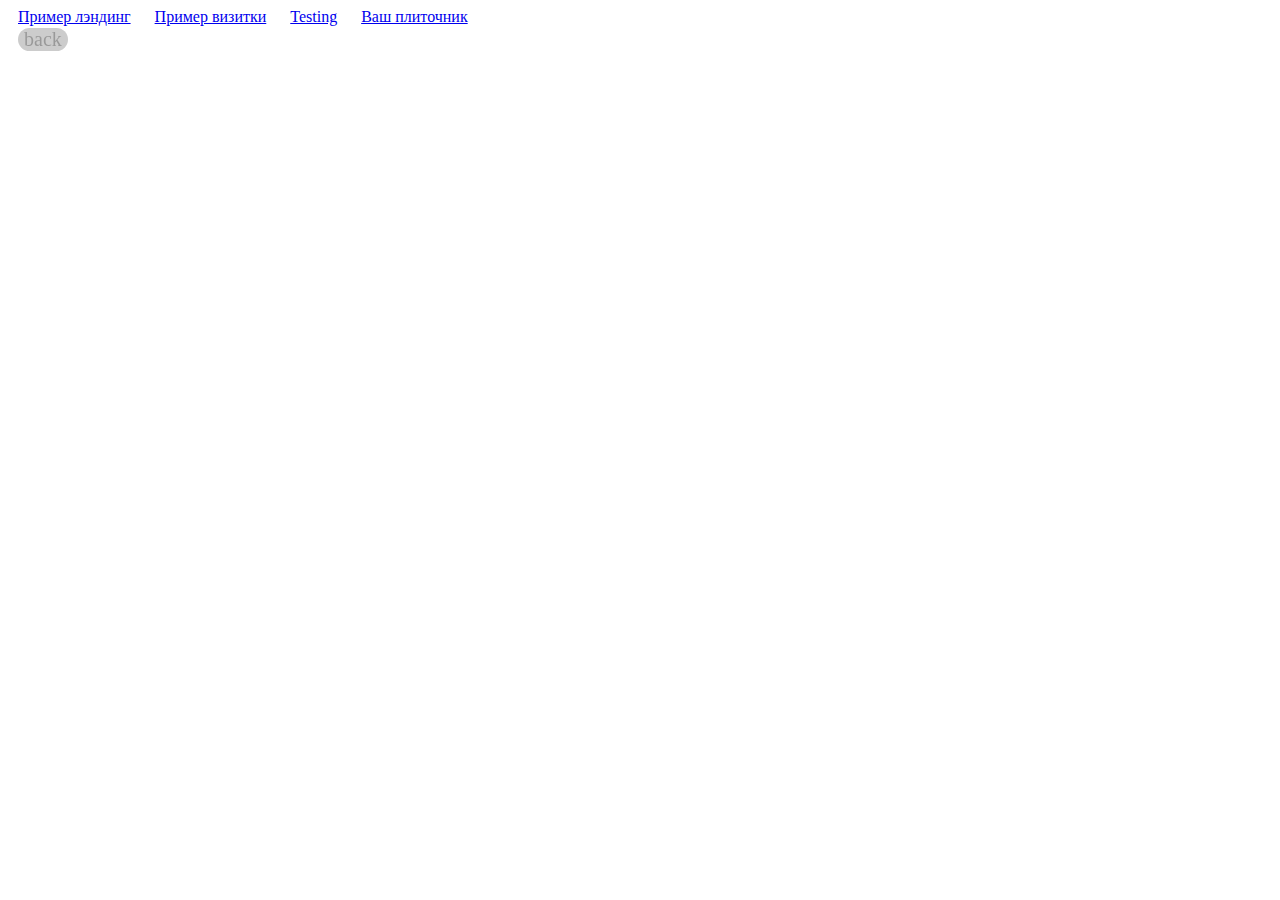
<file: index.html>
<!DOCTYPE html>
<html lang="en">

<head>
    <meta charset="UTF-8">
    <title>DevilTasmanian - main page</title>
    <link rel="stylesheet" href="css/style.css">
    
</head>

<body>
    <a class="back" href="https://github.com/AnimalSkill/AnimalSkill.github.io">back</a>
    <a href="landing_page/index.html">Пример лэндинг</a>
    <a href="vcard/index.html">Пример визитки</a>
    <a href="app/index.html">Testing</a>
    <a href="Plitka/index.html">Ваш плиточник</a>
</body>

</html>
</file>
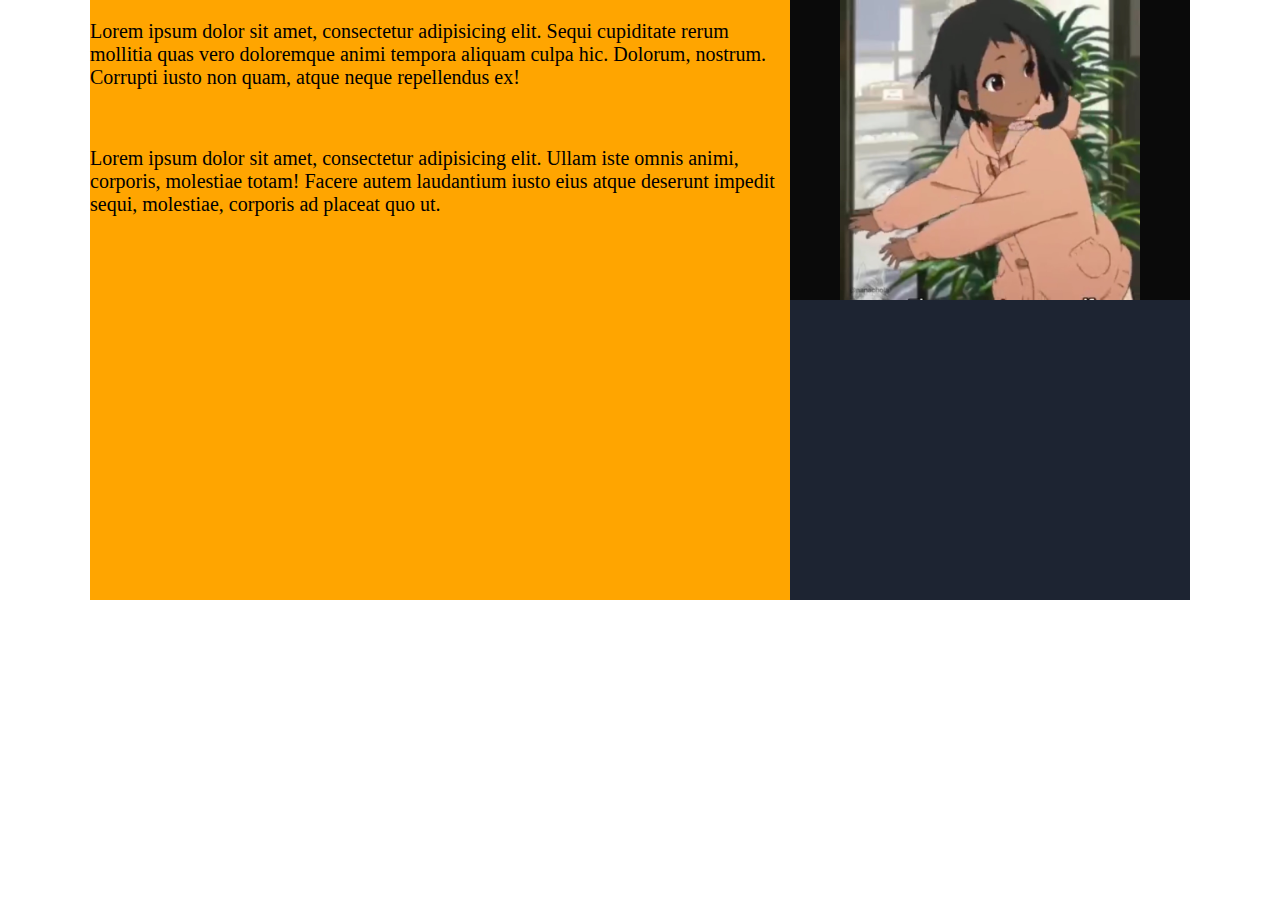
<file: app/index.html>
<!DOCTYPE html>
<html lang="en">
<head>
    <meta charset="UTF-8">
    <title>Adaptive</title>
    <link rel="stylesheet" href="css/style.css">
    <meta name="viewport" content="width=device-width">
    <script defer src="js/script.js"></script>
</head>

<body class="container">
    <div class="header">
        <div class="main">
            <p>Lorem ipsum dolor sit amet, consectetur adipisicing elit. Sequi cupiditate rerum mollitia quas vero doloremque animi tempora aliquam culpa hic. Dolorum, nostrum. Corrupti iusto non quam, atque neque repellendus ex!</p>
            <br>
            <p>Lorem ipsum dolor sit amet, consectetur adipisicing elit. Ullam iste omnis animi, corporis, molestiae totam! Facere autem laudantium iusto eius atque deserunt impedit sequi, molestiae, corporis ad placeat quo ut.</p>
        </div>
        <div class="aside">
            <img src="img/IWf7zjHBRtc.jpg" alt="*poof*" class="img">
        </div>
    </div>
</body>
</html>
</file>
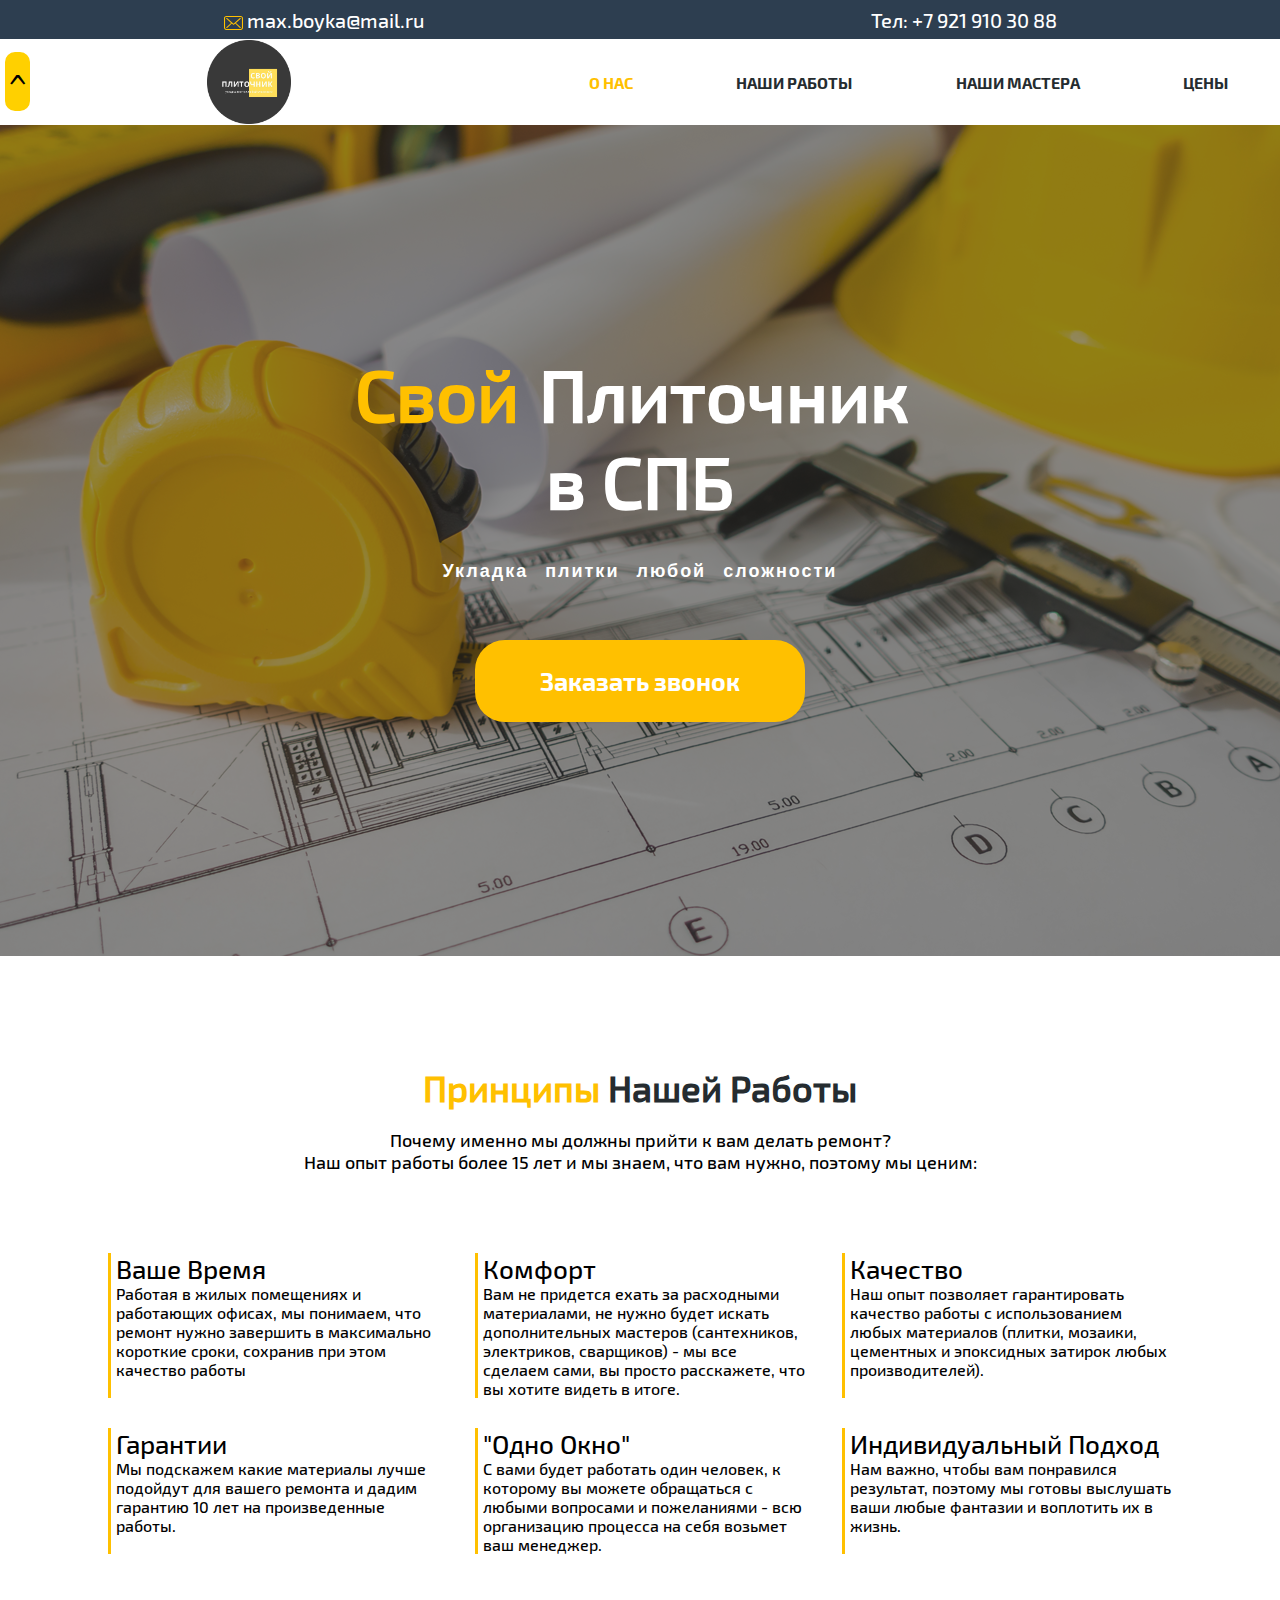
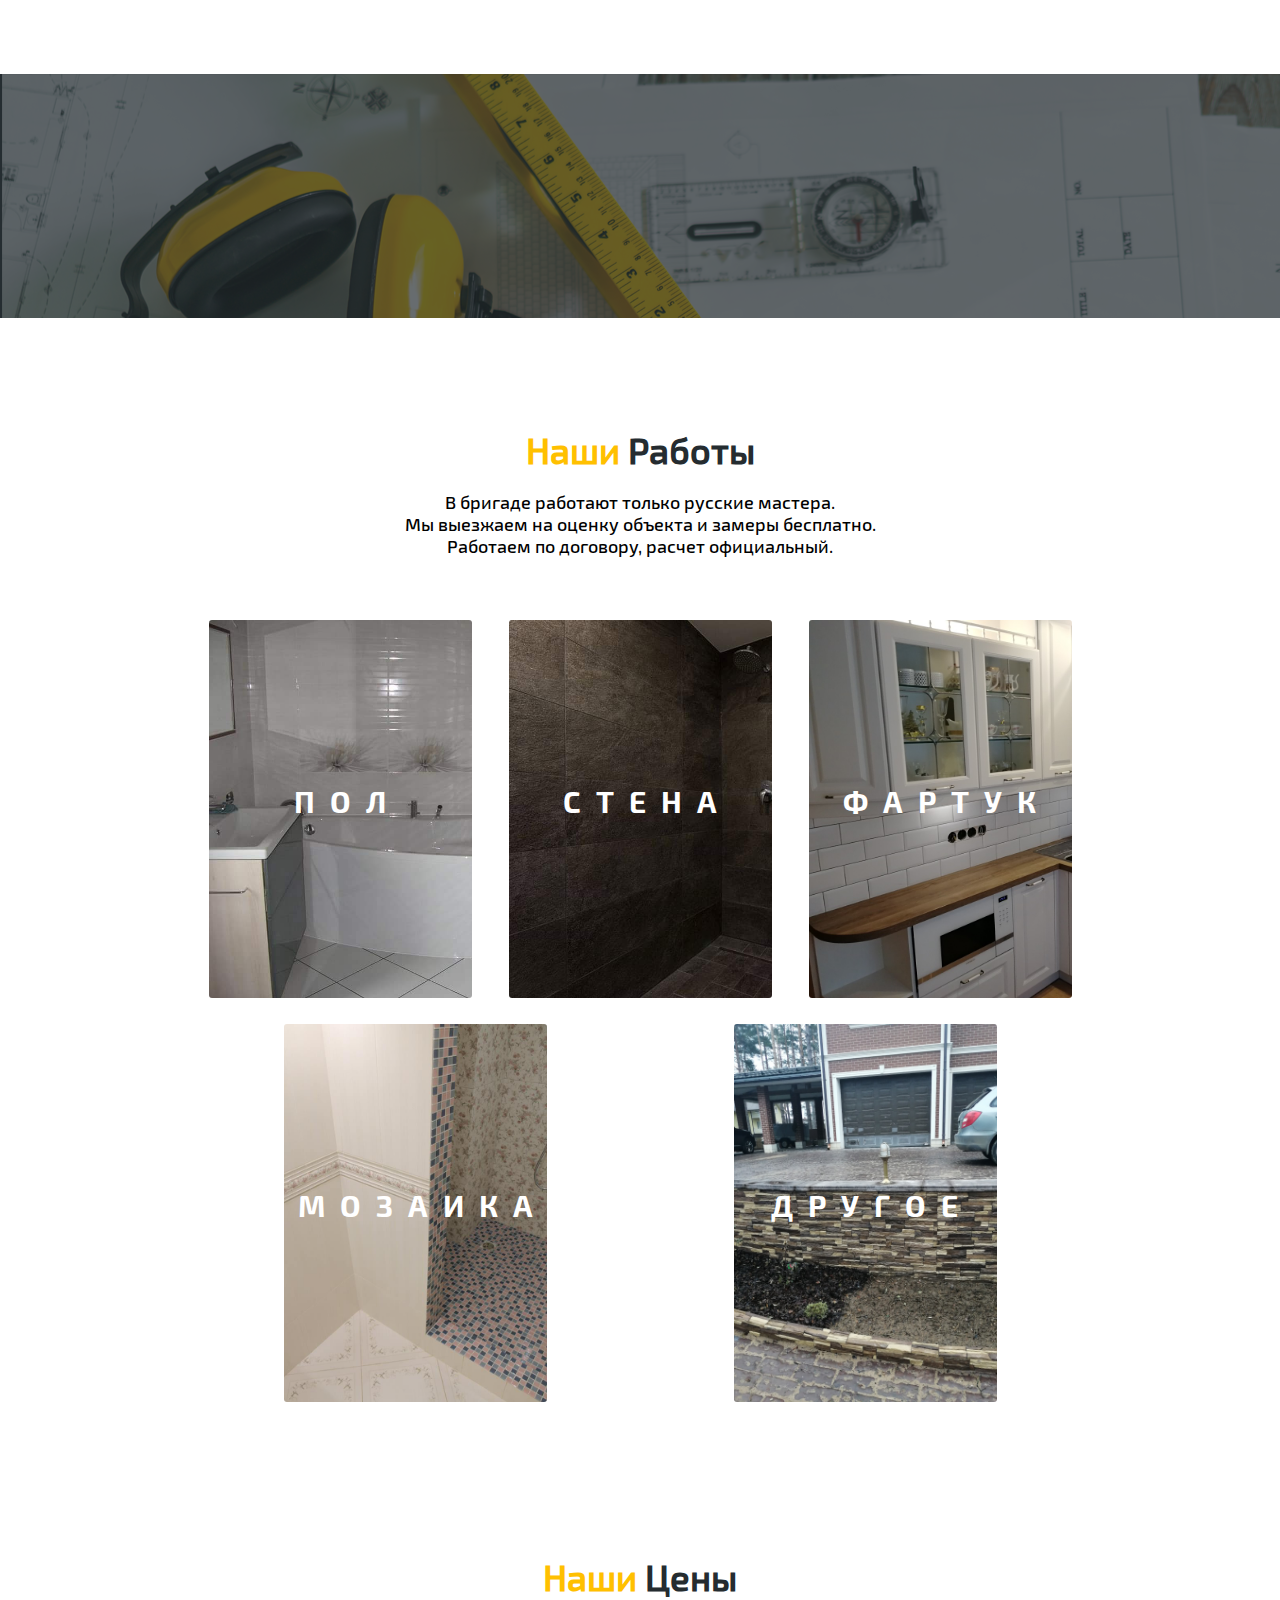
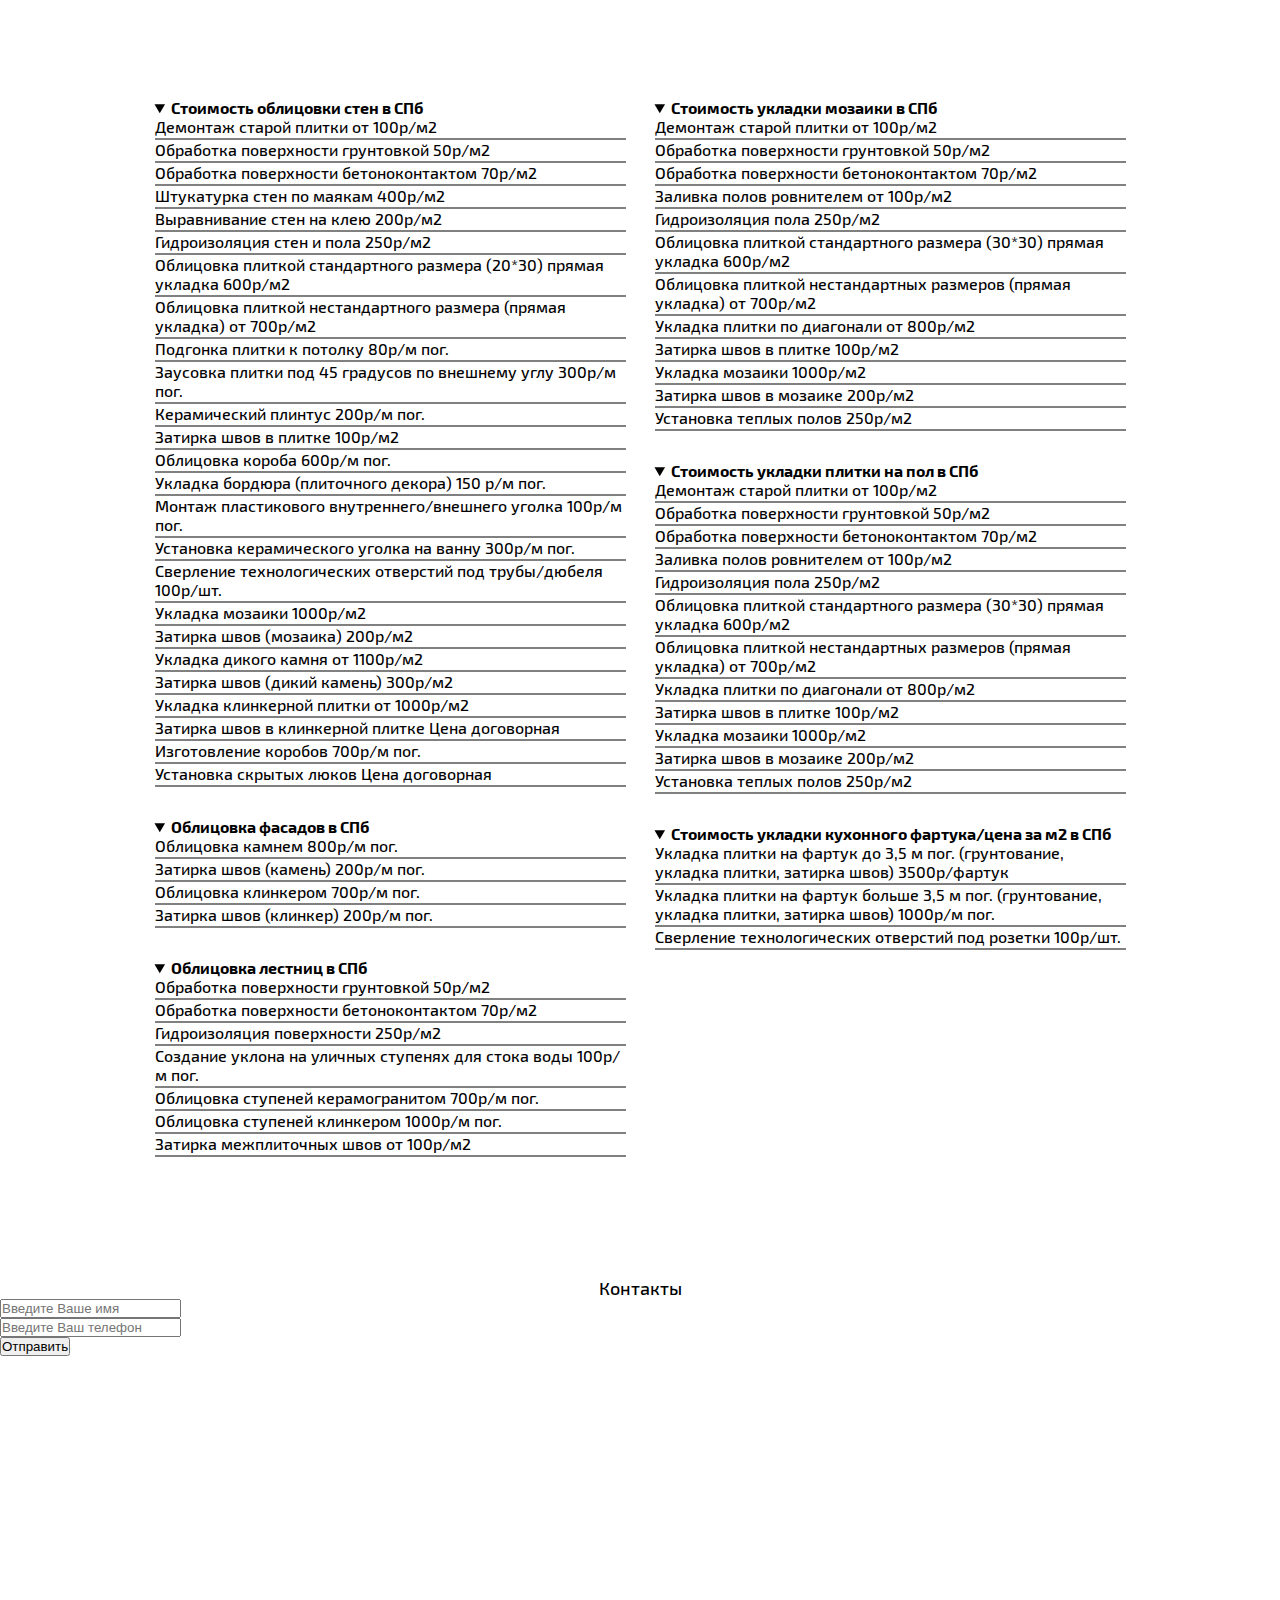
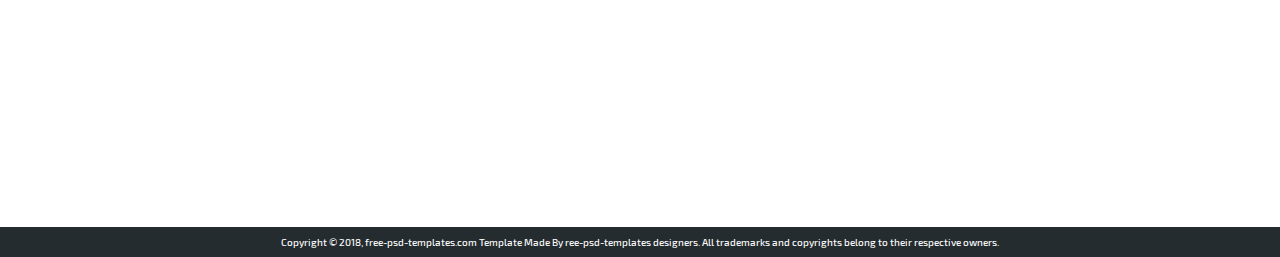
<file: Plitka/index.html>
<!DOCTYPE html>
<html lang="ru">

<head>
    <meta charset="UTF-8">
    <title>Svoy Plitochnik</title>
    <link rel="stylesheet" href="css/style.css">
    <script src="https://code.jquery.com/jquery-1.11.2.min.js"></script>
    <script src="scripts/ajax.js"></script>
</head>

<body class="container">
   <a class="up" href="#header">^</a>
    <header class="header" id="header">
        <div class="above_nav">
            <a class="email" href="mailto:max.boyka@mail.ru?subject=Заказать звонок">
                <svg style="width: 19px; height: 14px; margin-bottom: -2px;">
                    <path fill-rule="evenodd" fill="rgb(255, 192, 0)" d="M16.676,13.999 L2.323,13.999 C1.042,13.999 -0.000,12.991 -0.000,11.750 L-0.000,2.249 C-0.000,1.008 1.042,-0.000 2.323,-0.000 L16.680,-0.000 C17.962,-0.000 19.004,1.012 19.000,2.253 L19.000,11.750 C19.000,12.991 17.958,13.999 16.676,13.999 ZM17.938,11.750 L17.938,2.253 C17.938,1.579 17.372,1.031 16.676,1.031 L2.323,1.031 C1.627,1.031 1.061,1.579 1.061,2.253 L1.061,11.750 C1.061,12.424 1.627,12.972 2.323,12.972 L16.680,12.972 C17.376,12.972 17.942,12.424 17.942,11.750 L17.938,11.750 ZM16.669,11.898 C16.562,12.005 16.425,12.058 16.283,12.058 C16.154,12.058 16.020,12.012 15.918,11.918 L11.192,7.571 L9.867,8.720 C9.769,8.808 9.639,8.853 9.514,8.853 C9.388,8.853 9.262,8.811 9.160,8.724 L7.870,7.609 L3.117,11.914 C3.015,12.005 2.885,12.051 2.756,12.051 C2.614,12.051 2.473,11.994 2.367,11.887 C2.166,11.678 2.178,11.354 2.390,11.160 L7.072,6.916 L2.370,2.847 C2.150,2.656 2.131,2.333 2.327,2.120 C2.524,1.907 2.858,1.888 3.078,2.078 L8.165,6.486 C8.197,6.508 8.224,6.531 8.252,6.558 C8.252,6.562 8.256,6.566 8.259,6.570 L9.510,7.650 L15.918,2.082 C16.138,1.891 16.472,1.910 16.669,2.120 C16.865,2.333 16.845,2.656 16.629,2.847 L11.982,6.882 L16.649,11.172 C16.861,11.366 16.869,11.693 16.669,11.898 Z" />
                </svg>
                max.boyka@mail.ru
            </a>
            <p class="tel">Тел: +7 921 910 30 88</p>
        </div>
        <nav class="nav">
            <a class="logo" href="#">
                <img style="width: 84px; height: 84px" src="img/logo.jpg" alt="failed to load logo">
            </a>
            <a class="anchors" href="#about_us">о нас</a>
            <a class="anchors" href="#examples">наши работы</a>
            <!--            <a href="" class="anchors">галерея</a>-->
            <a class="anchors" href="">наши мастера</a>
            <a class="anchors" href="#prices">цены</a>
<!--            <a class="anchors" href="#contacts">контакты </a>-->
        </nav>
        <section class="under_nav">
            <h1>
                <div style="width: 100%; height: 87px"><span style="color: #FFC000; padding-right: 20px">Свой</span><span>Плиточник</span></div>в СПБ
            </h1>
            <h2>Укладка плитки любой сложности</h2>
            <a class="phone_call" href="#contacts">Заказать звонок</a>
        </section>
    </header>
    <main>
        <section id="about_us" style="padding-top: 90px; padding-bottom: 90px">
            <h4> <span style="color: #FFC000">Принципы</span> нашей работы</h4>
            <span class="offer">Почему именно мы должны прийти к вам делать ремонт? <br>Наш опыт работы более 15 лет и мы знаем, что вам нужно, поэтому мы ценим:</span>
            <div class="why_we">
                <div class="principles"><span class="tag"></span><span>ваше время</span>
                    <p>Работая в жилых помещениях и работающих офисах, мы понимаем, что ремонт нужно завершить в максимально короткие сроки, сохранив при этом качество работы</p>
                </div>
                <div class="principles"><span class="tag"></span><span>комфорт</span>
                    <p>Вам не придется ехать за расходными материалами, не нужно будет искать дополнительных мастеров (сантехников, электриков, сварщиков) - мы все сделаем сами, вы просто расскажете, что вы хотите видеть в итоге.</p>
                </div>
                <div class="principles"><span class="tag"></span><span>качество</span>
                    <p>Наш опыт позволяет гарантировать качество работы с использованием любых материалов (плитки, мозаики, цементных и эпоксидных затирок любых производителей).
                    </p>
                </div>
                <div class="principles"><span class="tag"></span><span>гарантии</span>
                    <p>Мы подскажем какие материалы лучше подойдут для вашего ремонта и дадим гарантию 10 лет на произведенные работы.
                    </p>
                </div>
                <div class="principles"><span class="tag"></span><span>"одно окно"</span>
                    <p>С вами будет работать один человек, к которому вы можете обращаться с любыми вопросами и пожеланиями - всю организацию процесса на себя возьмет ваш менеджер.
                    </p>
                </div>
                <div class="principles"><span class="tag"></span><span>индивидуальный подход</span>
                    <p>Нам важно, чтобы вам понравился результат, поэтому мы готовы выслушать ваши любые фантазии и воплотить их в жизнь.
                    </p>
                </div>
            </div>
        </section>
        <div class="border_line"></div>
        <section style="padding-top: 90px">
            <h3 id="examples"> <span style="color: #FFC000">Наши</span> работы</h3>
            <span class="offer">В бригаде работают только русские мастера. <br>
                Мы выезжаем на оценку объекта и замеры бесплатно.
                <br>

                Работаем по договору, расчет официальный.</span>
            <div class="work">
                <a target="_blank" href="gallery.html#floor" style="background-image: url(img/floor/floor13.jpg);" class="example">
                    <p class="text_in_box">пол</p>
                </a>
                <a target="_blank" href="gallery.html#wall" style="background-image: url(img/wall/wall1.jpg);" class="example">
                    <p class="text_in_box">стена</p>
                </a>
                <a target="_blank" href="gallery.html#apron" style="background-image: url(img/apron/apron1.jpg);" class="example">
                    <p class="text_in_box">фартук</p>
                </a>
                <a target="_blank" href="gallery.html#mosaic" style="background-image: url(img/mosaic/mosaic12.jpg);" class="example">
                    <p class="text_in_box">мозаика</p>
                </a>
                <a target="_blank" href="gallery.html#other" style="background-image: url(img/other/other5.jpg);" class="example">
                    <p class="text_in_box">другое</p>
                </a>
            </div>

        </section>
        <section id="prices" style="padding-top: 120px;">
            <h3> <span style="color: #FFC000">Наши</span> цены</h3>
            <div class="prices">
                <div class="price_list">
                    <details open>
                        <summary>Стоимость укладки мозаики в СПб</summary>
                        <p>Демонтаж старой плитки от 100р/м2</p>
                        <p>Обработка поверхности грунтовкой 50р/м2</p>
                        <p>Обработка поверхности бетоноконтактом 70р/м2</p>
                        <p> Заливка полов ровнителем от 100р/м2</p>
                        <p>Гидроизоляция пола 250р/м2</p>
                        <p> Облицовка плиткой стандартного размера (30*30) прямая укладка 600р/м2</p>
                        <p>Облицовка плиткой нестандартных размеров (прямая укладка) от 700р/м2</p>
                        <p>Укладка плитки по диагонали от 800р/м2</p>
                        <p>Затирка швов в плитке 100р/м2</p>
                        <p> Укладка мозаики 1000р/м2</p>
                        <p>Затирка швов в мозаике 200р/м2</p>
                        <p>Установка теплых полов 250р/м2</p>
                    </details>
                    <details open>
                        <summary>Стоимость укладки плитки на пол в СПб</summary>
                        <p>Демонтаж старой плитки от 100р/м2</p>
                        <p>Обработка поверхности грунтовкой 50р/м2</p>
                        <p>Обработка поверхности бетоноконтактом 70р/м2</p>
                        <p>Заливка полов ровнителем от 100р/м2</p>
                        <p>Гидроизоляция пола 250р/м2</p>
                        <p>Облицовка плиткой стандартного размера (30*30) прямая укладка 600р/м2</p>
                        <p>Облицовка плиткой нестандартных размеров (прямая укладка) от 700р/м2</p>
                        <p>Укладка плитки по диагонали от 800р/м2</p>
                        <p>Затирка швов в плитке 100р/м2</p>
                        <p>Укладка мозаики 1000р/м2</p>
                        <p>Затирка швов в мозаике 200р/м2</p>
                        <p>Установка теплых полов 250р/м2</p>
                    </details>

                    <details open>
                        <summary>Стоимость укладки кухонного фартука/цена за м2 в СПб</summary>
                        <p>Укладка плитки на фартук до 3,5 м пог.
                            (грунтование, укладка плитки, затирка швов) 3500р/фартук</p>
                        <p>Укладка плитки на фартук больше 3,5 м пог.
                            (грунтование, укладка плитки, затирка швов) 1000р/м пог.</p>
                        <p>Сверление технологических отверстий под розетки 100р/шт.</p>
                    </details>
                </div>
                <div>
                    <details open>
                        <summary>Стоимость облицовки стен в СПб</summary>
                        <p>Демонтаж старой плитки от 100р/м2</p>
                        <p>Обработка поверхности грунтовкой 50р/м2</p>
                        <p> Обработка поверхности бетоноконтактом 70р/м2</p>
                        <p>Штукатурка стен по маякам 400р/м2</p>
                        <p>Выравнивание стен на клею 200р/м2</p>
                        <p>Гидроизоляция стен и пола 250р/м2</p>
                        <p>Облицовка плиткой стандартного размера (20*30) прямая укладка 600р/м2</p>
                        <p>Облицовка плиткой нестандартного размера (прямая укладка) от 700р/м2</p>
                        <p>Подгонка плитки к потолку 80р/м пог.</p>
                        <p> Заусовка плитки под 45 градусов по внешнему углу 300р/м пог.</p>
                        <p>Керамический плинтус 200р/м пог.</p>
                        <p>Затирка швов в плитке 100р/м2</p>
                        <p>Облицовка короба 600р/м пог.</p>
                        <p>Укладка бордюра (плиточного декора) 150 р/м пог.</p>
                        <p>Монтаж пластикового внутреннего/внешнего уголка 100р/м пог.</p>
                        <p>Установка керамического уголка на ванну 300р/м пог.</p>
                        <p>Сверление технологических отверстий под трубы/дюбеля 100р/шт.</p>
                        <p>Укладка мозаики 1000р/м2</p>
                        <p>Затирка швов (мозаика) 200р/м2</p>
                        <p> Укладка дикого камня от 1100р/м2</p>
                        <p>Затирка швов (дикий камень) 300р/м2</p>
                        <p>Укладка клинкерной плитки от 1000р/м2</p>
                        <p> Затирка швов в клинкерной плитке Цена договорная</p>
                        <p>Изготовление коробов 700р/м пог.</p>
                        <p>Установка скрытых люков Цена договорная</p>
                    </details>

                    <details open>
                        <summary>Облицовка фасадов в СПб</summary>
                        <p>Облицовка камнем 800р/м пог.</p>
                        <p>Затирка швов (камень) 200р/м пог.</p>
                        <p>Облицовка клинкером 700р/м пог.</p>
                        <p> Затирка швов (клинкер) 200р/м пог.</p>
                    </details>
                    <details open>
                        <summary>Облицовка лестниц в СПб </summary>
                        <p>Обработка поверхности грунтовкой 50р/м2</p>
                        <p>Обработка поверхности бетоноконтактом 70р/м2</p>
                        <p>Гидроизоляция поверхности 250р/м2</p>
                        <p>Создание уклона на уличных ступенях для стока воды 100р/м пог.</p>
                        <p>Облицовка ступеней керамогранитом 700р/м пог.</p>
                        <p>Облицовка ступеней клинкером 1000р/м пог.</p>
                        <p>Затирка межплиточных швов от 100р/м2</p>
                    </details>
                </div>
            </div>
        </section>

        <section style="padding-top: 120px; height: 500px;">
            <span id="contacts" class="offer">Контакты</span>
            <form class="form" id="form" name="form" method="post">
                <input type="text" class="form-field" name="name" placeholder="Введите Ваше имя" required> <br>
                <input type="text" class="form-field" name="phone" placeholder="Введите Ваш телефон" required> <br>
                <button>Отправить</button>
            </form>
        </section>

    </main>
    <footer>
        <p class="footer_text">
            Copyright © 2018, free-psd-templates.com Template Made By ree-psd-templates designers.
            All trademarks and copyrights belong to their respective owners.
        </p>
    </footer>
</body></html>
</file>
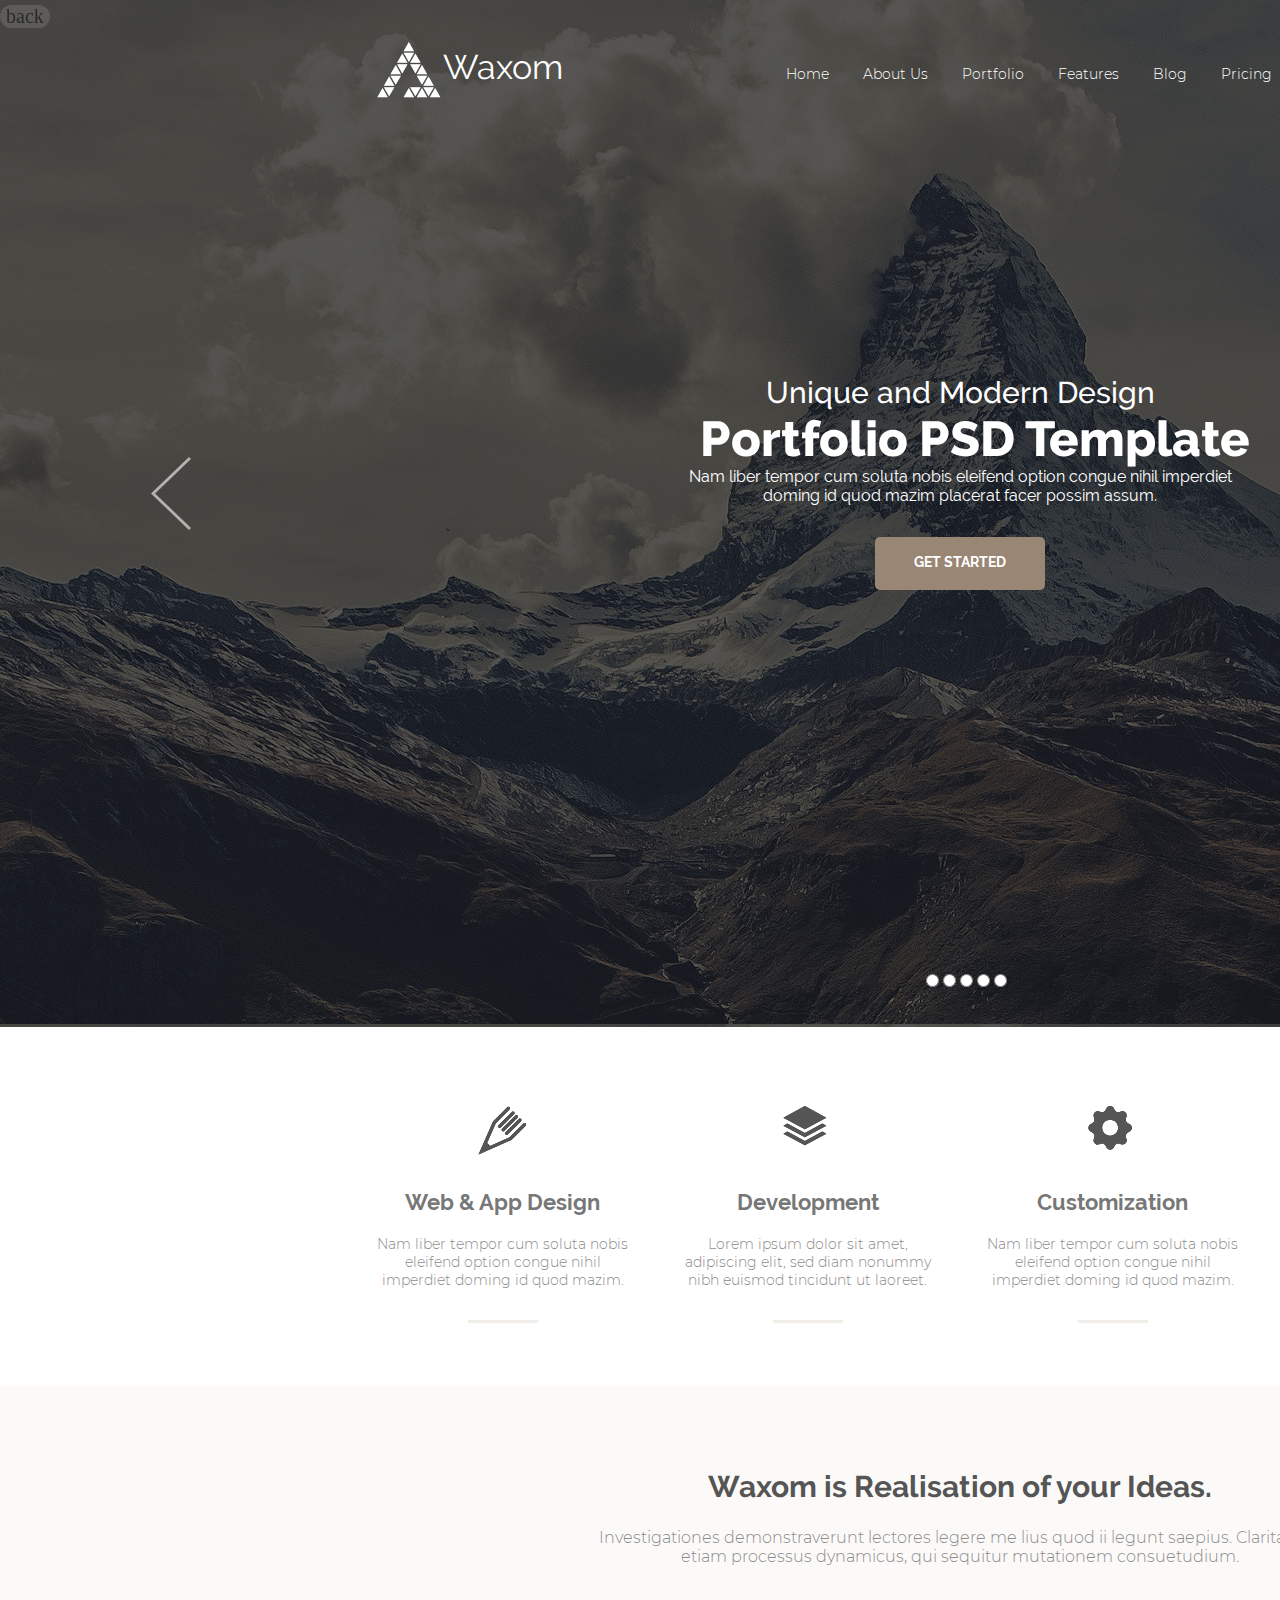
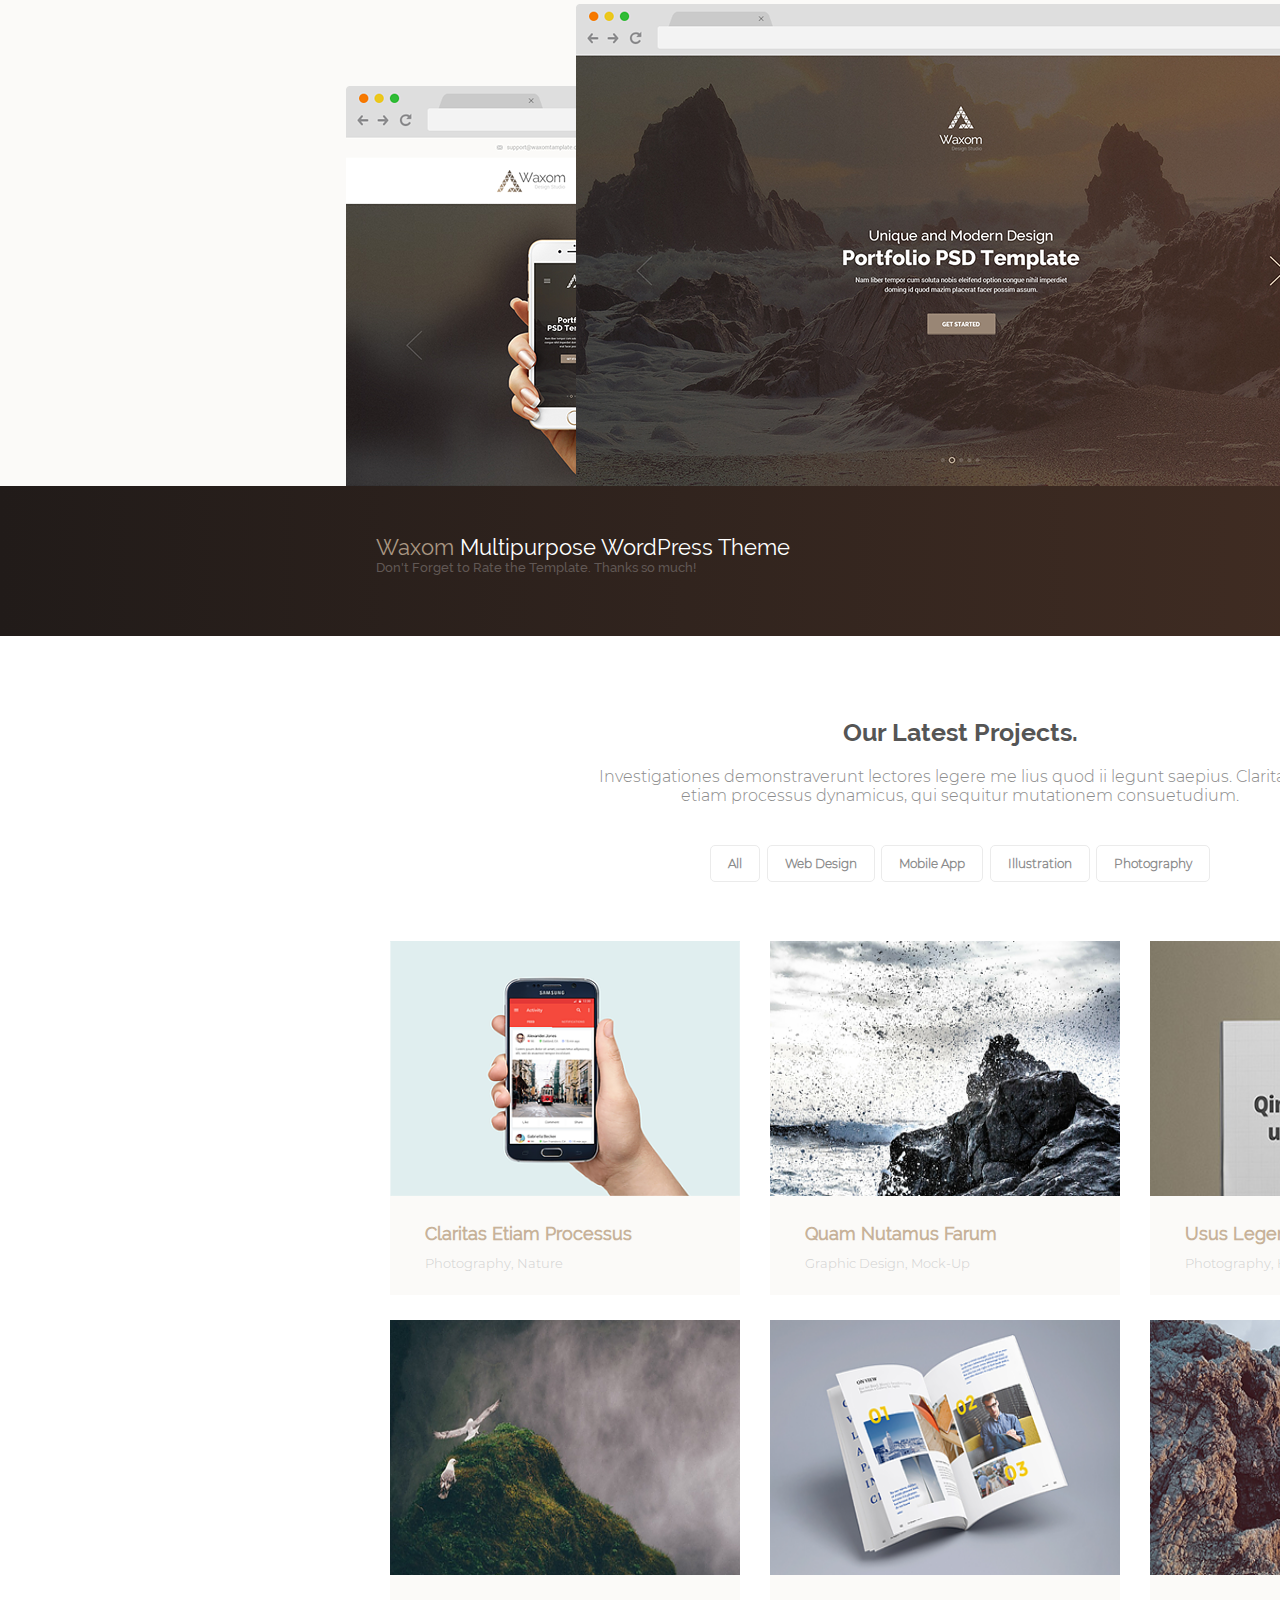
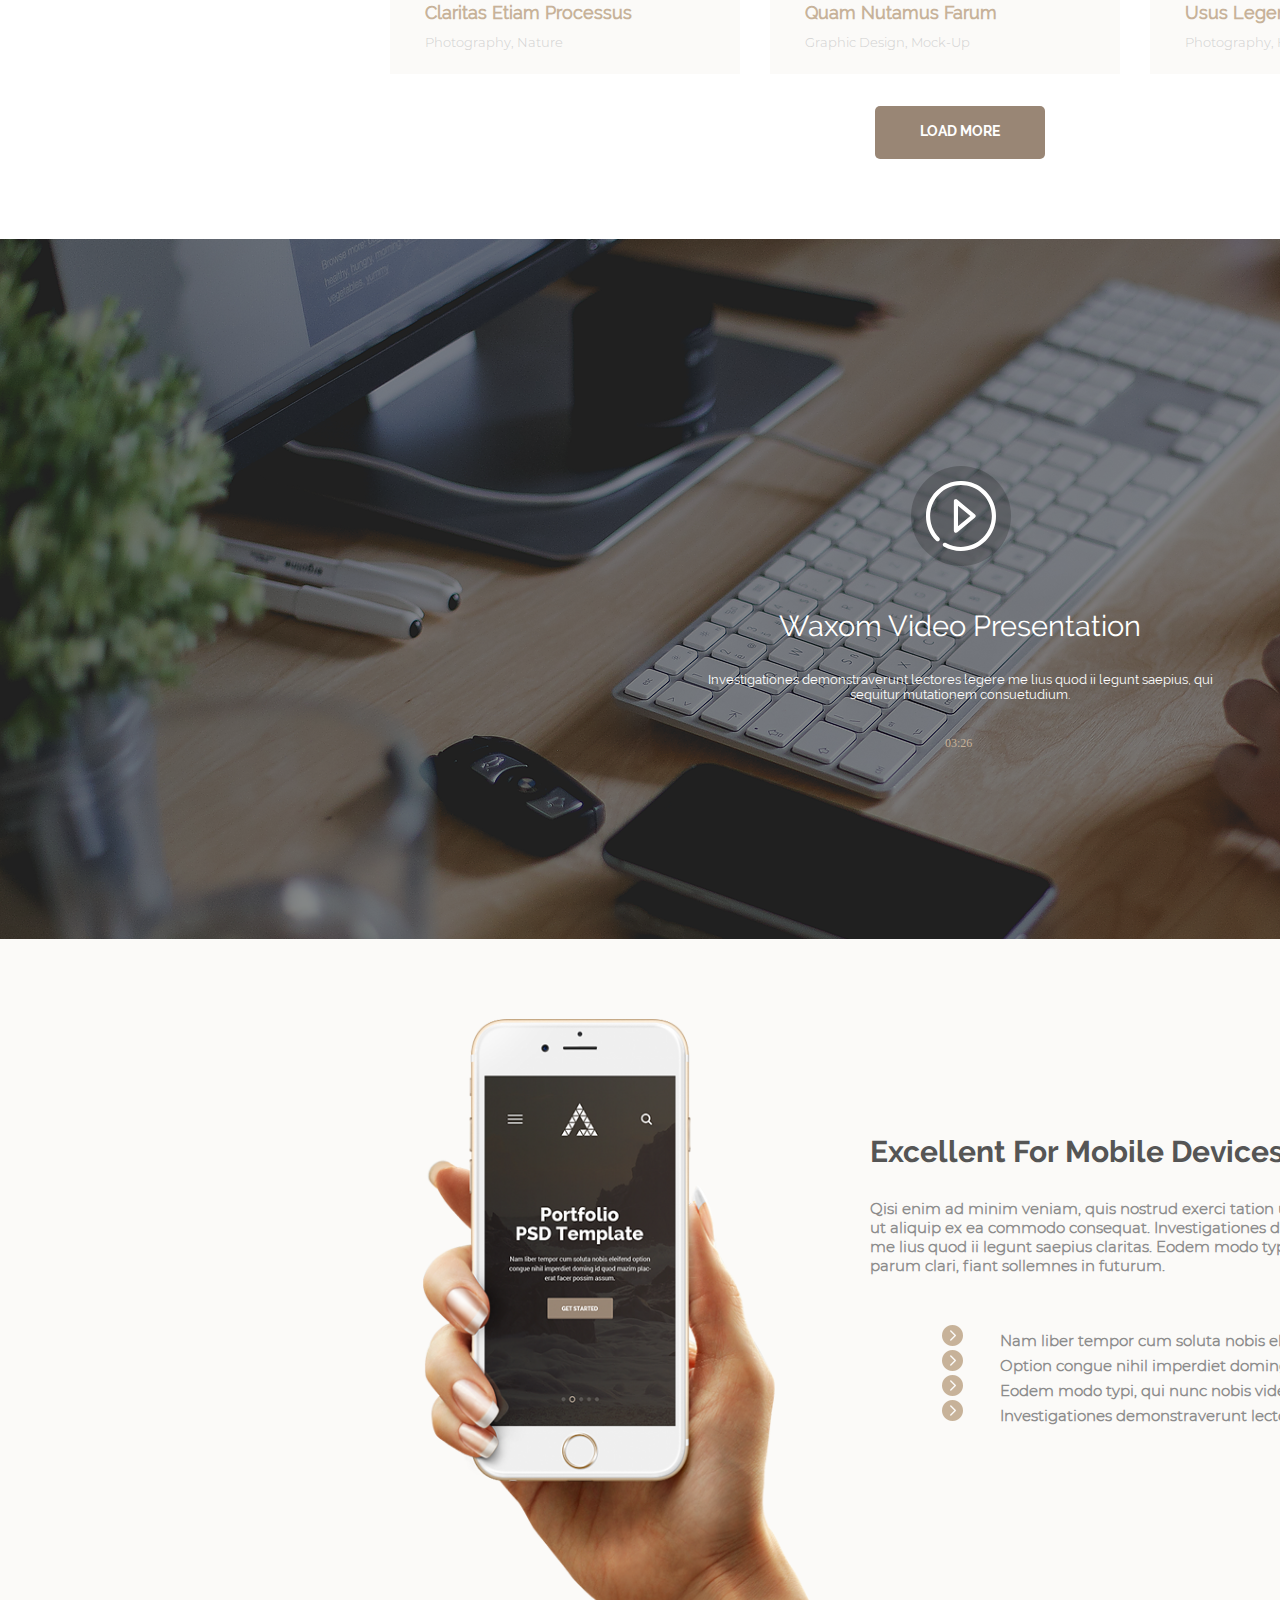
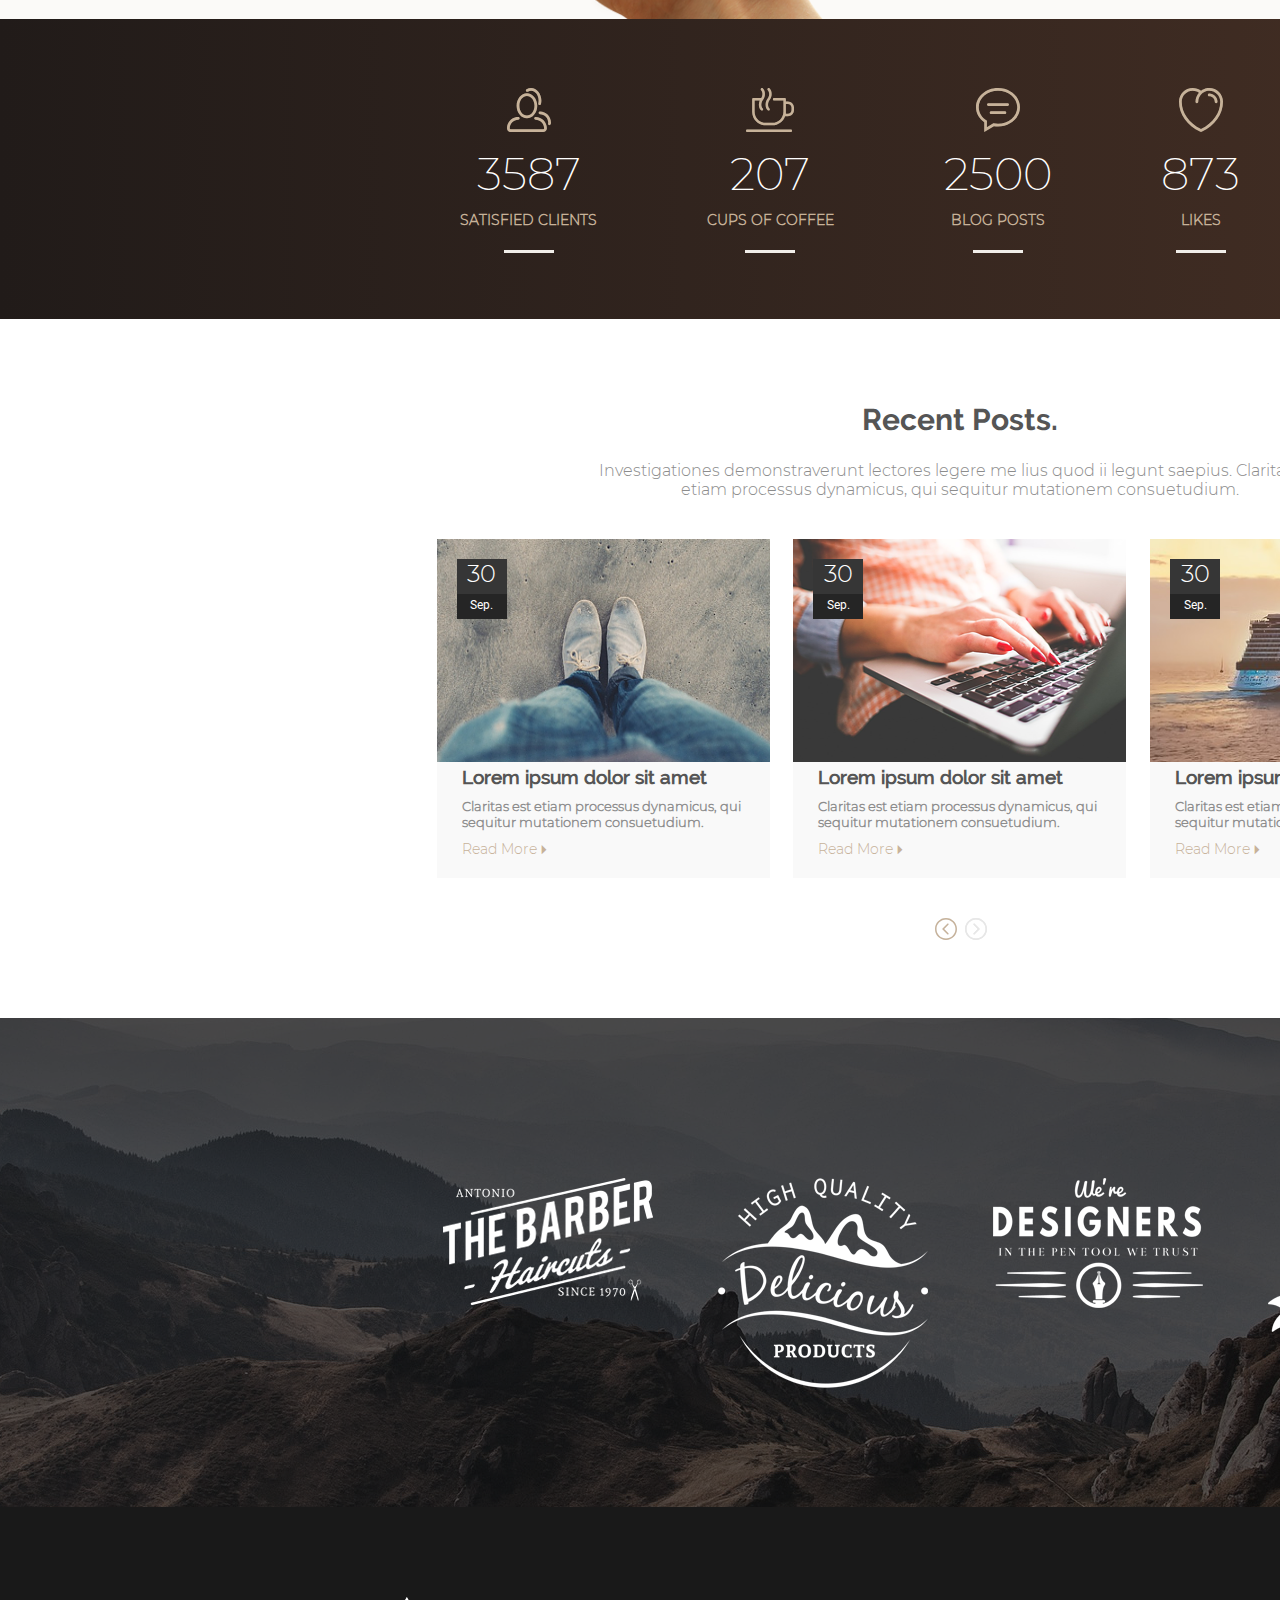
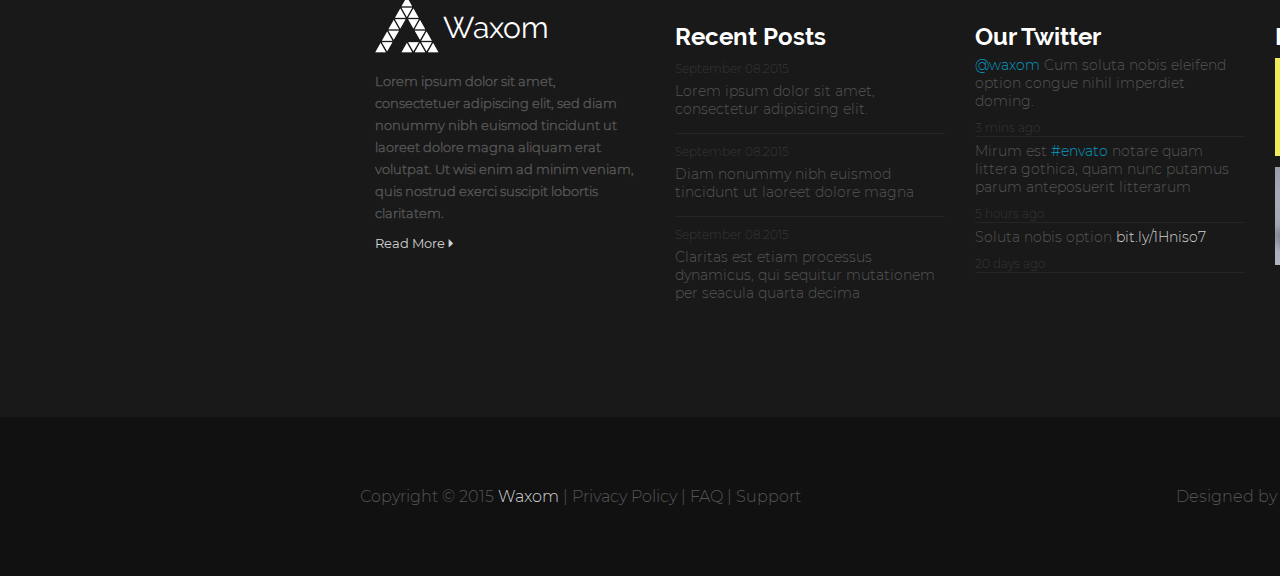
<file: vcard/index.html>
<!DOCTYPE html>
<html lang="en">

<head>
    <meta charset="UTF-8">
    <title>Waxom</title>
    <link rel="stylesheet" href="css/style.css">
    <script defer src="js/script.js"></script>
</head>

<body class="container">
    <a class="back" href="../index.html">back</a>
    <header>
        <section class="header">
            <a href="index.html"><svg class="logo" width="64px" height="56px">
                    <defs>
                        <filter id="Filter_1">
                            <feFlood flood-color="rgb(255, 255, 255)" flood-opacity="1" result="floodOut" />
                            <feComposite operator="atop" in="floodOut" in2="SourceGraphic" result="compOut" />
                            <feBlend mode="normal" in="compOut" in2="SourceGraphic" />
                        </filter>

                    </defs>
                    <g filter="url(#Filter_1)">
                        <path fill-rule="evenodd" fill="rgb(0, 0, 0)" d="M52.873,55.128 L58.125,45.939 L63.377,55.128 L52.873,55.128 ZM46.303,45.172 L56.811,45.172 L51.557,54.359 L46.303,45.172 ZM51.557,34.451 L56.811,43.641 L46.303,43.641 L51.557,34.451 ZM39.738,33.686 L50.243,33.686 L44.990,42.874 L39.738,33.686 ZM44.990,22.967 L50.243,32.154 L39.738,32.154 L44.990,22.967 ZM33.168,22.202 L43.676,22.202 L38.422,31.390 L33.168,22.202 ZM38.422,11.480 L43.676,20.671 L33.168,20.671 L38.422,11.480 ZM26.600,10.713 L37.108,10.713 L31.854,19.905 L26.600,10.713 ZM31.854,-0.006 L37.108,9.184 L26.600,9.184 L31.854,-0.006 ZM20.032,20.671 L25.286,11.480 L30.540,20.671 L20.032,20.671 ZM13.465,32.154 L18.718,22.967 L23.971,32.154 L13.465,32.154 ZM6.897,43.641 L12.151,34.451 L17.404,43.641 L6.897,43.641 ZM0.331,55.128 L5.582,45.939 L10.836,55.128 L0.331,55.128 ZM17.404,45.172 L12.151,54.359 L6.897,45.172 L17.404,45.172 ZM23.971,33.686 L18.718,42.874 L13.465,33.686 L23.971,33.686 ZM30.540,22.202 L25.286,31.390 L20.032,22.202 L30.540,22.202 ZM37.108,55.128 L26.600,55.128 L31.854,45.939 L37.108,55.128 ZM43.676,45.172 L38.422,54.359 L33.168,45.172 L43.676,45.172 ZM50.243,55.128 L39.738,55.128 L44.990,45.939 L50.243,55.128 Z" />
                    </g>
                </svg>
            </a>
            <span class="waxom">Waxom</span>
            <a class="home" href="#">Home</a>
            <a class="menu" href="#">About Us</a>
            <a class="menu" href="#">Portfolio</a>
            <a class="menu" href="#">Features</a>
            <a class="menu" href="#">Blog</a>
            <a class="menu" href="#">Pricing</a>
            <a class="menu" href="#">Shortcodes</a>
            <a class="menu" href="#">Contact</a>
            <a class="cart" href="#"><svg width="18px" height="24px">
                    <defs>
                        <filter id="Filter_0">
                            <feFlood flood-color="rgb(255, 255, 255)" flood-opacity="1" result="floodOut" />
                            <feComposite operator="atop" in="floodOut" in2="SourceGraphic" result="compOut" />
                            <feBlend mode="normal" in="compOut" in2="SourceGraphic" />
                        </filter>

                    </defs>
                    <g filter="url(#Filter_0)">
                        <path fill-rule="evenodd" fill="rgb(0, 0, 0)" d="M14.995,2.999 L13.496,2.999 C13.496,1.342 11.483,-0.002 8.999,-0.002 C6.514,-0.002 4.501,1.342 4.501,2.999 L3.002,2.999 C1.346,2.999 0.003,4.341 0.003,5.997 L0.003,20.995 C0.003,22.651 1.346,23.994 3.002,23.994 L14.995,23.994 C16.652,23.994 17.994,22.651 17.994,20.995 L17.994,5.997 C17.994,4.341 16.652,2.999 14.995,2.999 ZM8.999,1.498 C10.655,1.498 11.997,1.962 11.997,2.999 L6.000,2.999 C6.000,1.962 7.343,1.498 8.999,1.498 ZM16.495,20.995 C16.495,21.823 15.824,22.494 14.995,22.494 L3.002,22.494 C2.174,22.494 1.502,21.823 1.502,20.995 L1.502,19.495 L16.495,19.495 L16.495,20.995 ZM16.495,17.995 L1.502,17.995 L1.502,5.997 C1.502,5.169 2.174,4.497 3.002,4.497 L4.501,4.497 L4.501,8.998 L6.000,8.998 L6.000,4.497 L11.997,4.497 L11.997,8.998 L13.496,8.998 L13.496,4.497 L14.995,4.497 C15.824,4.497 16.495,5.169 16.495,5.997 L16.495,17.995 Z" />
                    </g>
                </svg>
            </a>
            <input class="search" placeholder="Search" type="search">
            <svg class="lupa" width="24px" height="24px">
                <defs>
                    <filter id="Filter_2">
                        <feFlood flood-color="rgb(255, 255, 255)" flood-opacity="1" result="floodOut" />
                        <feComposite operator="atop" in="floodOut" in2="SourceGraphic" result="compOut" />
                        <feBlend mode="normal" in="compOut" in2="SourceGraphic" />
                    </filter>

                </defs>
                <g filter="url(#Filter_2)">
                    <path fill-rule="evenodd" fill="rgb(0, 0, 0)" d="M23.762,22.681 L17.569,16.586 C19.190,14.825 20.187,12.494 20.187,9.929 C20.186,4.443 15.668,-0.002 10.093,-0.002 C4.519,-0.002 0.001,4.443 0.001,9.929 C0.001,15.416 4.519,19.862 10.093,19.862 C12.502,19.862 14.711,19.028 16.446,17.644 L22.663,23.763 C22.966,24.062 23.458,24.062 23.761,23.763 C24.065,23.464 24.065,22.979 23.762,22.681 ZM10.093,18.334 C5.377,18.334 1.553,14.572 1.553,9.929 C1.553,5.288 5.377,1.525 10.093,1.525 C14.810,1.525 18.633,5.288 18.633,9.929 C18.633,14.572 14.810,18.334 10.093,18.334 Z" />
                </g>
            </svg>
            <span class="str">Unique and Modern Design</span>
            <span class="portfolio">Portfolio PSD Template</span>
            <span class="nam">Nam liber tempor cum soluta nobis eleifend option congue nihil imperdiet doming id quod mazim placerat facer possim assum.</span>
            <a class="start" href="index.html"><span class="sup"><b>get started</b></span></a>
            <a class="l_arrow" href="#">
                <svg width="40px" height="73px">
                    <defs>
                        <filter id="Filter_4">
                            <feFlood flood-color="rgb(255, 255, 255)" flood-opacity="1" result="floodOut" />
                            <feComposite operator="atop" in="floodOut" in2="SourceGraphic" result="compOut" />
                            <feBlend mode="normal" in="compOut" in2="SourceGraphic" />
                        </filter>

                    </defs>
                    <g filter="url(#Filter_4)">
                        <path fill-rule="evenodd" opacity="0.502" fill="rgb(0, 0, 0)" d="M38.026,72.979 L0.005,36.498 L38.026,0.018 L39.995,2.022 L4.066,36.498 L39.995,70.977 L38.026,72.979 Z" />
                    </g>
                </svg>
            </a>
            <a class="r_arrow" href="#"><svg width="40px" height="73px">
                    <defs>
                        <filter id="Filter_5">
                            <feFlood flood-color="rgb(255, 255, 255)" flood-opacity="1" result="floodOut" />
                            <feComposite operator="atop" in="floodOut" in2="SourceGraphic" result="compOut" />
                            <feBlend mode="normal" in="compOut" in2="SourceGraphic" />
                        </filter>

                    </defs>
                    <g filter="url(#Filter_5)">
                        <path fill-rule="evenodd" opacity="0.502" fill="rgb(0, 0, 0)" d="M1.974,72.979 L39.995,36.498 L1.974,0.018 L0.005,2.022 L35.934,36.498 L0.005,70.977 L1.974,72.979 Z" />
                    </g>
                </svg></a>
            <div class="radio">
                <input type="radio" name="1">
                <input type="radio" name="1">
                <input type="radio" name="1">
                <input type="radio" name="1">
                <input type="radio" name="1">
            </div>
        </section>
        <section class="head_section">
            <div class="themes">
                <div class="icons">
                    <figure>
                        <svg width="49px" height="49px">
                            <defs>
                                <filter id="Filter_6">
                                    <feFlood flood-color="#555555" flood-opacity="1" result="floodOut" />
                                    <feComposite operator="atop" in="floodOut" in2="SourceGraphic" result="compOut" />
                                    <feBlend mode="normal" in="compOut" in2="SourceGraphic" />
                                </filter>

                            </defs>
                            <g filter="url(#Filter_6)">
                                <path fill-rule="evenodd" fill="rgb(0, 0, 0)" d="M47.668,19.717 L33.402,33.985 L0.534,48.463 L15.011,15.591 L29.279,1.327 C29.898,0.706 30.904,0.706 31.527,1.327 C32.148,1.950 32.148,2.955 31.527,3.576 L17.683,17.422 L9.107,36.888 L12.106,39.887 L31.573,31.314 L45.420,17.470 C46.039,16.847 47.043,16.847 47.668,17.470 C48.289,18.090 48.289,19.100 47.668,19.717 ZM29.745,28.466 C29.434,28.773 29.028,28.931 28.620,28.931 C28.211,28.931 27.805,28.773 27.495,28.466 C26.875,27.843 26.875,26.836 27.495,26.216 L40.827,12.885 C41.450,12.260 42.454,12.260 43.077,12.885 C43.700,13.505 43.700,14.510 43.077,15.134 L29.745,28.466 ZM26.265,24.985 C25.955,25.293 25.549,25.450 25.140,25.450 C24.734,25.450 24.326,25.293 24.015,24.985 C23.394,24.364 23.394,23.354 24.015,22.735 L37.348,9.403 C37.970,8.780 38.974,8.780 39.598,9.403 C40.219,10.023 40.219,11.030 39.598,11.653 L26.265,24.985 ZM22.784,21.502 C22.473,21.814 22.065,21.968 21.659,21.968 C21.253,21.968 20.845,21.814 20.534,21.502 C19.914,20.883 19.914,19.873 20.534,19.253 L33.867,5.922 C34.490,5.298 35.495,5.298 36.117,5.922 C36.739,6.542 36.739,7.548 36.117,8.172 L22.784,21.502 Z" />
                            </g>
                        </svg>
                        <figcaption>
                            <p class="name">Web & App Design <br></p>
                            <p class="etc">Nam liber tempor cum soluta nobis eleifend option congue nihil imperdiet doming id quod mazim. <br></p>
                            <span class="line"></span>
                        </figcaption>
                    </figure>
                </div>
                <div class="icons">
                    <figure>
                        <svg width="49px" height="49px">
                            <defs>
                                <filter id="Filter_7">
                                    <feFlood flood-color="#555555" flood-opacity="1" result="floodOut" />
                                    <feComposite operator="atop" in="floodOut" in2="SourceGraphic" result="compOut" />
                                    <feBlend mode="normal" in="compOut" in2="SourceGraphic" />
                                </filter>

                            </defs>
                            <g filter="url(#Filter_7)">
                                <path fill-rule="evenodd" fill="rgb(0, 0, 0)" d="M0.414,19.697 L4.399,17.548 L21.851,26.958 L39.302,17.548 L43.287,19.697 L21.851,31.253 L0.414,19.697 ZM0.414,11.666 L21.851,0.106 L43.287,11.666 L21.851,23.227 L0.414,11.666 ZM21.851,34.985 L39.302,25.573     L43.287,27.721 L21.851,39.283 L0.414,27.721     L4.399,25.573 L21.851,34.985 Z" />
                            </g>
                        </svg>
                        <figcaption>
                            <p class="name">Development <br></p>
                            <p class="etc">Lorem ipsum dolor sit amet, adipiscing elit, sed diam nonummy nibh euismod tincidunt ut laoreet. <br></p>
                            <span class="line"></span>
                        </figcaption>
                    </figure>
                </div>
                <div class="icons">
                    <figure>
                        <svg width="49px" height="49px">
                            <defs>
                                <filter id="Filter_8">
                                    <feFlood flood-color="#555555" flood-opacity="1" result="floodOut" />
                                    <feComposite operator="atop" in="floodOut" in2="SourceGraphic" result="compOut" />
                                    <feBlend mode="normal" in="compOut" in2="SourceGraphic" />
                                </filter>

                            </defs>
                            <g filter="url(#Filter_8)">
                                <path fill-rule="evenodd" fill="rgb(0, 0, 0)" d="M43.927,21.850 C43.927,20.230 42.761,18.501 41.322,17.993 C39.882,17.483 38.487,16.235 38.081,15.251 C37.675,14.269 37.781,12.396 38.436,11.017 C39.092,9.638 38.695,7.591 37.550,6.443 C36.404,5.297 34.357,4.902 32.977,5.558 C31.597,6.214 29.727,6.322 28.746,5.915 C27.765,5.510 26.517,4.112 26.005,2.673 C25.493,1.234 23.764,0.067 22.144,0.067 C20.523,0.067 18.794,1.234 18.282,2.673 C17.770,4.112 16.522,5.509 15.541,5.915 C14.560,6.322 12.690,6.214 11.310,5.558 C9.932,4.902 7.883,5.297 6.737,6.443 C5.592,7.591 5.195,9.638 5.851,11.017 C6.507,12.397 6.611,14.266 6.204,15.250 C5.796,16.232 4.405,17.483 2.966,17.993 C1.526,18.501 0.360,20.230 0.360,21.850 C0.360,23.471 1.526,25.199 2.966,25.711 C4.405,26.223 5.798,27.474 6.206,28.454 C6.614,29.434 6.507,31.304 5.851,32.683 C5.195,34.062 5.592,36.110 6.737,37.255 C7.883,38.402 9.930,38.799 11.310,38.142 C12.690,37.486 14.560,37.381 15.541,37.789 C16.523,38.196 17.770,39.594 18.282,41.032 C18.794,42.468 20.523,43.633 22.144,43.633 C23.764,43.633 25.493,42.468 26.005,41.032 C26.517,39.594 27.763,38.196 28.744,37.786 C29.725,37.378 31.597,37.486 32.977,38.142 C34.356,38.799 36.404,38.402 37.550,37.255 C38.695,36.110 39.092,34.062 38.436,32.683 C37.781,31.304 37.673,29.433 38.079,28.453 C38.485,27.472 39.882,26.223 41.322,25.711 C42.761,25.199 43.927,23.471 43.927,21.850 ZM22.144,29.842 C17.724,29.842 14.150,26.270 14.150,21.859 C14.150,17.440 17.724,13.865 22.144,13.865 C26.554,13.865 30.128,17.440 30.128,21.859 C30.128,26.270 26.554,29.842 22.144,29.842 Z" />
                            </g>
                        </svg>
                        <figcaption>
                            <p class="name">Customization <br></p>
                            <p class="etc">Nam liber tempor cum soluta nobis eleifend option congue nihil imperdiet doming id quod mazim. <br></p>
                            <span class="line"></span>
                        </figcaption>
                    </figure>
                </div>
                <div class="icons">
                    <figure>
                        <svg width="49px" height="49px">
                            <defs>
                                <filter id="Filter_9">
                                    <feFlood flood-color="#555555" flood-opacity="1" result="floodOut" />
                                    <feComposite operator="atop" in="floodOut" in2="SourceGraphic" result="compOut" />
                                    <feBlend mode="normal" in="compOut" in2="SourceGraphic" />
                                </filter>

                            </defs>
                            <g filter="url(#Filter_9)">
                                <path fill-rule="evenodd" fill="rgb(0, 0, 0)" d="M51.411,14.341 L41.921,33.763 C41.326,34.984 39.729,35.984 38.378,35.984 L3.080,35.984 C1.730,35.984 1.112,34.982 1.711,33.763 L11.203,14.341 C11.796,13.118 13.392,12.115 14.742,12.115 L50.040,12.115 C51.394,12.115 52.009,13.118 51.411,14.341 ZM9.000,13.245 L0.738,30.147 L0.738,7.983 C0.738,6.619 1.843,5.501 3.196,5.502 L14.012,5.502 L14.012,4.058 C14.012,3.063 14.394,2.135 15.094,1.430 C15.793,0.723 16.717,0.335 17.701,0.335 L23.991,0.335 C26.020,0.335 27.675,2.002 27.675,4.058 L27.675,5.501 L38.491,5.501 C39.842,5.501 40.949,6.619 40.949,7.983 L40.949,9.637 L14.742,9.637 C12.475,9.637 10.002,11.187 9.000,13.245 ZM16.470,5.502 L25.217,5.502 L25.217,4.058 C25.217,3.370 24.667,2.815 23.989,2.815 L17.698,2.815 C17.372,2.815 17.063,2.945 16.832,3.183 C16.602,3.417 16.470,3.730 16.470,4.058 L16.470,5.502 Z" />
                            </g>
                        </svg>
                        <figcaption>
                            <p class="name">Marketing <br></p>
                            <p class="etc">Nam liber tempor cum soluta nobis eleifend option congue nihil imperdiet doming id quod mazim. <br></p>
                            <span class="line"></span>
                        </figcaption>
                    </figure>
                </div>
            </div>
        </section>
    </header>
    <main>
        <section class="ideas">
            <h3 class="h3">Waxom is Realisation of your Ideas.</h3>
            <span class="comment">Investigationes demonstraverunt lectores legere me lius quod ii legunt saepius. Claritas est etiam processus dynamicus, qui sequitur mutationem consuetudium.</span>
            <img class="center" src="img/browser-center.png" alt="*poof*">
            <img class="right" src="img/browser-right.png" alt="*poof*">
            <img class="left" src="img/browser-left.png" alt="*poof*">
        </section>
        <aside class="aside_background">
            <span class="single_word">Multipurpose WordPress Theme</span>
            <p class="rate">Don't Forget to Rate the Template. Thanks so much!</p>
            <a class="purchase" href="#"><span class="now">purchase now</span></a>
        </aside>
        <section>
            <h1 class="h1">our latest projects.</h1>
            <p class="latest">Investigationes demonstraverunt lectores legere me lius quod ii legunt saepius. Claritas est etiam processus dynamicus, qui sequitur mutationem consuetudium.</p>
            <div class="flex_menu">
                <a class="menu_2" href="#"><b>all</b></a>
                <a class="menu_2" href="#"><b>web design</b></a>
                <a class="menu_2" href="#"><b>mobile app</b></a>
                <a class="menu_2" href="#"><b>illustration</b></a>
                <a class="menu_2" href="#"><b>photography</b></a>
            </div>
            <article class="projects">
                <div class="project_hover">
                    <img class="photo" src="img/photo_1.png" alt="*poof*">
                    <div class="project_bg">
                        <h4 class="h4">claritas etiam processus</h4>
                        <span class="project_comm">photography, nature</span>
                    </div>
                    <a class="link" href="#"><svg width="26px" height="26px">
                            <defs>
                                <filter id="Filter_12">
                                    <feFlood flood-color="#c7b299" flood-opacity="1" result="floodOut" />
                                    <feComposite operator="atop" in="floodOut" in2="SourceGraphic" result="compOut" />
                                    <feBlend mode="normal" in="compOut" in2="SourceGraphic" />
                                </filter>

                            </defs>
                            <g filter="url(#Filter_12)">
                                <path fill-rule="evenodd" fill="rgb(0, 0, 0)" d="M23.499,11.242 L21.573,13.170 L18.386,16.359 C18.233,16.529 18.045,16.683 17.875,16.819 C16.102,18.217 13.750,18.524 11.722,17.724 C10.972,17.433 10.256,16.973 9.643,16.359 L12.284,13.715 C13.239,14.670 14.790,14.670 15.744,13.715 L17.772,11.686 L20.857,8.599 C21.812,7.644 21.812,6.091 20.857,5.137 C19.903,4.182 18.352,4.182 17.397,5.137 L14.943,7.593 C13.409,6.877 11.654,6.757 10.035,7.217 L14.756,2.494 C17.159,0.089 21.096,0.089 23.499,2.494 C25.919,4.915 25.919,8.837 23.499,11.242 ZM14.262,8.293 C15.011,8.582 15.727,9.042 16.341,9.656 L13.699,12.301 C12.745,11.345 11.194,11.345 10.239,12.301 L5.126,17.416 C4.171,18.372 4.171,19.922 5.126,20.878 C6.080,21.834 7.631,21.834 8.586,20.878 L10.938,18.524 C12.949,19.327 13.495,19.394 15.846,18.849 L11.228,23.521 C8.825,25.927 4.887,25.927 2.484,23.521 C0.081,21.117 0.081,17.178 2.484,14.774 L7.597,9.656 C7.665,9.589 7.751,9.503 7.836,9.435 C9.625,7.831 12.131,7.439 14.262,8.293 Z" />
                            </g>
                        </svg>
                    </a>
                    <a href="#" class="look"><svg xmlns="http://www.w3.org/2000/svg" xmlns:xlink="http://www.w3.org/1999/xlink" width="26px" height="25px">
                            <defs>
                                <filter id="Filter_18">
                                    <feFlood flood-color="rgb(255, 255, 255)" flood-opacity="1" result="floodOut" />
                                    <feComposite operator="atop" in="floodOut" in2="SourceGraphic" result="compOut" />
                                    <feBlend mode="normal" in="compOut" in2="SourceGraphic" />
                                </filter>

                            </defs>
                            <g filter="url(#Filter_18)">
                                <path fill-rule="evenodd" fill="rgb(0, 0, 0)" d="M25.456,24.172 C25.135,24.489 24.714,24.646 24.293,24.646 C23.873,24.646 23.451,24.489 23.130,24.172 L18.795,19.901 C16.902,21.348 14.535,22.218 11.959,22.218 C5.793,22.218 0.777,17.276 0.777,11.202 C0.777,5.128 5.793,0.186 11.959,0.186 C18.125,0.186 23.141,5.128 23.141,11.202 C23.141,13.572 22.370,15.764 21.073,17.563 L25.456,21.881 C26.098,22.514 26.098,23.540 25.456,24.172 ZM11.960,2.778 C7.245,2.778 3.409,6.557 3.409,11.202 C3.409,15.847 7.245,19.626 11.960,19.627 C14.064,19.627 15.990,18.871 17.481,17.624 C17.941,17.240 18.355,16.805 18.724,16.336 C19.840,14.913 20.510,13.135 20.510,11.202 C20.510,6.557 16.674,2.778 11.960,2.778 ZM16.810,9.581 C16.625,9.668 16.429,9.711 16.234,9.711 C15.747,9.711 15.280,9.444 15.052,8.983 C14.347,7.559 12.911,6.674 11.304,6.674 C10.578,6.674 9.989,6.094 9.989,5.377 C9.989,4.663 10.578,4.082 11.304,4.082 C13.925,4.082 16.268,5.525 17.417,7.847 C17.735,8.491 17.464,9.267 16.810,9.581 Z" />
                            </g>
                        </svg></a>
                </div>
                <div class="project_hover">
                    <img class="photo" src="img/photo_2.png" alt="*poof*">
                    <div class="project_bg">
                        <h4 class="h4">quam nutamus farum</h4>
                        <span class="project_comm">graphic design, mock-Up</span>
                    </div>
                    <a class="link" href="#"><svg width="26px" height="26px">
                            <defs>
                                <filter id="Filter_13">
                                    <feFlood flood-color="#c7b299" flood-opacity="1" result="floodOut" />
                                    <feComposite operator="atop" in="floodOut" in2="SourceGraphic" result="compOut" />
                                    <feBlend mode="normal" in="compOut" in2="SourceGraphic" />
                                </filter>

                            </defs>
                            <g filter="url(#Filter_13)">
                                <path fill-rule="evenodd" fill="rgb(0, 0, 0)" d="M23.499,11.242 L21.573,13.170 L18.386,16.359 C18.233,16.529 18.045,16.683 17.875,16.819 C16.102,18.217 13.750,18.524 11.722,17.724 C10.972,17.433 10.256,16.973 9.643,16.359 L12.284,13.715 C13.239,14.670 14.790,14.670 15.744,13.715 L17.772,11.686 L20.857,8.599 C21.812,7.644 21.812,6.091 20.857,5.137 C19.903,4.182 18.352,4.182 17.397,5.137 L14.943,7.593 C13.409,6.877 11.654,6.757 10.035,7.217 L14.756,2.494 C17.159,0.089 21.096,0.089 23.499,2.494 C25.919,4.915 25.919,8.837 23.499,11.242 ZM14.262,8.293 C15.011,8.582 15.727,9.042 16.341,9.656 L13.699,12.301 C12.745,11.345 11.194,11.345 10.239,12.301 L5.126,17.416 C4.171,18.372 4.171,19.922 5.126,20.878 C6.080,21.834 7.631,21.834 8.586,20.878 L10.938,18.524 C12.949,19.327 13.495,19.394 15.846,18.849 L11.228,23.521 C8.825,25.927 4.887,25.927 2.484,23.521 C0.081,21.117 0.081,17.178 2.484,14.774 L7.597,9.656 C7.665,9.589 7.751,9.503 7.836,9.435 C9.625,7.831 12.131,7.439 14.262,8.293 Z" />
                            </g>
                        </svg>
                    </a>
                    <a href="#" class="look"><svg xmlns="http://www.w3.org/2000/svg" xmlns:xlink="http://www.w3.org/1999/xlink" width="26px" height="25px">
                            <defs>
                                <filter id="Filter_19">
                                    <feFlood flood-color="rgb(255, 255, 255)" flood-opacity="1" result="floodOut" />
                                    <feComposite operator="atop" in="floodOut" in2="SourceGraphic" result="compOut" />
                                    <feBlend mode="normal" in="compOut" in2="SourceGraphic" />
                                </filter>

                            </defs>
                            <g filter="url(#Filter_19)">
                                <path fill-rule="evenodd" fill="rgb(0, 0, 0)" d="M25.456,24.172 C25.135,24.489 24.714,24.646 24.293,24.646 C23.873,24.646 23.451,24.489 23.130,24.172 L18.795,19.901 C16.902,21.348 14.535,22.218 11.959,22.218 C5.793,22.218 0.777,17.276 0.777,11.202 C0.777,5.128 5.793,0.186 11.959,0.186 C18.125,0.186 23.141,5.128 23.141,11.202 C23.141,13.572 22.370,15.764 21.073,17.563 L25.456,21.881 C26.098,22.514 26.098,23.540 25.456,24.172 ZM11.960,2.778 C7.245,2.778 3.409,6.557 3.409,11.202 C3.409,15.847 7.245,19.626 11.960,19.627 C14.064,19.627 15.990,18.871 17.481,17.624 C17.941,17.240 18.355,16.805 18.724,16.336 C19.840,14.913 20.510,13.135 20.510,11.202 C20.510,6.557 16.674,2.778 11.960,2.778 ZM16.810,9.581 C16.625,9.668 16.429,9.711 16.234,9.711 C15.747,9.711 15.280,9.444 15.052,8.983 C14.347,7.559 12.911,6.674 11.304,6.674 C10.578,6.674 9.989,6.094 9.989,5.377 C9.989,4.663 10.578,4.082 11.304,4.082 C13.925,4.082 16.268,5.525 17.417,7.847 C17.735,8.491 17.464,9.267 16.810,9.581 Z" />
                            </g>
                        </svg></a>
                </div>
                <div class="project_hover">
                    <img class="photo" src="img/photo_3.png" alt="*poof*">
                    <div class="project_bg">
                        <h4 class="h4">usus legentis videntur</h4>
                        <span class="project_comm">photography, holiday</span>
                    </div>
                    <a class="link" href="#"><svg width="26px" height="26px">
                            <defs>
                                <filter id="Filter_14">
                                    <feFlood flood-color="#c7b299" flood-opacity="1" result="floodOut" />
                                    <feComposite operator="atop" in="floodOut" in2="SourceGraphic" result="compOut" />
                                    <feBlend mode="normal" in="compOut" in2="SourceGraphic" />
                                </filter>

                            </defs>
                            <g filter="url(#Filter_14)">
                                <path fill-rule="evenodd" fill="rgb(0, 0, 0)" d="M23.499,11.242 L21.573,13.170 L18.386,16.359 C18.233,16.529 18.045,16.683 17.875,16.819 C16.102,18.217 13.750,18.524 11.722,17.724 C10.972,17.433 10.256,16.973 9.643,16.359 L12.284,13.715 C13.239,14.670 14.790,14.670 15.744,13.715 L17.772,11.686 L20.857,8.599 C21.812,7.644 21.812,6.091 20.857,5.137 C19.903,4.182 18.352,4.182 17.397,5.137 L14.943,7.593 C13.409,6.877 11.654,6.757 10.035,7.217 L14.756,2.494 C17.159,0.089 21.096,0.089 23.499,2.494 C25.919,4.915 25.919,8.837 23.499,11.242 ZM14.262,8.293 C15.011,8.582 15.727,9.042 16.341,9.656 L13.699,12.301 C12.745,11.345 11.194,11.345 10.239,12.301 L5.126,17.416 C4.171,18.372 4.171,19.922 5.126,20.878 C6.080,21.834 7.631,21.834 8.586,20.878 L10.938,18.524 C12.949,19.327 13.495,19.394 15.846,18.849 L11.228,23.521 C8.825,25.927 4.887,25.927 2.484,23.521 C0.081,21.117 0.081,17.178 2.484,14.774 L7.597,9.656 C7.665,9.589 7.751,9.503 7.836,9.435 C9.625,7.831 12.131,7.439 14.262,8.293 Z" />
                            </g>
                        </svg>
                    </a>
                    <a href="#" class="look"><svg xmlns="http://www.w3.org/2000/svg" xmlns:xlink="http://www.w3.org/1999/xlink" width="26px" height="25px">
                            <defs>
                                <filter id="Filter_20">
                                    <feFlood flood-color="rgb(255, 255, 255)" flood-opacity="1" result="floodOut" />
                                    <feComposite operator="atop" in="floodOut" in2="SourceGraphic" result="compOut" />
                                    <feBlend mode="normal" in="compOut" in2="SourceGraphic" />
                                </filter>

                            </defs>
                            <g filter="url(#Filter_20)">
                                <path fill-rule="evenodd" fill="rgb(0, 0, 0)" d="M25.456,24.172 C25.135,24.489 24.714,24.646 24.293,24.646 C23.873,24.646 23.451,24.489 23.130,24.172 L18.795,19.901 C16.902,21.348 14.535,22.218 11.959,22.218 C5.793,22.218 0.777,17.276 0.777,11.202 C0.777,5.128 5.793,0.186 11.959,0.186 C18.125,0.186 23.141,5.128 23.141,11.202 C23.141,13.572 22.370,15.764 21.073,17.563 L25.456,21.881 C26.098,22.514 26.098,23.540 25.456,24.172 ZM11.960,2.778 C7.245,2.778 3.409,6.557 3.409,11.202 C3.409,15.847 7.245,19.626 11.960,19.627 C14.064,19.627 15.990,18.871 17.481,17.624 C17.941,17.240 18.355,16.805 18.724,16.336 C19.840,14.913 20.510,13.135 20.510,11.202 C20.510,6.557 16.674,2.778 11.960,2.778 ZM16.810,9.581 C16.625,9.668 16.429,9.711 16.234,9.711 C15.747,9.711 15.280,9.444 15.052,8.983 C14.347,7.559 12.911,6.674 11.304,6.674 C10.578,6.674 9.989,6.094 9.989,5.377 C9.989,4.663 10.578,4.082 11.304,4.082 C13.925,4.082 16.268,5.525 17.417,7.847 C17.735,8.491 17.464,9.267 16.810,9.581 Z" />
                            </g>
                        </svg></a>
                </div>
                <div class="project_hover">
                    <img class="photo" src="img/photo_4.png" alt="*poof*">
                    <div class="project_bg">
                        <h4 class="h4">claritas etiam processus</h4>
                        <span class="project_comm">photography, nature</span>
                    </div>
                    <a class="link" href="#"><svg width="26px" height="26px">
                            <defs>
                                <filter id="Filter_15">
                                    <feFlood flood-color="#c7b299" flood-opacity="1" result="floodOut" />
                                    <feComposite operator="atop" in="floodOut" in2="SourceGraphic" result="compOut" />
                                    <feBlend mode="normal" in="compOut" in2="SourceGraphic" />
                                </filter>

                            </defs>
                            <g filter="url(#Filter_15)">
                                <path fill-rule="evenodd" fill="rgb(0, 0, 0)" d="M23.499,11.242 L21.573,13.170 L18.386,16.359 C18.233,16.529 18.045,16.683 17.875,16.819 C16.102,18.217 13.750,18.524 11.722,17.724 C10.972,17.433 10.256,16.973 9.643,16.359 L12.284,13.715 C13.239,14.670 14.790,14.670 15.744,13.715 L17.772,11.686 L20.857,8.599 C21.812,7.644 21.812,6.091 20.857,5.137 C19.903,4.182 18.352,4.182 17.397,5.137 L14.943,7.593 C13.409,6.877 11.654,6.757 10.035,7.217 L14.756,2.494 C17.159,0.089 21.096,0.089 23.499,2.494 C25.919,4.915 25.919,8.837 23.499,11.242 ZM14.262,8.293 C15.011,8.582 15.727,9.042 16.341,9.656 L13.699,12.301 C12.745,11.345 11.194,11.345 10.239,12.301 L5.126,17.416 C4.171,18.372 4.171,19.922 5.126,20.878 C6.080,21.834 7.631,21.834 8.586,20.878 L10.938,18.524 C12.949,19.327 13.495,19.394 15.846,18.849 L11.228,23.521 C8.825,25.927 4.887,25.927 2.484,23.521 C0.081,21.117 0.081,17.178 2.484,14.774 L7.597,9.656 C7.665,9.589 7.751,9.503 7.836,9.435 C9.625,7.831 12.131,7.439 14.262,8.293 Z" />
                            </g>
                        </svg>
                    </a>
                    <a href="#" class="look"><svg xmlns="http://www.w3.org/2000/svg" xmlns:xlink="http://www.w3.org/1999/xlink" width="26px" height="25px">
                            <defs>
                                <filter id="Filter_21">
                                    <feFlood flood-color="rgb(255, 255, 255)" flood-opacity="1" result="floodOut" />
                                    <feComposite operator="atop" in="floodOut" in2="SourceGraphic" result="compOut" />
                                    <feBlend mode="normal" in="compOut" in2="SourceGraphic" />
                                </filter>

                            </defs>
                            <g filter="url(#Filter_21)">
                                <path fill-rule="evenodd" fill="rgb(0, 0, 0)" d="M25.456,24.172 C25.135,24.489 24.714,24.646 24.293,24.646 C23.873,24.646 23.451,24.489 23.130,24.172 L18.795,19.901 C16.902,21.348 14.535,22.218 11.959,22.218 C5.793,22.218 0.777,17.276 0.777,11.202 C0.777,5.128 5.793,0.186 11.959,0.186 C18.125,0.186 23.141,5.128 23.141,11.202 C23.141,13.572 22.370,15.764 21.073,17.563 L25.456,21.881 C26.098,22.514 26.098,23.540 25.456,24.172 ZM11.960,2.778 C7.245,2.778 3.409,6.557 3.409,11.202 C3.409,15.847 7.245,19.626 11.960,19.627 C14.064,19.627 15.990,18.871 17.481,17.624 C17.941,17.240 18.355,16.805 18.724,16.336 C19.840,14.913 20.510,13.135 20.510,11.202 C20.510,6.557 16.674,2.778 11.960,2.778 ZM16.810,9.581 C16.625,9.668 16.429,9.711 16.234,9.711 C15.747,9.711 15.280,9.444 15.052,8.983 C14.347,7.559 12.911,6.674 11.304,6.674 C10.578,6.674 9.989,6.094 9.989,5.377 C9.989,4.663 10.578,4.082 11.304,4.082 C13.925,4.082 16.268,5.525 17.417,7.847 C17.735,8.491 17.464,9.267 16.810,9.581 Z" />
                            </g>
                        </svg></a>
                </div>
                <div class="project_hover">
                    <img class="photo" src="img/photo_5.png" alt="*poof*">
                    <div class="project_bg">
                        <h4 class="h4">quam nutamus farum</h4>
                        <span class="project_comm">graphic design, mock-Up</span>
                    </div>
                    <a class="link" href="#"><svg width="26px" height="26px">
                            <defs>
                                <filter id="Filter_16">
                                    <feFlood flood-color="#c7b299" flood-opacity="1" result="floodOut" />
                                    <feComposite operator="atop" in="floodOut" in2="SourceGraphic" result="compOut" />
                                    <feBlend mode="normal" in="compOut" in2="SourceGraphic" />
                                </filter>

                            </defs>
                            <g filter="url(#Filter_16)">
                                <path fill-rule="evenodd" fill="rgb(0, 0, 0)" d="M23.499,11.242 L21.573,13.170 L18.386,16.359 C18.233,16.529 18.045,16.683 17.875,16.819 C16.102,18.217 13.750,18.524 11.722,17.724 C10.972,17.433 10.256,16.973 9.643,16.359 L12.284,13.715 C13.239,14.670 14.790,14.670 15.744,13.715 L17.772,11.686 L20.857,8.599 C21.812,7.644 21.812,6.091 20.857,5.137 C19.903,4.182 18.352,4.182 17.397,5.137 L14.943,7.593 C13.409,6.877 11.654,6.757 10.035,7.217 L14.756,2.494 C17.159,0.089 21.096,0.089 23.499,2.494 C25.919,4.915 25.919,8.837 23.499,11.242 ZM14.262,8.293 C15.011,8.582 15.727,9.042 16.341,9.656 L13.699,12.301 C12.745,11.345 11.194,11.345 10.239,12.301 L5.126,17.416 C4.171,18.372 4.171,19.922 5.126,20.878 C6.080,21.834 7.631,21.834 8.586,20.878 L10.938,18.524 C12.949,19.327 13.495,19.394 15.846,18.849 L11.228,23.521 C8.825,25.927 4.887,25.927 2.484,23.521 C0.081,21.117 0.081,17.178 2.484,14.774 L7.597,9.656 C7.665,9.589 7.751,9.503 7.836,9.435 C9.625,7.831 12.131,7.439 14.262,8.293 Z" />
                            </g>
                        </svg>
                    </a>
                    <a href="#" class="look"><svg xmlns="http://www.w3.org/2000/svg" xmlns:xlink="http://www.w3.org/1999/xlink" width="26px" height="25px">
                            <defs>
                                <filter id="Filter_22">
                                    <feFlood flood-color="rgb(255, 255, 255)" flood-opacity="1" result="floodOut" />
                                    <feComposite operator="atop" in="floodOut" in2="SourceGraphic" result="compOut" />
                                    <feBlend mode="normal" in="compOut" in2="SourceGraphic" />
                                </filter>

                            </defs>
                            <g filter="url(#Filter_22)">
                                <path fill-rule="evenodd" fill="rgb(0, 0, 0)" d="M25.456,24.172 C25.135,24.489 24.714,24.646 24.293,24.646 C23.873,24.646 23.451,24.489 23.130,24.172 L18.795,19.901 C16.902,21.348 14.535,22.218 11.959,22.218 C5.793,22.218 0.777,17.276 0.777,11.202 C0.777,5.128 5.793,0.186 11.959,0.186 C18.125,0.186 23.141,5.128 23.141,11.202 C23.141,13.572 22.370,15.764 21.073,17.563 L25.456,21.881 C26.098,22.514 26.098,23.540 25.456,24.172 ZM11.960,2.778 C7.245,2.778 3.409,6.557 3.409,11.202 C3.409,15.847 7.245,19.626 11.960,19.627 C14.064,19.627 15.990,18.871 17.481,17.624 C17.941,17.240 18.355,16.805 18.724,16.336 C19.840,14.913 20.510,13.135 20.510,11.202 C20.510,6.557 16.674,2.778 11.960,2.778 ZM16.810,9.581 C16.625,9.668 16.429,9.711 16.234,9.711 C15.747,9.711 15.280,9.444 15.052,8.983 C14.347,7.559 12.911,6.674 11.304,6.674 C10.578,6.674 9.989,6.094 9.989,5.377 C9.989,4.663 10.578,4.082 11.304,4.082 C13.925,4.082 16.268,5.525 17.417,7.847 C17.735,8.491 17.464,9.267 16.810,9.581 Z" />
                            </g>
                        </svg></a>
                </div>
                <div class="project_hover">
                    <img class="photo" src="img/photo_6.png" alt="*poof*">
                    <div class="project_bg">
                        <h4 class="h4">usus legentis videntur</h4>
                        <span class="project_comm">photography, holiday</span>
                    </div>
                    <a class="link" href="#"><svg width="26px" height="26px">
                            <defs>
                                <filter id="Filter_17">
                                    <feFlood flood-color="#c7b299" flood-opacity="1" result="floodOut" />
                                    <feComposite operator="atop" in="floodOut" in2="SourceGraphic" result="compOut" />
                                    <feBlend mode="normal" in="compOut" in2="SourceGraphic" />
                                </filter>

                            </defs>
                            <g filter="url(#Filter_17)">
                                <path fill-rule="evenodd" fill="rgb(0, 0, 0)" d="M23.499,11.242 L21.573,13.170 L18.386,16.359 C18.233,16.529 18.045,16.683 17.875,16.819 C16.102,18.217 13.750,18.524 11.722,17.724 C10.972,17.433 10.256,16.973 9.643,16.359 L12.284,13.715 C13.239,14.670 14.790,14.670 15.744,13.715 L17.772,11.686 L20.857,8.599 C21.812,7.644 21.812,6.091 20.857,5.137 C19.903,4.182 18.352,4.182 17.397,5.137 L14.943,7.593 C13.409,6.877 11.654,6.757 10.035,7.217 L14.756,2.494 C17.159,0.089 21.096,0.089 23.499,2.494 C25.919,4.915 25.919,8.837 23.499,11.242 ZM14.262,8.293 C15.011,8.582 15.727,9.042 16.341,9.656 L13.699,12.301 C12.745,11.345 11.194,11.345 10.239,12.301 L5.126,17.416 C4.171,18.372 4.171,19.922 5.126,20.878 C6.080,21.834 7.631,21.834 8.586,20.878 L10.938,18.524 C12.949,19.327 13.495,19.394 15.846,18.849 L11.228,23.521 C8.825,25.927 4.887,25.927 2.484,23.521 C0.081,21.117 0.081,17.178 2.484,14.774 L7.597,9.656 C7.665,9.589 7.751,9.503 7.836,9.435 C9.625,7.831 12.131,7.439 14.262,8.293 Z" />
                            </g>
                        </svg>
                    </a>
                    <a href="#" class="look"><svg xmlns="http://www.w3.org/2000/svg" xmlns:xlink="http://www.w3.org/1999/xlink" width="26px" height="25px">
                            <defs>
                                <filter id="Filter_23">
                                    <feFlood flood-color="rgb(255, 255, 255)" flood-opacity="1" result="floodOut" />
                                    <feComposite operator="atop" in="floodOut" in2="SourceGraphic" result="compOut" />
                                    <feBlend mode="normal" in="compOut" in2="SourceGraphic" />
                                </filter>

                            </defs>
                            <g filter="url(#Filter_23)">
                                <path fill-rule="evenodd" fill="rgb(0, 0, 0)" d="M25.456,24.172 C25.135,24.489 24.714,24.646 24.293,24.646 C23.873,24.646 23.451,24.489 23.130,24.172 L18.795,19.901 C16.902,21.348 14.535,22.218 11.959,22.218 C5.793,22.218 0.777,17.276 0.777,11.202 C0.777,5.128 5.793,0.186 11.959,0.186 C18.125,0.186 23.141,5.128 23.141,11.202 C23.141,13.572 22.370,15.764 21.073,17.563 L25.456,21.881 C26.098,22.514 26.098,23.540 25.456,24.172 ZM11.960,2.778 C7.245,2.778 3.409,6.557 3.409,11.202 C3.409,15.847 7.245,19.626 11.960,19.627 C14.064,19.627 15.990,18.871 17.481,17.624 C17.941,17.240 18.355,16.805 18.724,16.336 C19.840,14.913 20.510,13.135 20.510,11.202 C20.510,6.557 16.674,2.778 11.960,2.778 ZM16.810,9.581 C16.625,9.668 16.429,9.711 16.234,9.711 C15.747,9.711 15.280,9.444 15.052,8.983 C14.347,7.559 12.911,6.674 11.304,6.674 C10.578,6.674 9.989,6.094 9.989,5.377 C9.989,4.663 10.578,4.082 11.304,4.082 C13.925,4.082 16.268,5.525 17.417,7.847 C17.735,8.491 17.464,9.267 16.810,9.581 Z" />
                            </g>
                        </svg></a>
                </div>
                <a class="start" href="#">
                    <span class="sup"><b>load more</b></span>
                </a>
            </article>
        </section>
        <section class="video_bg">
            <div class="circle"></div>
            <div class="play_button"><svg xmlns="http://www.w3.org/2000/svg" xmlns:xlink="http://www.w3.org/1999/xlink" width="70px" height="70px">
                    <defs>
                        <filter id="Filter_30">
                            <feFlood flood-color="rgb(255, 255, 255)" flood-opacity="1" result="floodOut" />
                            <feComposite operator="atop" in="floodOut" in2="SourceGraphic" result="compOut" />
                            <feBlend mode="normal" in="compOut" in2="SourceGraphic" />
                        </filter>

                    </defs>
                    <g filter="url(#Filter_30)">
                        <path fill-rule="evenodd" fill="rgb(0, 0, 0)" d="M31.253,18.653 L48.967,33.415 C49.437,33.807 49.709,34.386 49.709,34.997 C49.709,35.609 49.437,36.188 48.967,36.580 L31.253,51.343 C30.876,51.657 30.407,51.820 29.934,51.820 C29.638,51.820 29.339,51.755 29.060,51.626 C28.337,51.287 27.874,50.559 27.874,49.760 L27.874,20.235 C27.874,19.436 28.337,18.708 29.060,18.370 C29.783,18.030 30.640,18.141 31.253,18.653 ZM31.994,45.362 L44.431,34.997 L31.994,24.633 L31.994,45.362 ZM59.759,59.759 C53.033,66.484 44.026,69.998 34.937,69.998 C29.072,69.999 23.173,68.536 17.831,65.528 C16.839,64.970 16.488,63.713 17.046,62.722 C17.604,61.731 18.860,61.379 19.852,61.938 C31.870,68.703 47.082,66.611 56.845,56.845 C68.892,44.798 68.892,25.197 56.845,13.150 C44.798,1.101 25.196,1.102 13.150,13.150 C1.104,25.197 1.104,44.798 13.150,56.845 C13.955,57.650 13.955,58.954 13.150,59.759 C12.347,60.563 11.042,60.563 10.237,59.759 C-3.416,46.105 -3.416,23.890 10.237,10.236 C23.891,-3.416 46.104,-3.417 59.759,10.236 C73.412,23.890 73.412,46.105 59.759,59.759 Z" />
                    </g>
                </svg></div>
            <h3 class="video_presentation">waxom video presentation</h3>
            <p class="video_comment">Investigationes demonstraverunt lectores legere me lius quod ii legunt saepius, qui sequitur mutationem consuetudium.</p>
            <span class="time">03:26</span>
        </section>
        <section class="mobile">
            <img class="hand" src="img/iphone_in_hand.png" alt="*poof*">
            <h1 class="excellent"> excellent for mobile devices</h1>
            <p class="excellent_comment">Qisi enim ad minim veniam, quis nostrud exerci tation ullamcorper suscipit lobortis nisl ut aliquip ex ea commodo consequat. Investigationes demonstraverunt lectores legere me lius quod ii legunt saepius claritas. Eodem modo typi, qui nunc nobis videntur parum clari, fiant sollemnes in futurum.</p>
            <ul class="list">
                <li>Nam liber tempor cum soluta nobis eleifend option;</li>
                <li>Option congue nihil imperdiet doming id quod mazim placerat facer;</li>
                <li>Eodem modo typi, qui nunc nobis videntur parum futurum;</li>
                <li>Investigationes demonstraverunt lectores</li>
            </ul>
        </section>
        <section class="stats">
            <div class="block">
                <figure>
                    <svg width="44px" height="44px">
                        <defs>
                            <filter id="Filter_31">
                                <feFlood flood-color="rgb(199, 178, 153)" flood-opacity="1" result="floodOut" />
                                <feComposite operator="atop" in="floodOut" in2="SourceGraphic" result="compOut" />
                                <feBlend mode="normal" in="compOut" in2="SourceGraphic" />
                            </filter>

                        </defs>
                        <g filter="url(#Filter_31)">
                            <path fill-rule="evenodd" fill="rgb(0, 0, 0)" d="M19.937,30.250 C25.625,30.250 30.250,24.621 30.250,17.703 C30.250,10.784 25.625,5.156 19.937,5.156 C17.124,5.156 14.498,6.502 12.543,8.944 C10.660,11.298 9.624,14.408 9.625,17.703 C9.625,24.622 14.250,30.250 19.937,30.250 ZM19.937,7.906 C24.107,7.906 27.500,12.300 27.500,17.703 C27.500,23.106 24.107,27.500 19.937,27.500 C15.768,27.500 12.375,23.106 12.372,17.703 C12.372,12.300 15.765,7.906 19.937,7.906 ZM28.598,28.875 C27.838,28.875 27.223,29.490 27.223,30.250 C27.223,31.010 27.838,31.625 28.598,31.625 C33.299,31.625 37.125,35.450 37.125,40.153 C37.125,40.755 36.631,41.250 36.024,41.250 L3.848,41.250 C3.243,41.250 2.750,40.758 2.750,40.153 C2.750,35.450 6.574,31.625 11.274,31.625 C12.034,31.625 12.649,31.010 12.649,30.250 C12.649,29.490 12.034,28.875 11.274,28.875 C5.057,28.875 -0.000,33.934 -0.000,40.153 C-0.000,42.274 1.727,44.000 3.848,44.000 L36.024,44.000 C38.147,44.000 39.875,42.274 39.875,40.153 C39.875,33.934 34.815,28.875 28.598,28.875 ZM20.943,3.629 C21.927,3.045 22.976,2.751 24.062,2.751 C28.232,2.751 31.625,7.146 31.625,12.547 C31.625,13.516 31.518,14.466 31.305,15.375 C31.131,16.114 31.590,16.854 32.329,17.027 C32.435,17.054 32.539,17.064 32.644,17.064 C33.268,17.064 33.833,16.636 33.982,16.004 C34.241,14.889 34.375,13.726 34.375,12.547 C34.375,5.629 29.750,-0.000 24.062,-0.000 C22.499,-0.000 20.938,0.435 19.544,1.261 C18.889,1.647 18.674,2.491 19.060,3.144 C19.447,3.798 20.292,4.015 20.943,3.629 ZM33.000,23.375 C32.240,23.375 31.625,23.990 31.625,24.750 C31.625,25.510 32.240,26.125 33.000,26.125 C37.701,26.125 41.250,30.043 41.250,34.743 C41.250,34.899 41.220,35.053 41.156,35.191 C40.848,35.887 41.161,36.698 41.854,37.006 C42.034,37.087 42.225,37.125 42.413,37.125 C42.939,37.125 43.441,36.819 43.670,36.308 C43.888,35.814 44.000,35.288 44.000,34.740 C44.000,28.527 39.217,23.375 33.000,23.375 Z" />
                        </g>
                    </svg>
                    <figcaption>
                        <p class="numbers">3587</p>
                        <p class="hz">satisfied clients</p>
                        <span class="line_1"></span>
                    </figcaption>
                </figure>
                <figure>
                    <svg width="48px" height="44px">
                        <defs>
                            <filter id="Filter_32">
                                <feFlood flood-color="rgb(199, 178, 153)" flood-opacity="1" result="floodOut" />
                                <feComposite operator="atop" in="floodOut" in2="SourceGraphic" result="compOut" />
                                <feBlend mode="normal" in="compOut" in2="SourceGraphic" />
                            </filter>

                        </defs>
                        <g filter="url(#Filter_32)">
                            <path fill-rule="evenodd" fill="rgb(0, 0, 0)" d="M46.043,42.749 C46.043,43.440 45.491,44.000 44.809,44.000 L1.234,44.000 C0.553,44.000 -0.000,43.440 -0.000,42.749 C-0.000,42.058 0.553,41.498 1.234,41.498 L44.809,41.498 C45.491,41.498 46.043,42.058 46.043,42.749 ZM21.769,22.213 C22.007,22.438 22.309,22.549 22.611,22.549 C22.941,22.549 23.270,22.416 23.513,22.152 C23.978,21.647 23.951,20.855 23.453,20.384 C21.337,18.382 21.790,14.314 23.608,12.014 C26.075,8.894 26.618,3.331 23.453,0.337 C22.955,-0.134 22.174,-0.107 21.709,0.398 C21.244,0.904 21.271,1.695 21.769,2.166 C23.670,3.964 23.627,7.989 21.682,10.450 C20.404,12.067 19.640,14.234 19.586,16.396 C19.526,18.759 20.302,20.825 21.769,22.213 ZM48.000,19.614 L48.000,22.014 C48.000,25.455 45.239,28.253 41.846,28.253 L39.091,28.253 C37.221,33.524 32.240,37.304 26.405,37.304 L19.639,37.304 C12.208,37.304 6.163,31.175 6.163,23.642 L6.163,11.232 C6.163,10.541 6.715,9.981 7.397,9.981 L15.312,9.981 C16.918,7.505 16.847,3.854 15.063,2.166 C14.565,1.695 14.538,0.904 15.003,0.398 C15.467,-0.107 16.248,-0.134 16.747,0.337 C19.911,3.331 19.368,8.894 16.902,12.014 C15.083,14.314 14.630,18.383 16.747,20.384 C17.245,20.855 17.272,21.647 16.807,22.152 C16.342,22.657 15.561,22.684 15.063,22.213 C13.595,20.825 12.820,18.759 12.879,16.396 C12.913,15.049 13.222,13.700 13.760,12.483 L8.630,12.483 L8.630,23.642 C8.630,29.796 13.569,34.802 19.639,34.802 L26.405,34.802 C32.475,34.802 37.413,29.796 37.413,23.642 L37.413,12.483 L28.135,12.483 C27.453,12.483 26.901,11.923 26.901,11.232 C26.901,10.541 27.453,9.981 28.135,9.981 L38.647,9.981 C39.329,9.981 39.881,10.541 39.881,11.232 L39.881,13.375 L41.846,13.375 C45.239,13.375 48.000,16.174 48.000,19.614 ZM45.532,19.614 C45.532,17.554 43.878,15.877 41.846,15.877 L39.881,15.877 L39.881,25.751 L41.846,25.751 C43.878,25.751 45.532,24.075 45.532,22.014 L45.532,19.614 Z" />
                        </g>
                    </svg>
                    <figcaption>
                        <p class="numbers">207</p>
                        <p class="hz">cups of coffee</p>
                        <span class="line_1"></span>
                    </figcaption>
                </figure>
                <figure>
                    <svg width="44px" height="44px">
                        <defs>
                            <filter id="Filter_33">
                                <feFlood flood-color="rgb(199, 178, 153)" flood-opacity="1" result="floodOut" />
                                <feComposite operator="atop" in="floodOut" in2="SourceGraphic" result="compOut" />
                                <feBlend mode="normal" in="compOut" in2="SourceGraphic" />
                            </filter>

                        </defs>
                        <g filter="url(#Filter_33)">
                            <path fill-rule="evenodd" fill="rgb(0, 0, 0)" d="M28.873,23.374 L15.126,23.374 C14.367,23.374 13.751,23.990 13.751,24.748 C13.751,25.508 14.367,26.124 15.126,26.124 L28.873,26.124 C29.632,26.124 30.248,25.508 30.248,24.748 C30.248,23.990 29.632,23.374 28.873,23.374 ZM31.622,15.126 L12.376,15.126 C11.617,15.126 11.001,15.741 11.001,16.501 C11.001,17.259 11.617,17.875 12.376,17.875 L31.622,17.875 C32.382,17.875 32.997,17.259 32.997,16.501 C32.997,15.741 32.382,15.126 31.622,15.126 ZM21.999,0.003 C9.852,0.003 0.003,8.620 0.003,19.250 C0.003,25.325 3.227,30.733 8.252,34.261 L8.252,43.995 L17.887,38.149 C19.221,38.368 20.593,38.496 21.999,38.496 C34.148,38.496 43.995,29.879 43.995,19.250 C43.995,8.620 34.148,0.003 21.999,0.003 ZM21.999,35.747 C20.393,35.747 18.843,35.560 17.353,35.242 L10.880,39.133 L10.967,32.756 C6.005,29.772 2.753,24.839 2.753,19.250 C2.753,10.139 11.370,2.753 21.999,2.753 C32.629,2.753 41.246,10.139 41.246,19.250 C41.246,28.360 32.629,35.747 21.999,35.747 Z" />
                        </g>
                    </svg>
                    <figcaption>
                        <p class="numbers">2500</p>
                        <p class="hz">blog posts</p>
                        <span class="line_1"></span>
                    </figcaption>
                </figure>
                <figure>
                    <svg width="44px" height="44px">
                        <defs>
                            <filter id="Filter_34">
                                <feFlood flood-color="rgb(199, 178, 153)" flood-opacity="1" result="floodOut" />
                                <feComposite operator="atop" in="floodOut" in2="SourceGraphic" result="compOut" />
                                <feBlend mode="normal" in="compOut" in2="SourceGraphic" />
                            </filter>

                        </defs>
                        <g filter="url(#Filter_34)">
                            <path fill-rule="evenodd" fill="rgb(0, 0, 0)" d="M30.250,-0.000 C29.826,-0.000 29.403,0.026 28.982,0.064 C28.828,0.078 28.676,0.100 28.523,0.121 C28.265,0.152 28.010,0.191 27.755,0.238 C27.567,0.272 27.383,0.311 27.203,0.352 C26.992,0.400 26.783,0.456 26.573,0.514 C26.375,0.569 26.177,0.623 25.983,0.686 C25.805,0.744 25.634,0.813 25.459,0.879 C25.000,1.051 24.551,1.245 24.116,1.461 C24.030,1.503 23.940,1.542 23.856,1.588 C23.627,1.709 23.407,1.843 23.184,1.976 C23.063,2.050 22.940,2.120 22.819,2.198 C22.604,2.336 22.397,2.483 22.191,2.632 C22.129,2.677 22.063,2.718 22.000,2.764 C19.623,0.975 16.735,-0.000 13.750,-0.000 C6.168,-0.000 -0.000,6.166 -0.000,13.750 C-0.000,26.195 8.002,37.452 21.406,43.863 C21.594,43.954 21.798,44.000 22.000,44.000 C22.202,44.000 22.405,43.954 22.594,43.863 C35.997,37.452 44.000,26.195 44.000,13.750 C44.000,6.166 37.831,-0.000 30.250,-0.000 ZM22.000,41.097 C9.934,35.108 2.750,24.927 2.750,13.750 C2.750,7.684 7.685,2.750 13.750,2.750 C15.969,2.750 18.118,3.434 19.940,4.683 C17.805,7.107 16.500,10.275 16.500,13.750 C16.500,14.509 17.114,15.125 17.875,15.125 C18.636,15.125 19.250,14.509 19.250,13.750 C19.250,10.476 20.696,7.539 22.973,5.523 C23.184,5.335 23.405,5.157 23.627,4.987 C23.678,4.951 23.728,4.912 23.779,4.874 C23.998,4.715 24.222,4.562 24.452,4.420 C24.515,4.380 24.578,4.341 24.643,4.304 C24.864,4.171 25.091,4.046 25.321,3.931 C25.400,3.891 25.482,3.852 25.562,3.814 C25.783,3.710 26.005,3.611 26.232,3.521 C26.332,3.481 26.434,3.445 26.537,3.408 C26.751,3.331 26.965,3.259 27.183,3.196 C27.316,3.158 27.445,3.125 27.578,3.093 C27.775,3.044 27.970,2.993 28.171,2.953 C28.353,2.920 28.537,2.896 28.719,2.869 C28.875,2.846 29.031,2.820 29.189,2.803 C29.538,2.771 29.893,2.750 30.250,2.750 C36.315,2.750 41.250,7.684 41.250,13.750 C41.250,24.927 34.066,35.108 22.000,41.097 ZM30.250,5.500 C29.490,5.500 28.875,6.116 28.875,6.875 C28.875,7.633 29.490,8.250 30.250,8.250 C33.283,8.250 35.750,10.716 35.750,13.750 C35.750,14.509 36.365,15.125 37.125,15.125 C37.885,15.125 38.500,14.509 38.500,13.750 C38.500,9.200 34.799,5.500 30.250,5.500 Z" />
                        </g>
                    </svg>
                    <figcaption>
                        <p class="numbers">873</p>
                        <p class="hz">likes</p>
                        <span class="line_1"></span>
                    </figcaption>
                </figure>
                <figure>
                    <svg width="54px" height="44px">
                        <defs>
                            <filter id="Filter_35">
                                <feFlood flood-color="rgb(199, 178, 153)" flood-opacity="1" result="floodOut" />
                                <feComposite operator="atop" in="floodOut" in2="SourceGraphic" result="compOut" />
                                <feBlend mode="normal" in="compOut" in2="SourceGraphic" />
                            </filter>

                        </defs>
                        <g filter="url(#Filter_35)">
                            <path fill-rule="evenodd" fill="rgb(0, 0, 0)" d="M52.310,40.611 L1.691,40.611 C0.759,40.611 0.003,41.369 0.003,42.304 C0.003,43.237 0.759,43.995 1.691,43.995 L52.310,43.995 C53.242,43.995 53.998,43.237 53.998,42.304 C53.998,41.369 53.242,40.611 52.310,40.611 ZM28.688,6.771 L28.688,3.387 L32.063,3.387 C32.994,3.387 33.750,2.629 33.750,1.695 C33.750,0.761 32.994,0.003 32.063,0.003 L21.939,0.003 C21.007,0.003 20.251,0.761 20.251,1.695 C20.251,2.629 21.007,3.387 21.939,3.387 L25.314,3.387 C25.314,3.387 25.301,6.910 25.314,6.771 C11.194,7.649 0.003,19.463 0.003,33.843 C0.003,35.217 0.003,34.601 0.003,35.535 C0.003,36.469 0.759,37.227 1.691,37.227 L52.310,37.227 C53.242,37.227 53.998,36.469 53.998,35.535 C53.998,34.601 53.998,35.324 53.998,33.843 C53.998,19.463 42.808,7.649 28.688,6.771 ZM3.378,33.843 C3.378,20.761 13.954,10.155 27.001,10.155 C40.048,10.155 50.623,20.761 50.623,33.843 L3.378,33.843 Z" />
                        </g>
                    </svg>
                    <figcaption>
                        <p class="numbers">900</p>
                        <p class="hz">we launched</p>
                        <span class="line_1"></span>
                    </figcaption>
                </figure>
            </div>
        </section>
        <article class="article_bg">
            <h2 class="h3">Recent Posts.</h2>
            <p class="comment">Investigationes demonstraverunt lectores legere me lius quod ii legunt saepius. Claritas est etiam processus dynamicus, qui sequitur mutationem consuetudium.</p>
            <div class="recent_posts">
                <div class="block_1">
                    <div class="recent_bg">
                        <img src="img/recent_photo_1.png" alt="*poof*" width="333" height="223">
                        <h5 class="h5">Lorem ipsum dolor sit amet</h5>
                        <p class="recent_comment">Claritas est etiam processus dynamicus, qui sequitur mutationem consuetudium.</p>
                        <a class="recent_link" href="#">Read More &#128898;
                        </a>
                    </div>
                    <div class="date">
                        <div class="number"><span>30</span></div>
                        <div class="month">
                            <p>Sep.</p>
                        </div>
                    </div>
                </div>
                <div class="block_1">
                    <div class="recent_bg">
                        <img src="img/recent_photo_2.png" alt="*poof*" width="333" height="223">
                        <h5 class="h5">Lorem ipsum dolor sit amet</h5>
                        <p class="recent_comment">Claritas est etiam processus dynamicus, qui sequitur mutationem consuetudium.</p>
                        <a class="recent_link" href="#">Read More &#128898;
                        </a>
                    </div>
                    <div class="date">
                        <div class="number"><span>30</span></div>
                        <div class="month">
                            <p>Sep.</p>
                        </div>
                    </div>
                </div>
                <div class="block_1">
                    <div class="recent_bg">
                        <img src="img/recent_photo_3.png" alt="*poof*" width="333" height="223">
                        <h5 class="h5">Lorem ipsum dolor sit amet</h5>
                        <p class="recent_comment">Claritas est etiam processus dynamicus, qui sequitur mutationem consuetudium.</p>
                        <a class="recent_link" href="#">Read More &#128898;
                        </a>
                    </div>
                    <div class="date">
                        <div class="number"><span>30</span></div>
                        <div class="month">
                            <p>Sep.</p>
                        </div>
                    </div>
                </div>
            </div>
            <a class="right_arrow" href="#"><svg class="fill" width="22px" height="22px">
                    <defs>
                        <filter id="Filter_36">
                            <feFlood flood-color="#e7e7e7" flood-opacity="1" result="floodOut" />
                            <feComposite operator="atop" in="floodOut" in2="SourceGraphic" result="compOut" />
                            <feBlend mode="normal" in="compOut" in2="SourceGraphic" />
                        </filter>

                    </defs>
                    <g filter="url(#Filter_36)">
                        <path fill-rule="evenodd" fill="#e7e7e7" d="M14.417,10.434 L9.645,5.661 C9.358,5.375 8.892,5.375 8.605,5.661 C8.318,5.949 8.318,6.416 8.605,6.702 L12.859,10.957 L8.605,15.211 C8.318,15.498 8.318,15.963 8.605,16.251 C8.892,16.538 9.358,16.538 9.645,16.251 L14.417,11.480 C14.562,11.335 14.634,11.145 14.633,10.957 C14.633,10.767 14.562,10.579 14.417,10.434 ZM11.012,0.026 C4.946,0.026 0.028,4.943 0.028,11.011 C0.028,17.076 4.946,21.995 11.012,21.995 C17.079,21.995 21.997,17.076 21.997,11.011 C21.997,4.943 17.079,0.026 11.012,0.026 ZM11.012,20.523 C5.768,20.523 1.499,16.253 1.499,11.011 C1.499,5.765 5.768,1.497 11.012,1.497 C16.257,1.497 20.525,5.765 20.525,11.011 C20.525,16.253 16.257,20.523 11.012,20.523 Z" />
                    </g>
                </svg></a>
            <a class="left_arrow" href="#">
                <svg width="22px" height="22px">
                    <defs>
                        <filter id="Filter_35">
                            <feFlood flood-color="#e7e7e7" flood-opacity="1" result="floodOut" />
                            <feComposite operator="atop" in="floodOut" in2="SourceGraphic" result="compOut" />
                            <feBlend mode="normal" in="compOut" in2="SourceGraphic" />
                        </filter>

                    </defs>
                    <g filter="url(#Filter_35)">
                        <path fill-rule="evenodd" fill="#e7e7e7" d="M7.583,10.434 L12.355,5.661 C12.642,5.375 13.108,5.375 13.395,5.661 C13.682,5.949 13.682,6.416 13.395,6.702 L9.141,10.957 L13.395,15.211 C13.682,15.498 13.682,15.963 13.395,16.251 C13.108,16.538 12.642,16.538 12.355,16.251 L7.583,11.480 C7.438,11.335 7.366,11.145 7.367,10.957 C7.367,10.767 7.438,10.579 7.583,10.434 ZM10.987,0.026 C17.053,0.026 21.972,4.943 21.972,11.011 C21.972,17.076 17.053,21.995 10.987,21.995 C4.921,21.995 0.003,17.076 0.003,11.011 C0.003,4.943 4.921,0.026 10.987,0.026 ZM10.987,20.523 C16.232,20.523 20.501,16.253 20.501,11.011 C20.501,5.765 16.232,1.497 10.987,1.497 C5.743,1.497 1.475,5.765 1.475,11.011 C1.475,16.253 5.743,20.523 10.987,20.523 Z" />
                    </g>
                </svg>
            </a>
        </article>
        <section class="sponsors_bg">
            <div class="sponsors_logos">
                <a href="#"><img src="img/logo-01.png" alt="*poof*"></a>
                <a href="#"><img src="img/logo-02.png" alt="*poof*"></a>
                <a href="#"><img src="img/logo-03.png" alt="*poof*"></a>
                <a href="#"><img src="img/logo-04.png" alt="*poof*"></a>
            </div>
        </section>
        <section class="footer_1">
            <footer class="footer_flex">
                <div class="footer_block">
                    <a href="index.html"><svg class="logo_footer" width="64px" height="56px">
                            <defs>
                                <filter id="Filter_37">
                                    <feFlood flood-color="rgb(255, 255, 255)" flood-opacity="1" result="floodOut" />
                                    <feComposite operator="atop" in="floodOut" in2="SourceGraphic" result="compOut" />
                                    <feBlend mode="normal" in="compOut" in2="SourceGraphic" />
                                </filter>

                            </defs>
                            <g filter="url(#Filter_37)">
                                <path fill-rule="evenodd" fill="rgb(0, 0, 0)" d="M52.873,55.128 L58.125,45.939 L63.377,55.128 L52.873,55.128 ZM46.303,45.172 L56.811,45.172 L51.557,54.359 L46.303,45.172 ZM51.557,34.451 L56.811,43.641 L46.303,43.641 L51.557,34.451 ZM39.738,33.686 L50.243,33.686 L44.990,42.874 L39.738,33.686 ZM44.990,22.967 L50.243,32.154 L39.738,32.154 L44.990,22.967 ZM33.168,22.202 L43.676,22.202 L38.422,31.390 L33.168,22.202 ZM38.422,11.480 L43.676,20.671 L33.168,20.671 L38.422,11.480 ZM26.600,10.713 L37.108,10.713 L31.854,19.905 L26.600,10.713 ZM31.854,-0.006 L37.108,9.184 L26.600,9.184 L31.854,-0.006 ZM20.032,20.671 L25.286,11.480 L30.540,20.671 L20.032,20.671 ZM13.465,32.154 L18.718,22.967 L23.971,32.154 L13.465,32.154 ZM6.897,43.641 L12.151,34.451 L17.404,43.641 L6.897,43.641 ZM0.331,55.128 L5.582,45.939 L10.836,55.128 L0.331,55.128 ZM17.404,45.172 L12.151,54.359 L6.897,45.172 L17.404,45.172 ZM23.971,33.686 L18.718,42.874 L13.465,33.686 L23.971,33.686 ZM30.540,22.202 L25.286,31.390 L20.032,22.202 L30.540,22.202 ZM37.108,55.128 L26.600,55.128 L31.854,45.939 L37.108,55.128 ZM43.676,45.172 L38.422,54.359 L33.168,45.172 L43.676,45.172 ZM50.243,55.128 L39.738,55.128 L44.990,45.939 L50.243,55.128 Z" />
                            </g>
                        </svg>
                    </a>
                    <span class="waxom_footer">Waxom</span>
                    <p class="under_logo">Lorem ipsum dolor sit amet, consectetuer adipiscing elit, sed diam nonummy nibh euismod tincidunt ut laoreet dolore magna aliquam erat volutpat. Ut wisi enim ad minim veniam, quis nostrud exerci suscipit lobortis claritatem.</p>
                    <a class="read" href="#">Read More &#128898;</a>
                </div>
                <div class="footer_block">
                    <h3 class="title">Recent Posts</h3>
                    <div class="post">
                        <span class="footer_date">September 08.2015</span>
                        <p class="footer_text">Lorem ipsum dolor sit amet, consectetur adipisicing elit.</p>
                        <div class="footer_line"></div>
                    </div>
                    <div class="post">
                        <span class="footer_date">September 08.2015</span>
                        <p class="footer_text">Diam nonummy nibh euismod tincidunt ut laoreet dolore magna</p>
                        <div class="footer_line"></div>
                    </div>
                    <div class="post">
                        <span class="footer_date">September 08.2015</span>
                        <p class="footer_text">Claritas est etiam processus dynamicus, qui sequitur mutationem per seacula quarta decima</p>
                    </div>
                </div>
                <div class="footer_block">
                    <h3 class="title">Our Twitter</h3>
                    <div class="post">
                        <p class="footer_text_1"><a class="dog_waxom" href="#">@waxom</a> Cum soluta nobis eleifend option congue nihil imperdiet doming.</p>
                        <span class="footer_time">3 mins ago</span>
                        <div class="footer_line"></div>
                    </div>
                    <div class="post">
                        <p class="footer_text_1">Mirum est <a class="dog_waxom" href="#">#envato</a> notare quam littera gothica, quam nunc putamus parum anteposuerit litterarum</p>
                        <span class="footer_time">5 hours ago</span>
                        <div class="footer_line"></div>
                    </div>
                    <div class="post">
                        <p class="footer_text_1">Soluta nobis option <a class="bit" href="#">bit.ly/1Hniso7</a>
                        </p>
                        <span class="footer_time">20 days ago</span>
                        <div class="footer_line"></div>
                    </div>
                </div>
                <div class="footer_block">
                    <h3 class="title">Dribbble Widget</h3>
                    <div class="special_block">
                        <div><img src="img/dribble_1.png" alt="*poof*"></div>
                        <div><img src="img/dribble_2.png" alt="*poof*"></div>
                        <div><img src="img/dribble_3.png" alt="*poof*"></div>
                        <div><img src="img/dribble_4.png" alt="*poof*"></div>
                    </div>
                </div>
            </footer>
        </section>
        <footer class="footer_2">
            <div class="flex_box">
                <span> Copyright &copy; 2015 <a class="waxom_" href="#">Waxom</a> | <a class="policy" href="#">
                        Privacy Policy</a> | <a class="FAQ" href="#">FAQ</a> | <a class="support" href="#">Support</a>
                </span>
                <span> Designed by <a class="waxom_" href="#">ThemeFire</a> | Only on <a class="waxom_" href="#">Envato Market</a></span>
            </div>
        </footer>
    </main>
</body>

</html>
</file>
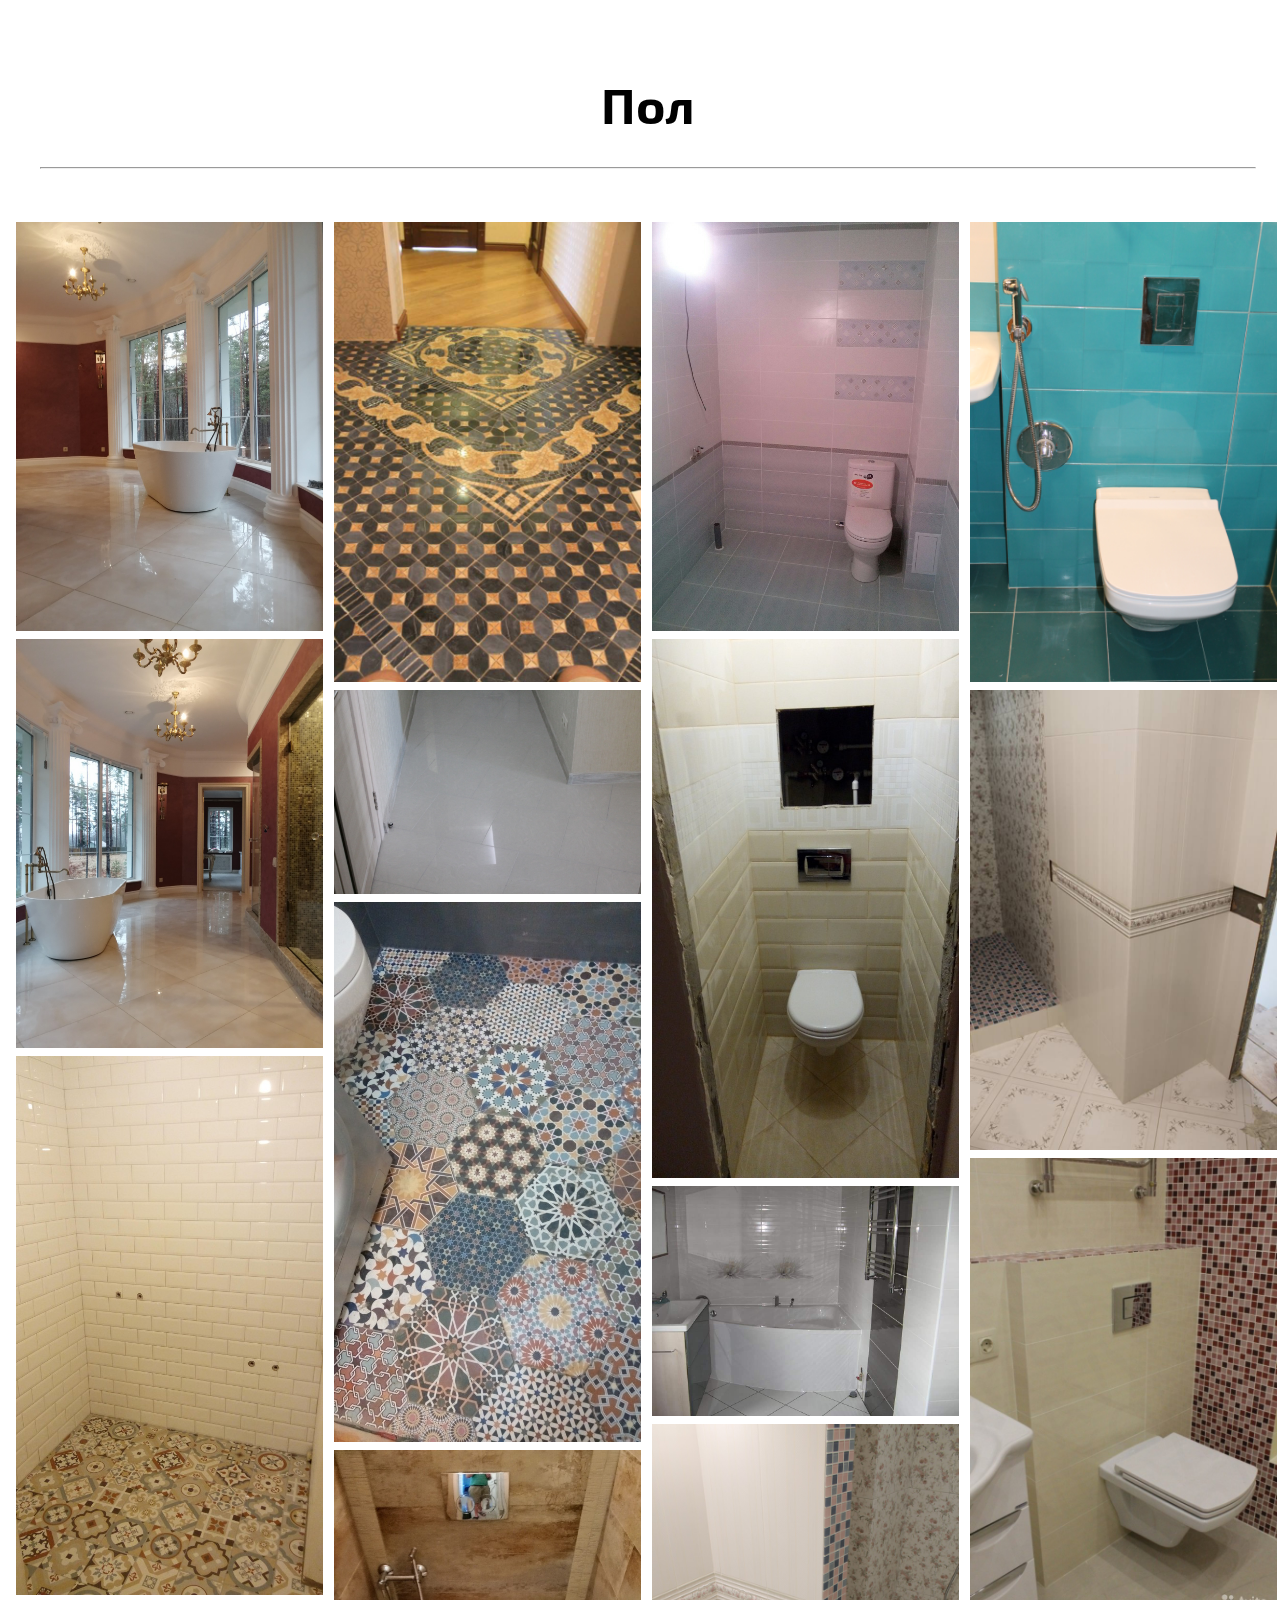
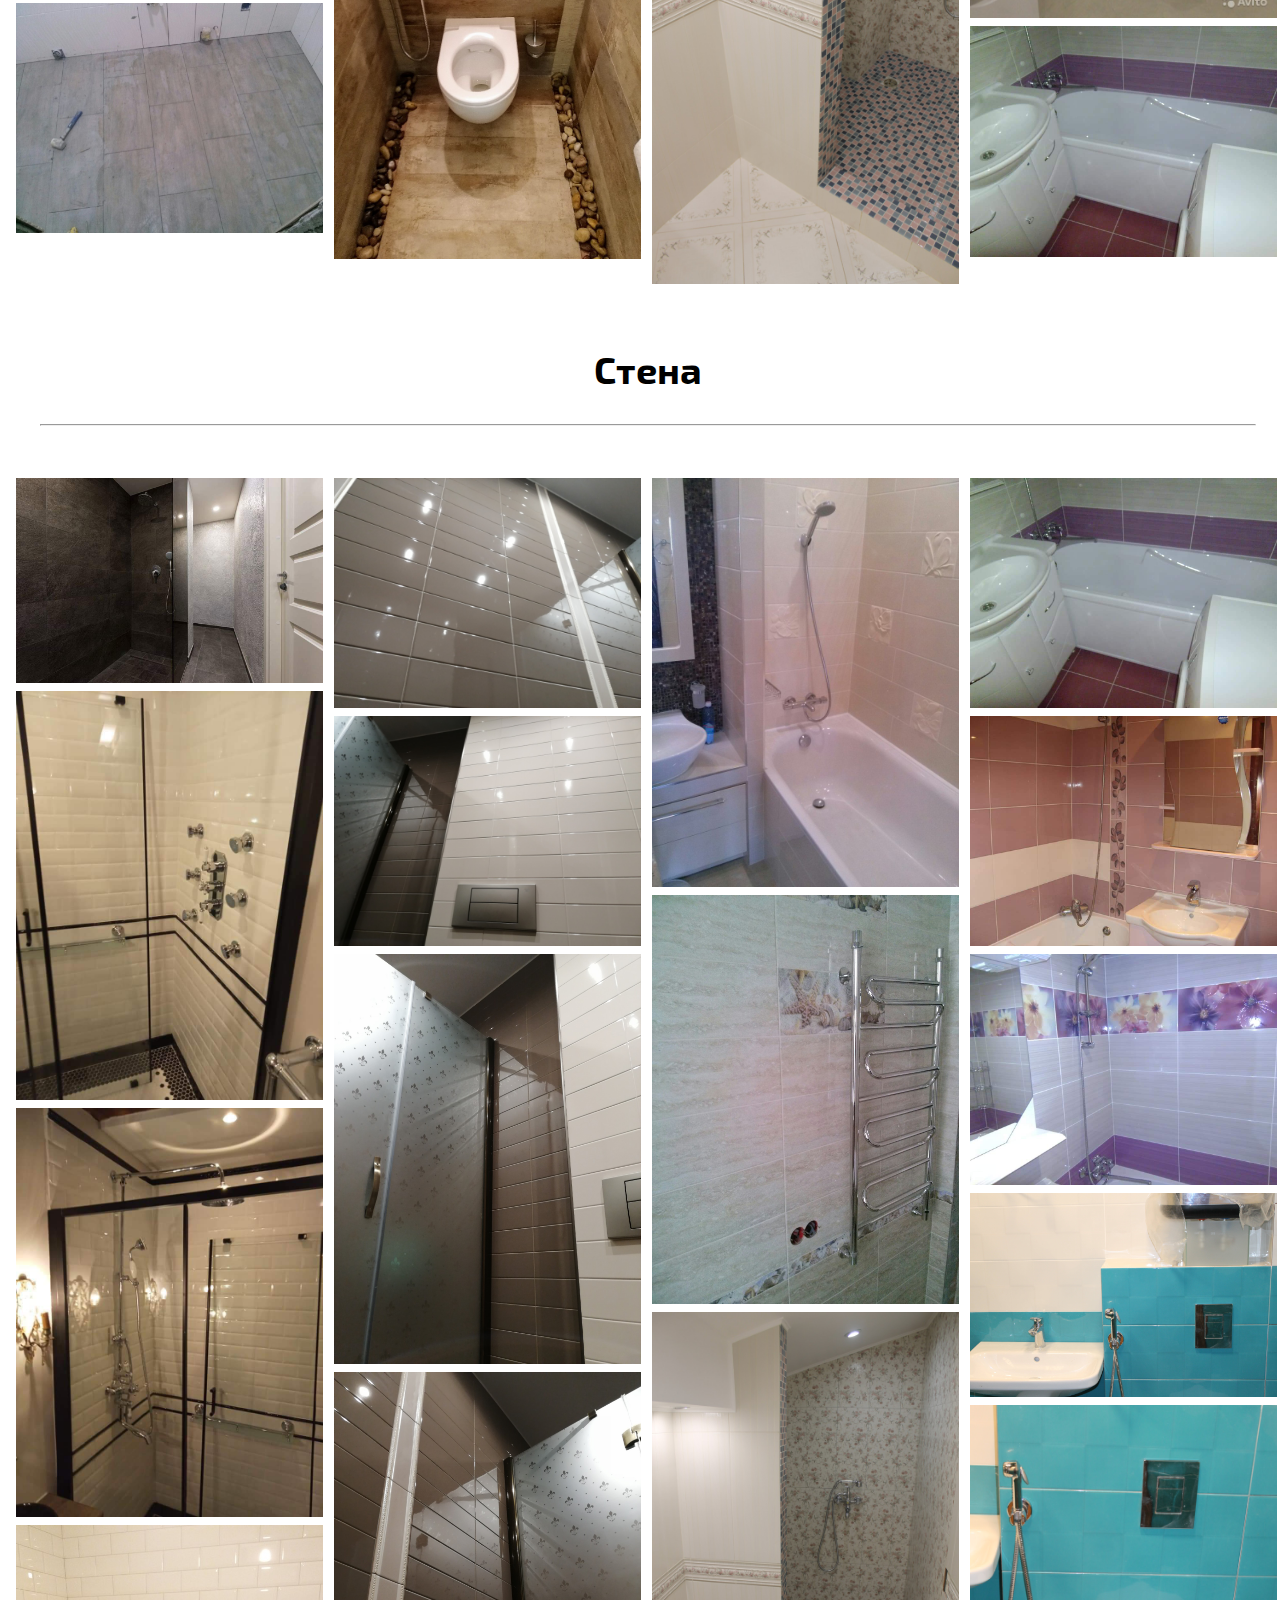
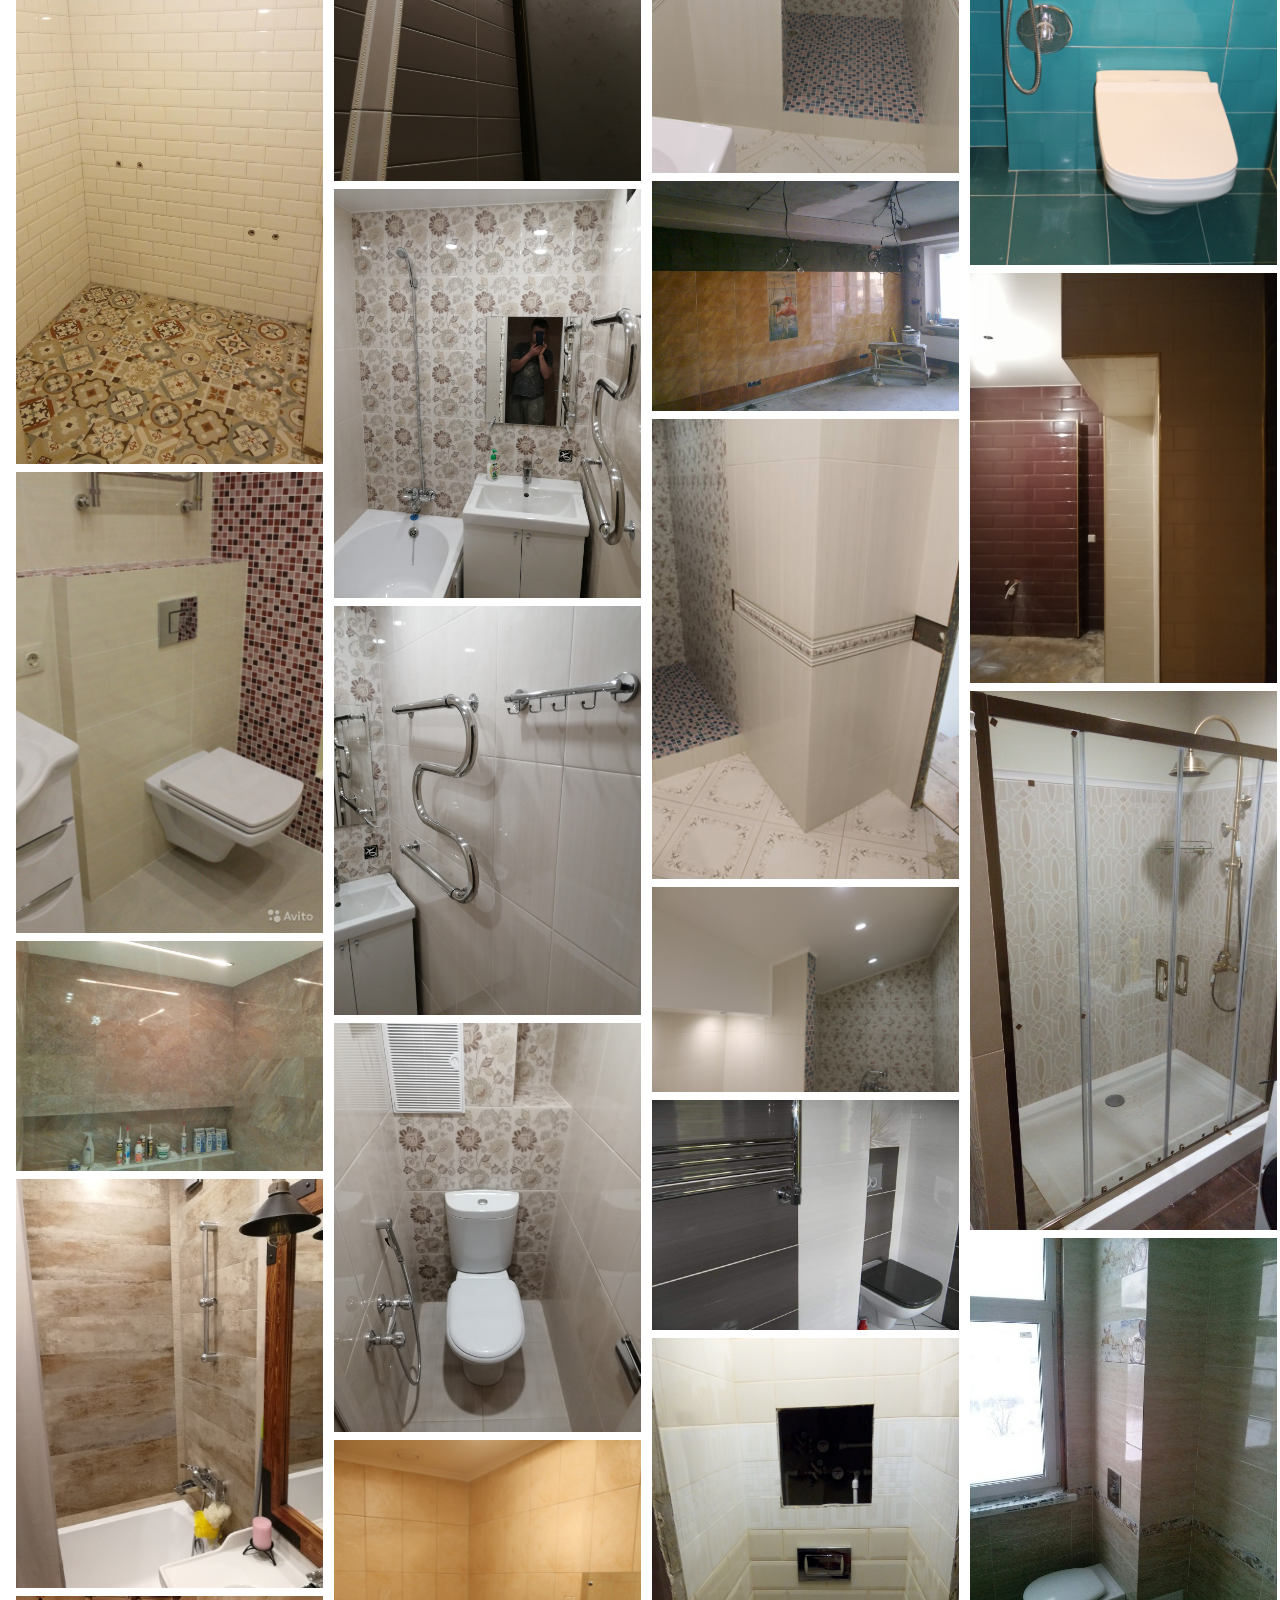
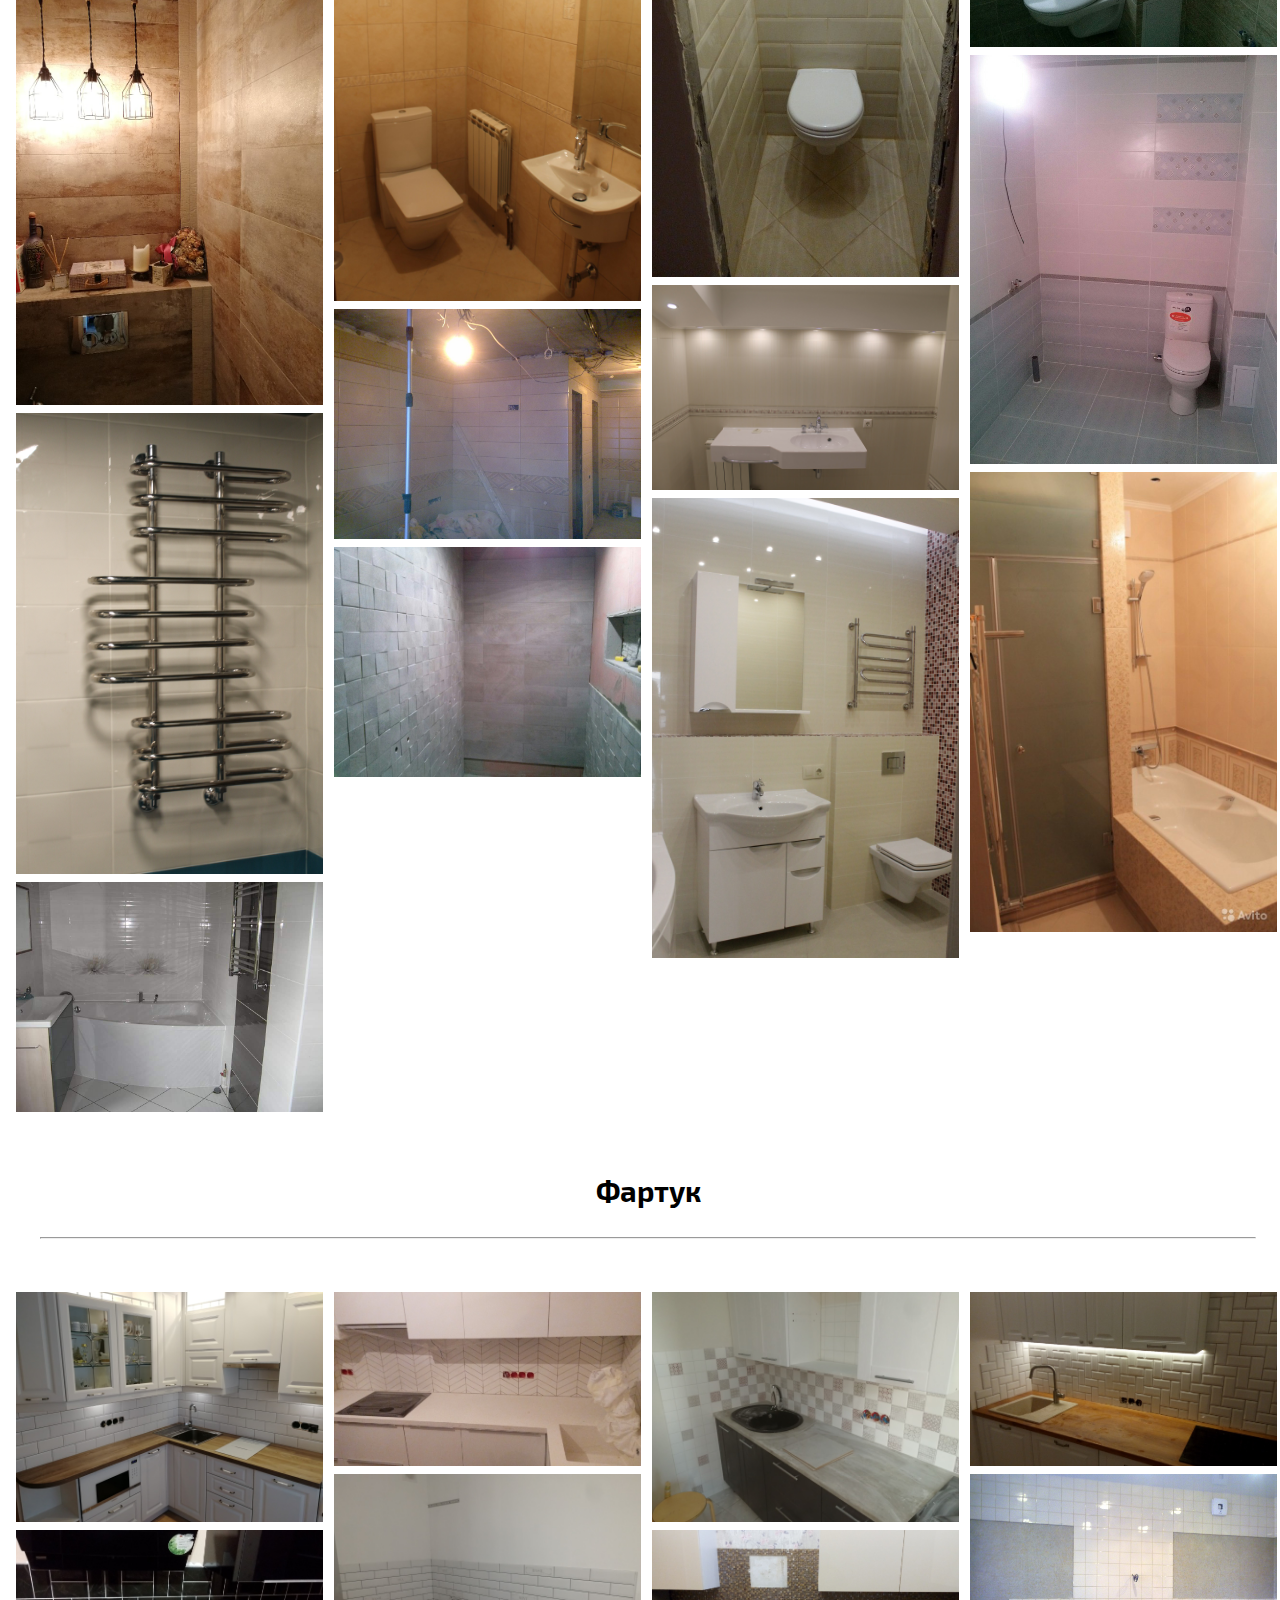
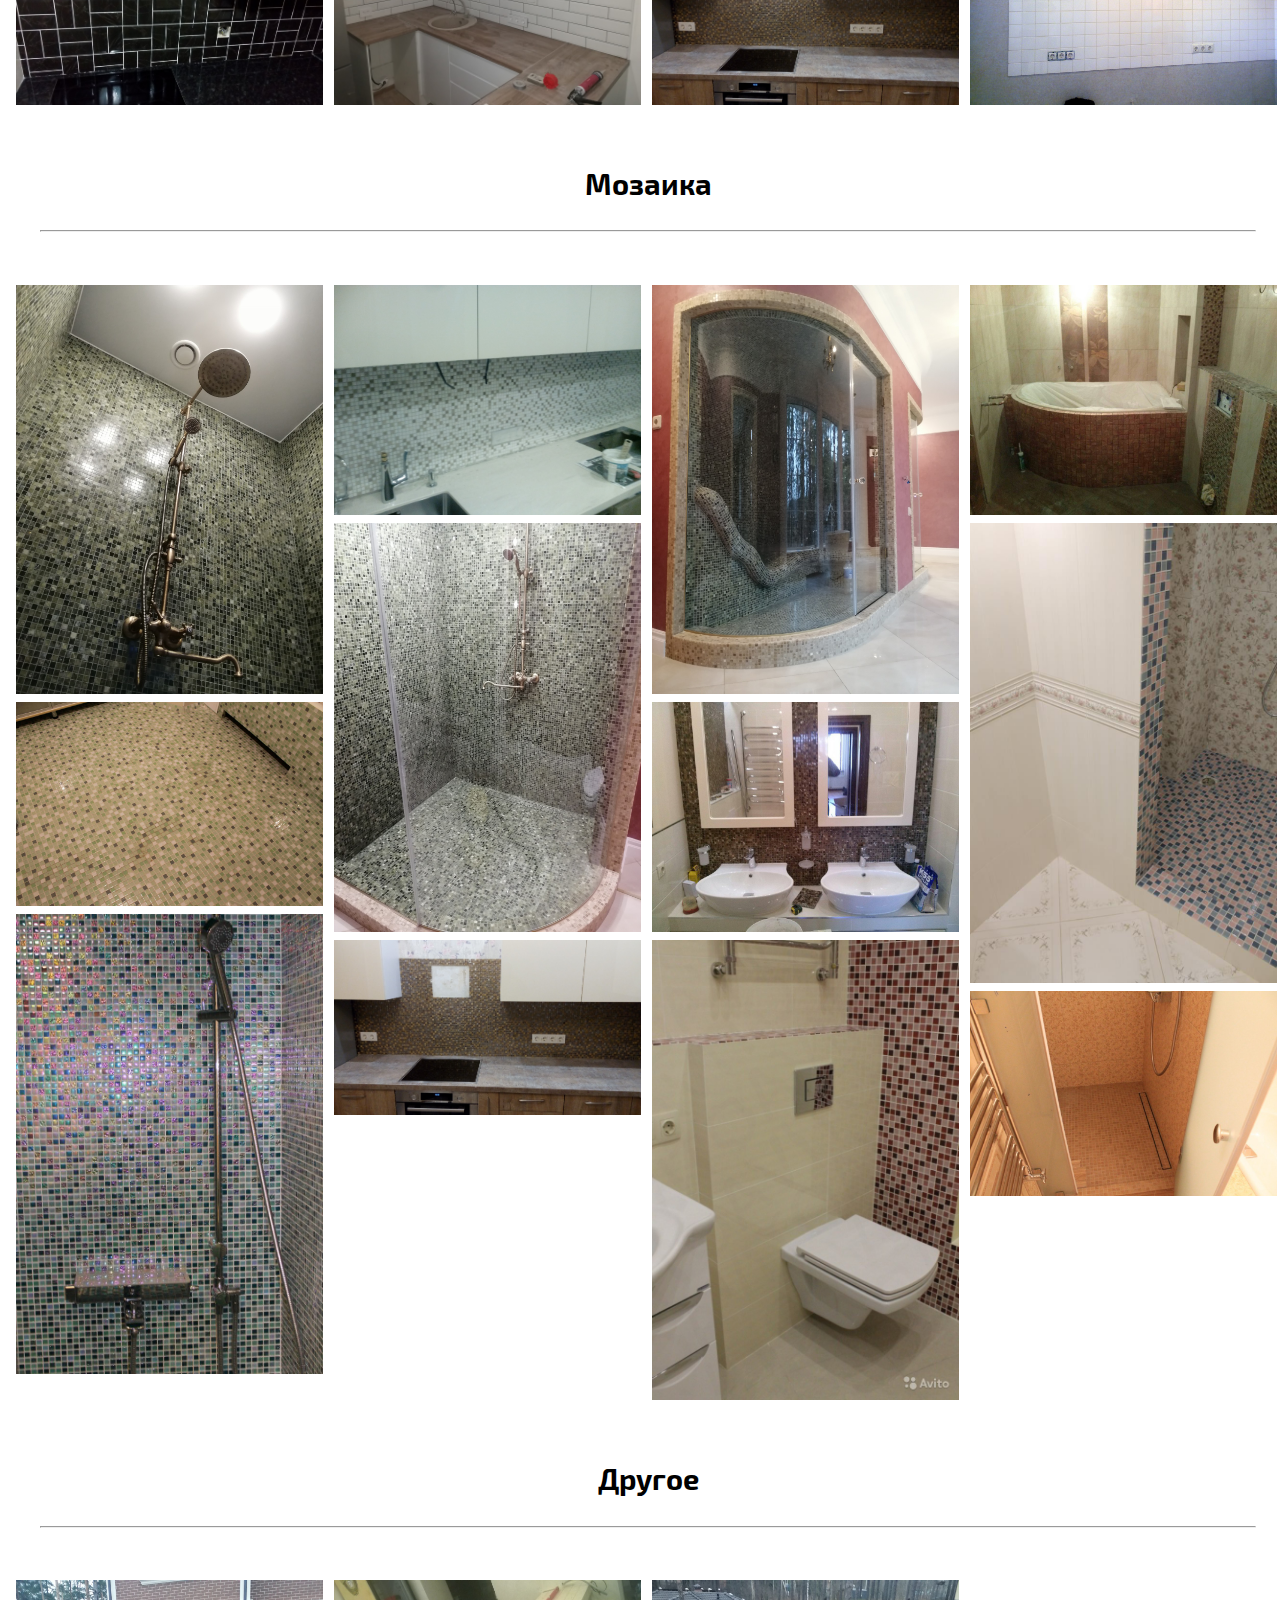
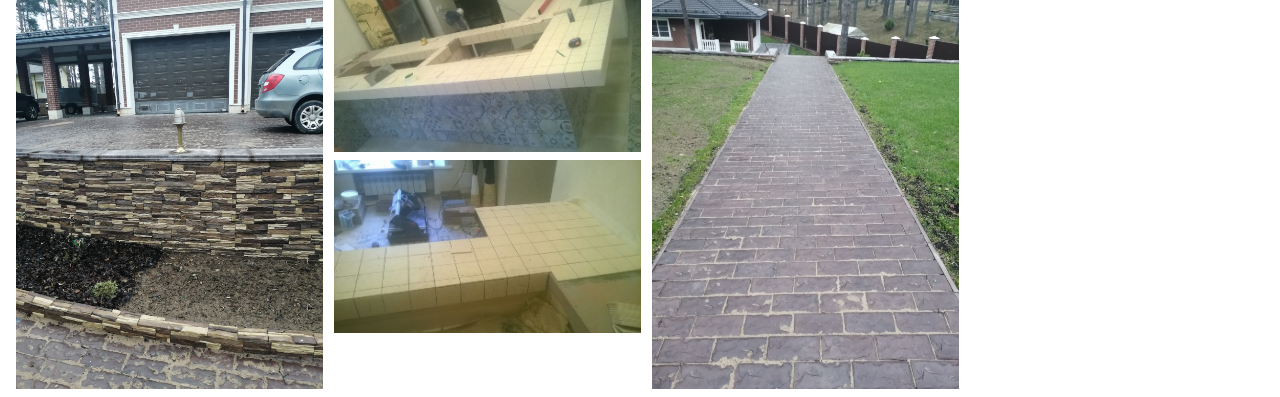
<file: Plitka/gallery.html>
<!DOCTYPE html>
<html lang="en">

<head>
    <meta charset="UTF-8">
    <title>Галерея</title>
    <link rel="stylesheet" href="css/gallery.css">
</head>

<body>
    <div class="header">
        <h1 id="floor">Пол</h1>
        <hr>
    </div>
    <div class="row">
        <div class="column">
            <a target="_blank" href="img/floor/floor1.jpg">
                <img src="img/floor/floor1.jpg" alt="*Ooops">
            </a>
            <a target="_blank" href="img/floor/floor2.jpg">
                <img src="img/floor/floor2.jpg" alt="*Ooops">
            </a>
            <a target="_blank" href="img/floor/floor5.jpg">
                <img src="img/floor/floor5.jpg" alt="*Ooops">
            </a>
            <a target="_blank" href="img/floor/floor9.jpg">
                <img src="img/floor/floor9.jpg" alt="*Ooops">
            </a>
        </div>
        <div class="column">
            <a target="_blank" href="img/floor/floor7.jpg">
                <img src="img/floor/floor7.jpg" alt="*Ooops">
            </a>
            <a target="_blank" href="img/floor/floor8.JPG">
                <img src="img/floor/floor8.JPG" alt="*Ooops">
            </a>
            <a target="_blank" href="img/floor/floor6.jpg">
                <img src="img/floor/floor6.jpg" alt="*Ooops">
            </a>
            <a target="_blank" href="img/floor/floor10.jpg">
                <img src="img/floor/floor10.jpg" alt="*Ooops">
            </a>
        </div>
        <div class="column">
            <a target="_blank" href="img/floor/floor11.jpg">
                <img src="img/floor/floor11.jpg" alt="*Ooops">
            </a>
            <a target="_blank" href="img/floor/floor12.jpg">
                <img src="img/floor/floor12.jpg" alt="*Ooops">
            </a>
            <a target="_blank" href="img/floor/floor13.jpg">
                <img src="img/floor/floor13.jpg" alt="*Ooops">
            </a>
            <a target="_blank" href="img/floor/floor18.jpg">
                <img src="img/floor/floor18.jpg" alt="*Ooops">
            </a>
        </div>
        <div class="column">
            <a target="_blank" href="img/floor/floor15.JPG">
                <img src="img/floor/floor15.JPG" alt="*Ooops">
            </a>
            <a target="_blank" href="img/floor/floor16.jpg">
                <img src="img/floor/floor16.jpg" alt="*Ooops">
            </a>
            <a target="_blank" href="img/floor/floor17.jpg">
                <img src="img/floor/floor17.jpg" alt="*Ooops">
            </a>
            <a target="_blank" href="img/floor/floor14.jpg">
                <img src="img/floor/floor14.jpg" alt="*Ooops">
            </a>
        </div>
    </div>
    <div class="header">
        <h2 id="wall">Стена</h2>
        <hr>
    </div>
    <div class="row">
        <div class="column">
            <a href="img/wall/wall1.jpg" target="_blank">
                <img src="img/wall/wall1.jpg" alt="*Ooops">
            </a>
            <a href="img/wall/wall2.jpg" target="_blank">
                <img src="img/wall/wall2.jpg" alt="*Ooops">
            </a>
            <a href="img/wall/wall3.jpg" target="_blank">
                <img src="img/wall/wall3.jpg" alt="*Ooops">
            </a>
            <a href="img/wall/wall4.jpg" target="_blank">
                <img src="img/wall/wall4.jpg" alt="*Ooops">
            </a>
            <a href="img/wall/wall5.jpg" target="_blank">
                <img src="img/wall/wall5.jpg" alt="*Ooops">
            </a>
            <a href="img/wall/wall6.jpg" target="_blank">
                <img src="img/wall/wall6.jpg" alt="*Ooops">
            </a>
            <a href="img/wall/wall7.jpg" target="_blank">
                <img src="img/wall/wall7.jpg" alt="*Ooops">
            </a>
            <a href="img/wall/wall8.jpg" target="_blank">
                <img src="img/wall/wall8.jpg" alt="*Ooops">
            </a>
            <a href="img/wall/wall9.jpg" target="_blank">
                <img src="img/wall/wall9.JPG" alt="*Ooops">
            </a>
            <a href="img/wall/wall31.jpg" target="_blank">
                <img src="img/wall/wall31.jpg" alt="*Ooops">
            </a>
        </div>
        <div class="column">
            <a href="img/wall/wall11.jpg" target="_blank">
                <img src="img/wall/wall11.jpg" alt="*Ooops">
            </a>
            <a href="img/wall/wall12.jpg" target="_blank">
                <img src="img/wall/wall12.jpg" alt="*Ooops">
            </a>
            <a href="img/wall/wall13.jpg" target="_blank">
                <img src="img/wall/wall13.jpg" alt="*Ooops">
            </a>
            <a href="img/wall/wall14.jpg" target="_blank">
                <img src="img/wall/wall14.jpg" alt="*Ooops">
            </a>
            <a href="img/wall/wall15.jpg" target="_blank">
                <img src="img/wall/wall15.jpg" alt="*Ooops">
            </a>
            <a href="img/wall/wall16.jpg" target="_blank">
                <img src="img/wall/wall16.jpg" alt="*Ooops">
            </a>
            <a href="img/wall/wall17.jpg" target="_blank">
                <img src="img/wall/wall17.jpg" alt="*Ooops">
            </a>
            <a href="img/wall/wall18.jpg" target="_blank">
                <img src="img/wall/wall18.jpg" alt="*Ooops">
            </a>
            <a href="img/wall/wall41.jpg" target="_blank">
                <img src="img/wall/wall41.jpg" alt="*Ooops">
            </a>
            <a href="img/wall/wall20.jpg" target="_blank">
                <img src="img/wall/wall20.jpg" alt="*Ooops">
            </a>
        </div>
        <div class="column">
            <a href="img/wall/wall21.jpg" target="_blank">
                <img src="img/wall/wall21.jpg" alt="*Ooops">
            </a>
            <a href="img/wall/wall22.jpg" target="_blank">
                <img src="img/wall/wall22.jpg" alt="*Ooops">
            </a>
            <a href="img/wall/wall23.jpg" target="_blank">
                <img src="img/wall/wall23.jpg" alt="*Ooops">
            </a>
            <a href="img/wall/wall24.jpg" target="_blank">
                <img src="img/wall/wall24.jpg" alt="*Ooops">
            </a>
            <a href="img/wall/wall25.jpg" target="_blank">
                <img src="img/wall/wall25.jpg" alt="*Ooops">
            </a>
            <a href="img/wall/wall26.jpg" target="_blank">
                <img src="img/wall/wall26.jpg" alt="*Ooops">
            </a>
            <a href="img/wall/wall27.jpg" target="_blank">
                <img src="img/wall/wall27.jpg" alt="*Ooops">
            </a>
            <a href="img/wall/wall29.jpg" target="_blank">
                <img src="img/wall/wall29.jpg" alt="*Ooops">
            </a>
            <a href="img/wall/wall30.jpg" target="_blank">
                <img src="img/wall/wall30.jpg" alt="*Ooops">
            </a>
            <a href="img/wall/wall10.jpg" target="_blank">
                <img src="img/wall/wall10.JPG" alt="*Ooops">
            </a>
        </div>
        <div class="column">
            <a href="img/wall/wall32.jpg" target="_blank">
                <img src="img/wall/wall32.jpg" alt="*Ooops">
            </a>
            <a href="img/wall/wall33.jpg" target="_blank">
                <img src="img/wall/wall33.jpg" alt="*Ooops">
            </a>
            <a href="img/wall/wall34.jpg" target="_blank">
                <img src="img/wall/wall34.jpg" alt="*Ooops">
            </a>
            <a href="img/wall/wall35.jpg" target="_blank">
                <img src="img/wall/wall35.JPG" alt="*Ooops">
            </a>
            <a href="img/wall/wall36.jpg" target="_blank">
                <img src="img/wall/wall36.JPG" alt="*Ooops">
            </a>
            <a href="img/wall/wall37.jpg" target="_blank">
                <img src="img/wall/wall37.jpg" alt="*Ooops">
            </a>
            <a href="img/wall/wall38.jpg" target="_blank">
                <img src="img/wall/wall38.jpg" alt="*Ooops">
            </a>
            <a href="img/wall/wall39.jpg" target="_blank">
                <img src="img/wall/wall39.jpg" alt="*Ooops">
            </a>
            <a href="img/wall/wall40.jpg" target="_blank">
                <img src="img/wall/wall40.jpg" alt="*Ooops">
            </a>
            <a href="img/wall/wall19.jpg" target="_blank">
                <img src="img/wall/wall19.jpg" alt="*Ooops">
            </a>
        </div>
    </div>
    <div class="header">
        <h3 id="apron">Фартук</h3>
        <hr>
    </div>
    <div class="row">
        <div class="column">
            <a href="img/apron/apron1.jpg" target="_blank">
                <img src="img/apron/apron1.jpg" alt="*Ooops">
            </a>
            <a href="img/apron/apron2.jpg" target="_blank">
                <img src="img/apron/apron2.jpg" alt="*Ooops">
            </a>
        </div>
        <div class="column">
            <a href="img/apron/apron4.jpg" target="_blank">
                <img src="img/apron/apron4.jpg" alt="*Ooops">
            </a>
            <a href="img/apron/apron8.jpg" target="_blank">
                <img src="img/apron/apron8.jpg" alt="*Ooops">
            </a>
        </div>
        <div class="column">
            <a href="img/apron/apron5.jpg" target="_blank">
                <img src="img/apron/apron5.jpg" alt="*Ooops">
            </a>
            <a href="img/apron/apron7.jpg" target="_blank">
                <img src="img/apron/apron7.jpg" alt="*Ooops">
            </a>
        </div>
        <div class="column">
            <a href="img/apron/apron3.jpg" target="_blank">
                <img src="img/apron/apron3.jpg" alt="*Ooops">
            </a>
            <a href="img/apron/apron9.jpg" target="_blank">
                <img src="img/apron/apron9.jpg" alt="*Ooops">
            </a>
        </div>
    </div>
    <div class="header">
        <h3 id="mosaic">Мозаика</h3>
        <hr>
    </div>
    <div class="row">
        <div class="column">
            <a href="img/mosaic/mosaic1.jpg" target="_blank">
                <img src="img/mosaic/mosaic1.jpg" alt="*Ooops">
            </a>
            <a href="img/mosaic/mosaic2.jpg" target="_blank">
                <img src="img/mosaic/mosaic2.jpg" alt="*Ooops">
            </a>
            <a href="img/mosaic/mosaic3.jpg" target="_blank">
                <img src="img/mosaic/mosaic3.jpg" alt="*Ooops">
            </a>
        </div>
        <div class="column">
            <a href="img/mosaic/mosaic5.jpg" target="_blank">
                <img src="img/mosaic/mosaic5.jpg" alt="*Ooops">
            </a>
            <a href="img/mosaic/mosaic4.jpg" target="_blank">
                <img src="img/mosaic/mosaic4.jpg" alt="*Ooops">
            </a>
            <a href="img/mosaic/mosaic6.jpg" target="_blank">
                <img src="img/mosaic/mosaic6.jpg" alt="*Ooops">
            </a>
        </div>
        <div class="column">
            <a href="img/mosaic/mosaic8.jpg" target="_blank">
                <img src="img/mosaic/mosaic8.jpg" alt="*Ooops">
            </a>
            <a href="img/mosaic/mosaic9.jpg" target="_blank">
                <img src="img/mosaic/mosaic9.jpg" alt="*Ooops">
            </a>
            <a href="img/mosaic/mosaic13.jpg" target="_blank">
                <img src="img/mosaic/mosaic13.jpg" alt="*Ooops">
            </a>
        </div>
        <div class="column">
            <a href="img/mosaic/mosaic11.jpg" target="_blank">
                <img src="img/mosaic/mosaic11.jpg" alt="*Ooops">
            </a>
            <a href="img/mosaic/mosaic12.jpg" target="_blank">
                <img src="img/mosaic/mosaic12.jpg" alt="*Ooops">
            </a>
            <a href="img/mosaic/mosaic10.jpg" target="_blank">
                <img src="img/mosaic/mosaic10.jpg" alt="*Ooops">
            </a>
        </div>
    </div>
    <div class="header">
        <h3 id="other">Другое</h3>
        <hr>
    </div>
    <div class="row">
        <div class="column">
        <a href="img/other/other5.jpg" target="_blank">
                <img src="img/other/other5.jpg" alt="*Ooops">
            </a>
        </div>
        <div class="column">
            <a href="img/other/other2.jpg" target="_blank">
                <img src="img/other/other2.jpg" alt="*Ooops">
            </a>
            <a href="img/other/other3.jpg" target="_blank">
                <img src="img/other/other3.jpg" alt="*Ooops">
            </a>
        </div>
        <div class="column">
            <a href="img/other/other4.jpg" target="_blank">
                <img src="img/other/other4.jpg" alt="*Ooops">
            </a>
        </div>
    </div>
</body></html>
</file>
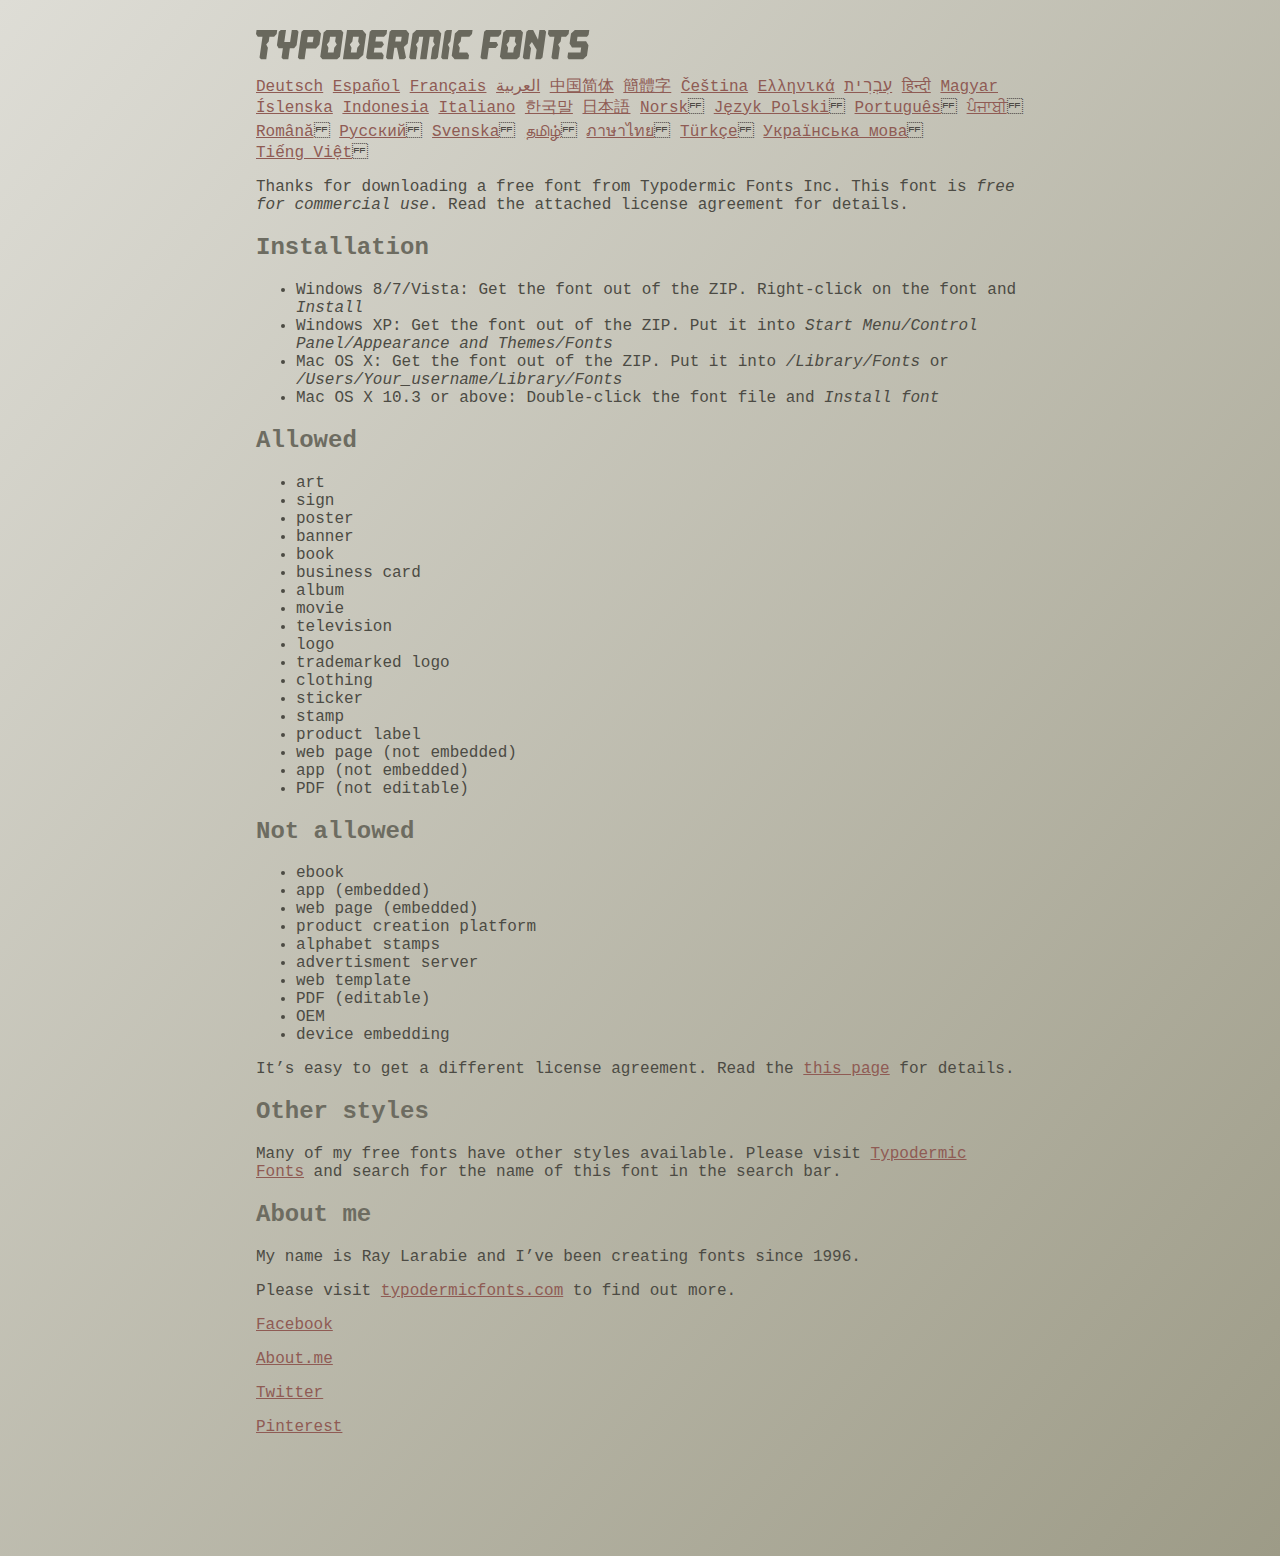
<file: Plitka/fonts/read-this.html>
<head>
<meta http-equiv="Content-Type" content="text/html; charset=utf-8">
<title>Typodermic Fonts Inc. Freeware Font instructions 2014</title>
<style type="text/css">
body {
	margin:30px 20% 120px 20%;
	padding:0px;
	font-family:Consolas, Courier, sans-serif;
	color:#4c4b44;
	background-color:#c2c1b3;

/* IE10 Consumer Preview */ 
background-image: -ms-linear-gradient(top left, #DEDDD6 0%, #9D9B87 100%);

/* Mozilla Firefox */ 
background-image: -moz-linear-gradient(top left, #DEDDD6 0%, #9D9B87 100%);

/* Opera */ 
background-image: -o-linear-gradient(top left, #DEDDD6 0%, #9D9B87 100%);

/* Webkit (Safari/Chrome 10) */ 
background-image: -webkit-gradient(linear, left top, right bottom, color-stop(0, #DEDDD6), color-stop(1, #9D9B87));

/* Webkit (Chrome 11+) */ 
background-image: -webkit-linear-gradient(top left, #DEDDD6 0%, #9D9B87 100%);

/* W3C Markup, IE10 Release Preview */ 
background-image: linear-gradient(to bottom right, #DEDDD6 0%, #9D9B87 100%);

	}
h2 {color:#6d6c61;}
a {color:#8f5b54;}
a:hover {color:#ffffff; background-color:#9a998c;}
</style>
</head>

<body>

<svg width="350px" height="30px">
	<path fill="#69685D" d="M0,4.006L0.554,0h20.674l-0.553,4.006l-2.559,2.772h-4.688l-0.682,4.816l-2.515,3.026l1.663,3.07
		l-1.62,11.594H4.987l-1.448-1.79l2.94-20.716H1.791L0,4.006z"/>
	<path fill="#69685D" d="M35.8,0h5.285l1.408,1.791l-1.876,13.343l-2.515,3.111h-4.264l-1.534,11.04h-5.286l-1.449-1.79l1.322-9.25
		h-4.263l-1.705-3.111l1.875-13.343L24.76,0h5.242l-1.706,12.064h5.799L35.8,0z"/>
	<path fill="#69685D" d="M62.09,0l2.899,3.453L63.412,14.58l-3.496,3.962h-9.805l-1.491,10.742h-5.244l-1.493-1.79l3.625-25.704
		L47.469,0H62.09z M50.965,12.362h5.797l0.81-5.583h-5.799L50.965,12.362z"/>
	<path fill="#69685D" d="M64.256,26.642l3.367-24.041L70.523,0h14.664l2.132,2.601l-3.368,24.041l-2.856,2.643H66.431L64.256,26.642
		z M73.335,11.595l-2.514,3.026l1.663,3.07l-0.683,4.816H77.6l0.68-4.816l2.516-3.07l-1.663-3.026l0.681-4.816h-5.796L73.335,11.595
		z"/>
	<path fill="#69685D" d="M86.926,29.285L91.017,0h15.518l3.581,4.307l-2.899,20.673l-4.774,4.305H86.926z M96.345,11.595
		l-2.515,3.026l1.664,3.07l-0.683,4.816h5.798l0.681-4.816l2.516-3.07l-1.663-3.026l0.681-4.816h-5.796L96.345,11.595z"/>
	<path fill="#69685D" d="M127.114,29.285h-15.473l-1.492-1.79l3.624-25.704L115.731,0h15.389l-0.554,4.006l-2.557,2.772h-7.971
		l-0.684,4.816h6.906l1.662,3.026l-2.515,3.111h-6.905l-0.683,4.775h8.057l1.791,2.771L127.114,29.285z"/>
	<path fill="#69685D" d="M150.21,0l2.898,3.453l-1.405,9.977l-3.881,3.452l2.217,10.613l-1.748,1.79h-4.944l-2.387-11.553h-2.6
		l-1.622,11.553h-5.241l-1.493-1.79l3.624-25.704L135.588,0H150.21z M145.691,6.779h-5.796l-0.683,4.816h5.799L145.691,6.779z"/>
	<path fill="#69685D" d="M159.92,29.285h-5.242l-1.492-1.79l3.41-24.042L160.432,0h21.911l2.897,3.453l-3.409,24.042l-1.876,1.79
		h-5.284l1.617-11.594l2.517-3.07l-1.662-3.026l0.681-4.816h-4.092l-3.154,22.506h-6.522l3.155-22.506h-4.134l-0.683,4.816
		l-2.515,3.026l1.663,3.07L159.92,29.285z"/>
	<path fill="#69685D" d="M191.879,29.285h-5.244l-1.492-1.79l3.624-25.704L190.728,0h5.242l-1.619,11.595l-2.516,3.026l1.663,3.07
		L191.879,29.285z"/>
	<path fill="#69685D" d="M213.018,25.279l-0.554,4.006h-13.854l-2.899-3.494l3.156-22.338L202.702,0h13.854l-0.555,4.006
		l-2.558,2.772h-8.1l-0.683,4.816l-2.515,3.026l1.663,3.07l-0.683,4.816h8.1L213.018,25.279z"/>
	<path fill="#69685D" d="M226.007,29.285l-1.492-1.79l3.624-25.704L230.1,0h15.473l-0.554,4.006l-2.557,2.772h-8.058l-0.724,5.115
		h6.818l1.664,3.07l-2.557,3.11h-6.82l-1.535,11.211H226.007z"/>
	<path fill="#69685D" d="M243.903,26.642l3.368-24.041L250.17,0h14.663l2.131,2.601l-3.367,24.041l-2.855,2.643h-14.664
		L243.903,26.642z M252.983,11.595l-2.516,3.026l1.662,3.07l-0.681,4.816h5.796l0.684-4.816l2.515-3.07l-1.664-3.026l0.684-4.816
		h-5.798L252.983,11.595z"/>
	<path fill="#69685D" d="M280.639,19.822l-4.731-7.758l-2.516,3.069l1.662,3.069l-1.533,11.082h-5.244l-1.493-1.79l3.626-25.704
		L272.37,0h4.773l4.902,9.677L283.41,0h5.285l1.407,1.791l-3.623,25.704l-1.877,1.79h-5.285L280.639,19.822z"/>
	<path fill="#69685D" d="M291.926,4.006L292.48,0h20.674l-0.554,4.006l-2.557,2.772h-4.691l-0.681,4.816l-2.516,3.026l1.664,3.07
		l-1.621,11.594h-5.285l-1.451-1.79l2.942-20.716h-4.689L291.926,4.006z"/>
	<path fill="#69685D" d="M325.168,17.478h-9.209l-2.387-3.923l1.45-10.102L318.857,0h14.452l-0.682,4.86l-1.621,1.918h-9.506
		l-0.64,4.561h9.208l2.388,3.878l-1.493,10.572l-3.836,3.494h-14.579l-1.107-1.917l0.682-4.86h12.362L325.168,17.478z"/>
</svg>

<br>

<p translate="no">

<a href="http://translate.google.com/translate?hl=en&sl=en&tl=de&u=http://typodermicfonts.com/wp-content/uploads/2014/02/read-this.html&sandbox=0&usg=ALkJrhivq6___mill12Uw6fPvMWyJxstkw">Deutsch</a>

<a href="http://translate.google.com/translate?hl=en&sl=en&tl=es&u=http://typodermicfonts.com/wp-content/uploads/2014/02/read-this.html&sandbox=0&usg=ALkJrhjAt3cpinDeMTX6Ro8UcZFqaE8K5Q">Español</a>

<a href="http://translate.google.com/translate?hl=en&sl=en&tl=fr&u=http://typodermicfonts.com/wp-content/uploads/2014/02/read-this.html&sandbox=0&usg=ALkJrhjObLPhFyyhwigF-dBoOZ3eXYdDsw">Français</a>

<a href="http://translate.google.com/translate?hl=en&sl=en&tl=ar&u=http://typodermicfonts.com/wp-content/uploads/2014/02/read-this.html&sandbox=0&usg=ALkJrhg2hs-st3zodt-AjmoeuPHfyJsTEg">العربية</a>

<a href="http://translate.google.com/translate?hl=en&sl=en&tl=zh-CN&u=http://typodermicfonts.com/wp-content/uploads/2014/02/read-this.html&sandbox=0&usg=ALkJrhiilVnjG1Ks0DN7UyRqbKExhxAT-Q">中国简体</a>

<a href="http://translate.google.com/translate?hl=en&sl=en&tl=zh-TW&u=http://typodermicfonts.com/wp-content/uploads/2014/02/read-this.html&sandbox=0&usg=ALkJrhiSCPRAYToARlHI4kxIK9eCIFKQhw">簡體字</a>

<a href="http://translate.google.com/translate?hl=en&sl=en&tl=cs&u=http://typodermicfonts.com/wp-content/uploads/2014/02/read-this.html&sandbox=0&usg=ALkJrhj3z2HOOmCXLT-ApYW2SCeBvTGvTA">Čeština</a>

<a href="http://translate.google.com/translate?hl=en&sl=en&tl=el&u=http://typodermicfonts.com/wp-content/uploads/2014/02/read-this.html&sandbox=0&usg=ALkJrhhoORG-43TvZ2NVrll3T0oyOZE0VA">Ελληνικά</a>

<a href="http://translate.google.com/translate?hl=en&sl=en&tl=iw&u=http://typodermicfonts.com/wp-content/uploads/2014/02/read-this.html&sandbox=0&usg=ALkJrhiP4kLXdDxVNuV6-9tHJ8Tbt-1xKw">עִבְרִית</a>

<a href="http://translate.google.com/translate?hl=en&sl=en&tl=hi&u=http://typodermicfonts.com/wp-content/uploads/2014/02/read-this.html&sandbox=0&usg=ALkJrhhJmUufReWrMTSaGKPPOqV7q5jpGQ">हिन्दी</a>

<a href="http://translate.google.com/translate?hl=en&sl=en&tl=hu&u=http://typodermicfonts.com/wp-content/uploads/2014/02/read-this.html&sandbox=0&usg=ALkJrhgfcL_UwP3jkr6Vvq35rkhETFuTug">Magyar</a>

<a href="http://translate.google.com/translate?hl=en&sl=en&tl=is&u=http://typodermicfonts.com/wp-content/uploads/2014/02/read-this.html&sandbox=0&usg=ALkJrhjpK9lELyRP50Vv3RNgqCJDb6d-GQ">Íslenska</a>

<a href="http://translate.google.com/translate?hl=en&sl=en&tl=id&u=http://typodermicfonts.com/wp-content/uploads/2014/02/read-this.html&sandbox=0&usg=ALkJrhiExV3gmyXBUVqcwNiGiUWQSRrgIQ">Indonesia</a>

<a href="http://translate.google.com/translate?hl=en&sl=en&tl=it&u=http://typodermicfonts.com/wp-content/uploads/2014/02/read-this.html&sandbox=0&usg=ALkJrhgMr2_uulaLYRSFz8C34rtcbN6XEg">Italiano</a>

<a href="http://translate.google.com/translate?hl=en&sl=en&tl=ko&u=http://typodermicfonts.com/wp-content/uploads/2014/02/read-this.html&sandbox=0&usg=ALkJrhhl_nNXiOMIiBERq879UXH1XYfZGw">한국말</a>

<a href="http://translate.google.com/translate?hl=en&ie=UTF8&prev=_t&sl=en&tl=ja&u=http://typodermicfonts.com/wp-content/uploads/2014/02/read-this.html&sandbox=0&usg=ALkJrhi2FvSFgSUub72-Sq2moIRAosCiLA">日本語</a>

<a href="http://translate.google.com/translate?hl=en&sl=en&tl=no&u=http://typodermicfonts.com/wp-content/uploads/2014/02/read-this.html&sandbox=0&usg=ALkJrhhnf9AGd5hfxwA04e1w-tfYPha1ww">Norsk</a>
<a href="http://translate.google.com/translate?hl=en&sl=en&tl=pl&u=http://typodermicfonts.com/wp-content/uploads/2014/02/read-this.html&sandbox=0&usg=ALkJrhjZTe5eJRrZffLe0zgqEHPrMb8pOQ">Język&nbsp;Polski</a>
<a href="http://translate.google.com/translate?hl=en&sl=en&tl=pt-BR&u=http://typodermicfonts.com/wp-content/uploads/2014/02/read-this.html&sandbox=0&usg=ALkJrhg-zp3i6AcZCv02ONjZ5YvkcCFDBw">Português</a>
<a href="http://translate.google.com/translate?hl=en&sl=en&tl=pa&u=http://typodermicfonts.com/wp-content/uploads/2014/02/read-this.html&sandbox=0&usg=ALkJrhhPEMoYvW59_DJT7y6fxgG2IMh23A">ਪੰਜਾਬੀ</a>
<a href="http://translate.google.com/translate?hl=en&sl=en&tl=ro&u=http://typodermicfonts.com/wp-content/uploads/2014/02/read-this.html&sandbox=0&usg=ALkJrhgD0R8zxuQQh-YmFpQTJdvjhAYm2A">Română</a>
<a href="http://translate.google.com/translate?hl=en&sl=en&tl=ru&u=http://typodermicfonts.com/wp-content/uploads/2014/02/read-this.html&sandbox=0&usg=ALkJrhgI6c7Pd-FCcipT4xc2NPTefj5JJg">Русский</a>
<a href="http://translate.google.com/translate?hl=en&sl=en&tl=sv&u=http://typodermicfonts.com/wp-content/uploads/2014/02/read-this.html&sandbox=0&usg=ALkJrhhA8gW_-rjCbZQ5TK46zFMB3_StEQ">Svenska</a>
<a href="http://translate.google.com/translate?hl=en&sl=en&tl=ta&u=http://typodermicfonts.com/wp-content/uploads/2014/02/read-this.html&sandbox=0&usg=ALkJrhiwxxCEPzu3pHBXP-fbTZaOzYqe3g">தமிழ்</a>
<a href="http://translate.google.com/translate?hl=en&sl=en&tl=th&u=http://typodermicfonts.com/wp-content/uploads/2014/02/read-this.html&sandbox=0&usg=ALkJrhjP1N1DRUB1M81k5mi5KnRtt5C2-Q">ภาษาไทย</a>
<a href="http://translate.google.com/translate?hl=en&sl=en&tl=tr&u=http://typodermicfonts.com/wp-content/uploads/2014/02/read-this.html&sandbox=0&usg=ALkJrhiTYbD039OWznCcGyQnMy89_v-1gA">Türkçe</a>
<a href="http://translate.google.com/translate?hl=en&sl=en&tl=uk&u=http%3A%2F%2Ftypodermicfonts.com%2Fwp-content%2Fuploads%2F2014%2F02%2Fread-this.html">Українська&nbsp;мова</a>
<a href="http://translate.google.com/translate?hl=en&sl=en&tl=vi&u=http://typodermicfonts.com/wp-content/uploads/2014/02/read-this.html&sandbox=0&usg=ALkJrhirTQPOLCZognLpxOvJQT_158y07A">Tiếng&nbsp;Việt</a>
</p>


<p>Thanks for downloading a free font from <span translate="no">Typodermic Fonts Inc.</span> This font is <em>free for commercial use</em>. Read the attached license agreement for details.</p>


<h2>Installation</h2>

<ul>
<li>Windows 8/7/Vista: Get the font out of the ZIP. Right-click on the font and <em>Install</em>
<li>Windows XP: Get the font out of the ZIP. Put it into <cite translate="no">Start Menu/Control Panel/Appearance and Themes/Fonts</cite>
<li>Mac OS X: Get the font out of the ZIP. Put it into <cite translate="no">/Library/Fonts</cite> or <cite translate="no">/Users/Your_username/Library/Fonts</cite>
<li>Mac OS X 10.3 or above: Double-click the font file and <em>Install font</em>
</ul>


<h2>Allowed</h2>

<ul>
<li>art
<li>sign
<li>poster
<li>banner
<li>book
<li>business card
<li>album
<li>movie
<li>television
<li>logo
<li>trademarked logo
<li>clothing
<li>sticker
<li>stamp
<li>product label
<li>web page (not embedded)
<li>app (not embedded)
<li>PDF (not editable)
</ul>

<h2>Not allowed</h2>

<ul>
<li>ebook
<li>app (embedded)
<li>web page (embedded)
<li>product creation platform
<li>alphabet stamps
<li>advertisment server
<li>web template
<li>PDF (editable)
<li>OEM
<li>device embedding
</ul>

<p>It&rsquo;s easy to get a different license agreement. Read the <a href="http://typodermicfonts.com/custom/">this page</a> for details.</p>

<h2>Other styles</h2>

<p>Many of my free fonts have other styles available. Please visit <a href="http://typodermicfonts.com">Typodermic Fonts</a> and search for the name of this font in the search bar.</p>


<h2>About me</h2>

<p>My name is <span translate="no">Ray Larabie</span> and I&rsquo;ve been creating fonts since 1996.</p>

<p>Please visit <a href="http://typodermicfonts.com">typodermicfonts.com</a> to find out more.</p>

<p translate="no"><a href="https://www.facebook.com/pages/Typodermic-Fonts/7153899975">Facebook</a></p>
<p translate="no"><a href="http://about.me/raylarabie/#">About.me</a></p>
<p translate="no"><p><a href="https://twitter.com/typodermic">Twitter</a></p>
<p translate="no"><p><a href="http://www.pinterest.com/plywood747/">Pinterest</a></p>

</body>
</file>
<file: css/style.css>
.back {
    display: block;
    position: fixed;
    width: 50px;
    background-color: grey;
    opacity: 0.4;
    text-decoration: none;
    font-size: 20px;
    text-align: center;
    color: black;
    border-radius: 15px;
    z-index: 10;
    margin-top: 20px;
}

.back:hover {
    opacity: 1;
}

a{
    margin: 10px;
}
</file>
<file: app/css/style.css>
html, body {
    margin: 0;
    padding: 0;
    color: aqua;
}

p{
    font-size: 20px;
    color: black;
}

.container{
    width: 100%;
    max-width: 1100px;
    margin: auto;
}

.main {
    width: 63.63636363636364%;
    background-color: #FFA500;
    float: left;
    height: 600px;
}

.aside {
    width: 36.36363636363636%;
    background-color: #1D2432;
    float: right;
    height: 600px;
}

.img {
    max-width: 100%;
}

@media screen and (max-width: 550px) {
    .main, .aside {
        float: none;
        width: 50%;
    }
}
</file>
<file: Plitka/css/style.css>
* {
    padding: 0;
    margin: 0;
}

a {
    text-decoration: none;
}

@font-face {
    font-family: Oswald;
    src: url('../fonts/Oswald/static/Oswald-Semibold.ttf')
}

@font-face {
    font-family: Exo-Bold;
    src: url('../fonts/Exo_2/Exo2-Bold.ttf')
}

@font-face {
    font-family: Exo;
    src: url('../fonts/Exo_2/Exo2-Medium.ttf')
}

.container {
    width: 100%;
    margin: auto;
}

.up {
    top: 52px;
    left: 5px;
    font-size: 40px;
    font-family: 'Exo';
    background-color: #FFD000; 
    color: black;
    padding: 5px 2px 2px 2px;
    position: fixed;
    border: 2px solid #FFD000;
    border-radius: 10px;
/*    opacity: 0.5;*/
    z-index: 2;
}

/*
.up:hover {
    opacity: 0.9;
}
*/

header {
    width: 100%;
    height: 956px;
    background-image: url(../img/bg.png);
    background-position: center;
    background-size: cover;
}

.above_nav {
    width: 100%;
    height: 39px;
    background-color: #2d3e50;
    display: flex;
    justify-content: space-around;
    align-items: center;
    position: fixed;
}

.email {
    font-size: 20px;
    color: white;
    font-family: 'Exo';
}

.tel {
    color: white; 
    font-family: 'Exo'; 
    font-size: 20px;
}

a[href^=tel] {
   text-decoration:inherit;
   color: inherit;
}

nav {
    width: 100%;
    min-height: 86px;
    background-color: white;
    display: flex;
    justify-content: space-around;
    align-items: center;
    flex-wrap: wrap;
    padding-top: 39px;
    z-index: 1;
}


.logo {
    width: 84px;
    height: 84px;
    margin-left: 160px;
    margin-right: 200px;
}

.anchors {
    text-transform: uppercase;
    font-family: 'Exo-bold';
    font-size: 16px;
    color: #252C30;
    padding: 5px;
    transition: 0.2s linear;
}

.nav a:nth-child(2) {
    color: #FFC000;
    transition: 0.1s linear;
}

.nav a:nth-child(2):hover {
    color: #252C30;
    transition: color 0.1s linear;
}

.anchors:hover {
    color: #FFC000;
    transition: 0.1s linear;
}

.under_nav {
    margin: auto;
    width: 570px;
    display: flex;
    justify-content: center;
    flex-wrap: wrap;
}

h1 {
    width: 570px;
    padding-top: 225px;
    padding-bottom: 38px;
    display: flex;
    flex-wrap: wrap;
    justify-content: center;
    color: white;
    font-size: 72px;
    font-family: 'Exo';
}

h2 {
    padding-bottom: 58px;
    display: flex;
    flex-wrap: wrap;
    justify-content: center;
    color: white;
    word-spacing: 10px;
    letter-spacing: 2px;
    font-size: 18px;
    font-family: sans-serif;
}

.phone_call {
    padding: 26px 65px;
    background-color: #FFC000;
    border-radius: 30px;
    color: white;
    font-size: 25px;
    font-family: 'Exo-Bold';
    transition: 0.2s linear;
}

.phone_call:hover {
    background-color: #252C30;
}


.why_we {
    margin: auto;
    max-width: 1100px;
    padding-top: 80px;
    display: flex;
    flex-wrap: wrap;
    justify-content: space-around;
}

.principles {
    width: 330px;
    margin-bottom: 30px;
}

.principles:hover .tag {
    background-color: #252C30;
}

.tag {
    margin-right: 5px;
    display: block;
    width: 3px;
    height: 100%;
    background-color: #FFC000;
    float: left;
    transition: 0.2s linear;
}

.why_we span {
    font-size: 26px;
    font-family: 'Exo';
    text-transform: capitalize;
}

.why_we p {
    font-size: 16px;
    font-family: 'Exo';
}

.border_line {
    background-image: url(../img/border_line.png);
    width: 100%;
    height: 244px;
    background-size: cover;
}

.offer {
    display: flex;
    justify-content: center;
    margin: auto;
    flex-wrap: wrap;
    text-align: center;
    max-width: 713px;
    font-size: 18px;
    font-family: 'Exo';
}

h3,
h4 {
    text-align: center;
    font-size: 36px;
    color: #252c30;
    text-transform: capitalize;
    font-family: 'Exo';
    padding: 20px 30px;
}

.work {
    margin: auto;
    display: flex;
    margin-top: 50px;
    max-width: 900px;
    justify-content: space-around;
    flex-wrap: wrap;
}

.example {
    margin: 13px;
    width: 263px;
    min-height: 378px;
    background-size: cover;
    border-radius: 3px;
    cursor: pointer;
    transition: 0.3s linear;
}

.example:hover {
    box-shadow: 3px 3px 5px grey;
    transform: scale(1.02);
    transition: 0.2s linear;
}

.text_in_box {
    margin-left: 14px;
    font-size: 30px;
    color: white;
    margin-top: 62%;
    text-align: center;
    font-family: 'Oswald';
    font-family: 'Exo-bold';
    text-transform: uppercase;
    letter-spacing: 15px;
}

.explanation {
    color: white;
    margin-top: 10px;
    text-align: center;
    font-family: 'Exo';
}


.example:hover p {
    transition: 0.2s linear;
    color: black;
    opacity: 0;
}

.prices {
    padding-top: 50px;
    margin: auto;
    max-width: 1000px;
    display: flex;
    justify-content: space-around;
    flex-wrap: wrap;
    flex-direction: row-reverse;
}

details {
    padding-top: 30px;
    width: 471px;
    font-family: 'Exo-Bold';
}

details summary::-webkit-details-marker {
    color: #FFC000;
}

details summary ~ * {
    animation: sweep 0.5s linear;
}

@keyframes sweep {
    0% {
        max-height: 0px;
        opacity: 0;
        margin-left: -10px;
    }

    100% {
        max-height: 20px;
        opacity: 1;
        margin-left: 0px;
    }
}

summary {
    outline: none;
}

details p {
    padding-bottom: 2px;
    font-family: 'Exo';
    border-bottom: solid grey 2px;
}

.form {
    
}

.form-button {
    
}

footer {
    margin-top: 50px;
    display: flex;
    width: 100%;
    height: 30px;
    background-color: #252c30;
    color: white;
    font-family: 'Exo';
}

.footer_text {
    font-size: 10px;
     margin: auto;
}
</file>
<file: vcard/css/style.css>
* {
    padding: 0;
    margin: 0;
}

a {
    text-decoration: none;
}

@font-face {
    font-family: Montserrat-ExtraLight;
    src: url('../fonts/montserrat/Montserrat-ExtraLight.ttf');
}

@font-face {
    font-family: Raleway-Regular;
    src: url('../fonts/raleway/Raleway-Regular.ttf');
}

@font-face {
    font-family: Raleway-Medium;
    src: url('../fonts/raleway/Raleway-Medium.ttf');
}

@font-face {
    font-family: Raleway-ExtraBold;
    src: url('../fonts/raleway/Raleway-ExtraBold.ttf');
}

@font-face {
    font-family: Raleway-SemiBold;
    src: url('../fonts/raleway/Raleway-Bold.ttf');
}

@font-face {
    font-family: Montserrat-Light;
    src: url('../fonts/montserrat/Montserrat-Light.ttf');
}

@font-face {
    font-family: Roboto-Regular;
    src: url('../fonts/roboto/Roboto-Regular.ttf');
}

@font-face {
    font-family: Montserrat-Regular;
    src: url('../fonts/montserrat/Montserrat-Regular.ttf');
}

.container {
    width: 1920px;
    margin: auto;
}

.back {
    display: block;
    position: fixed;
    width: 50px;
    background-color: grey;
    opacity: 0.4;
    text-decoration: none;
    font-size: 20px;
    text-align: center;
    color: black;
    border-radius: 15px;
    z-index: 10;
    margin-top: 5px;
}

.back:hover {
    opacity: 1;
}

.header {
    width: 100%;
    height: 1027px;
    background-image: url(../img/bg.png);
    position: relative;
}

.logo {
    margin-left: 377px;
    margin-top: 42px;
    float: left;
}

.waxom {
    display: inline-block;
    font-size: 34px;
    font-family: 'Raleway-Regular';
    color: #fff;
    margin-top: 47px;
    margin-left: 2px;
}

.home:hover {
    color: #c7b299;
    transition: color ease 0.2s;
}

.menu:hover {
    color: #c7b299;
    transition: color ease 0.2s;
}


.home {
    text-decoration: none;
    color: #fff;
    font-size: 14px;
    font-family: 'Montserrat-Light';
    margin-left: 219px;
}

.menu {
    text-decoration: none;
    color: #fff;
    font-size: 14px;
    font-family: 'Montserrat-Light';
    margin-left: 30px;
}

.portfolio {
    text-decoration: none;
    color: #fff;
    font-size: 14px;
    font-family: 'Montserrat-Light';
    margin-left: 30px;
}

.cart {
    display: block;
    margin-left: 1520px;
    margin-top: -25px;
    width: 18px;
}

.search:focus {
    width: 225px;
    transition: width ease 1s;
}

.search {
    display: block;
    margin-left: 1598px;
    margin-top: -27px;
    width: 80px;
    height: 24px;
    background-size: contain;
    background-repeat: no-repeat;
    background-position: right;
    font-size: 20px;
    background: transparent;
    border: none;
    color: #fff;
}

.lupa {
    position: absolute;
    top: 63px;
    left: 1570px;
    width: 24px;
    height: 24px;
}


.str {
    display: block;
    font-size: 30px;
    color: #fff;
    font-family: 'Raleway-Medium';
    text-align: center;
    margin-top: 288px;
}

.portfolio {
    display: block;
    font-size: 49px;
    color: #fff;
    font-family: 'Raleway-ExtraBold';
    text-align: center;
}

.nam {
    display: block;
    font-size: 16px;
    color: #fff;
    font-family: 'Raleway-Regular', 'Montserrat-Light';
    text-align: center;
    width: 562px;
    margin: auto;
    border: none;
}

.start:hover {
    background-color: #6c5541;
    transition: background-color ease 0.3s;
}

.start:focus {
    background-color: #342d25;
}

.start {
    display: block;
    width: 170px;
    height: 53px;
    margin: auto;
    background-color: #998675;
    font-size: 14px;
    font-family: 'Raleway-SemiBold';
    text-align: center;
    margin-top: 32px;
    text-decoration: none;
    color: #fff;
    border-radius: 5px;
    text-transform: uppercase;
}

.sup {
    display: inline-block;
    margin-top: 17px;
}

.l_arrow {
    position: absolute;
    top: 457px;
    left: 151px;
}

.r_arrow {
    position: absolute;
    top: 457px;
    left: 1731px;
}

.radio {
    position: absolute;
    top: 973px;
    left: 926px;
    border: none;
}

.head_section {
    width: 100%;
    height: 200px;
    background-color: #fff;
}

.themes {
    width: 1220px;
    margin: auto;
    display: flex;
    justify-content: space-around;
    margin-top: 79px;
}

.icons:hover svg {
    fill: #c7b299;
}

.icons:hover .name {
    color: #c7b299;
}

.icons:hover span {
    background-color: #c7b299;
}



.icons {
    text-align: center;
    width: 266px;
}



.name {
    padding-top: 30px;
    font-size: 22px;
    color: #777;
    font-family: 'Raleway-SemiBold'
}

.etc {
    padding-top: 20px;
    padding-bottom: 20px;
    font-size: 14px;
    font-family: 'MyriadPro-Regular', 'Montserrat-Light';
    color: #8c8c8c;
}

.line {
    display: inline-block;
    background-color: #f1eee9;
    width: 70px;
    height: 3px;
}

main {
    position: relative;
}

.ideas {
    width: auto;
    height: 700px;
    background-color: #fbfaf8;
    margin-top: 80px;
}

.h3 {
    color: #555555;
    font-size: 30px;
    text-align: center;
    font-family: 'Raleway-SemiBold';
    padding-top: 83px;
    padding-bottom: 24px;
}

.comment {
    text-align: center;
    display: block;
    width: 757px;
    margin: auto;
    color: #8c8c8c;
    font-family: 'Montserrat-Light';
    padding-bottom: 40px;
}

.center {
    position: absolute;
    top: 218px;
    left: 576px;
    width: 770px;
    height: 482px;
    z-index: 1;
}

.right {
    position: absolute;
    top: 300px;
    left: 806px;
    width: 770px;
    height: 400px;
}

.left {
    position: absolute;
    top: 300px;
    left: 346px;
    width: 770px;
    height: 400px;
}

.aside_background {
    background-image: -moz-linear-gradient(0deg, rgb(33, 27, 25) 0%, rgb(78, 52, 39) 100%);
    background-image: -webkit-linear-gradient(0deg, rgb(33, 27, 25) 0%, rgb(78, 52, 39) 100%);
    background-image: -ms-linear-gradient(0deg, rgb(33, 27, 25) 0%, rgb(78, 52, 39) 100%);
    width: 100%;
    height: 150px;
}

.single_word:before {
    font-size: 22px;
    font-family: 'Raleway-regular';
    color: #a99783;
    content: "Waxom ";
}

.single_word {
    display: inline-block;
    font-size: 22px;
    font-family: 'Raleway-regular';
    color: #fff;
    padding-left: 376px;
    padding-top: 48px;
}

.rate {
    font-size: 12.5px;
    font-family: 'Raleway-Medium';
    color: #615855;
    padding-left: 376px;
}

.purchase:hover {
    background-color: #6c5541;
    transition: background-color ease 0.3s;
}

.purchase:focus {
    background-color: #342d25;
}

.purchase {
    display: block;
    width: 170px;
    background-color: #998675;
    font-size: 14px;
    font-family: 'Raleway-SemiBold';
    text-align: center;
    text-decoration: none;
    color: #fff;
    border-radius: 5px;
    text-transform: uppercase;
    margin-left: 1376px;
    margin-top: -35px;
}

.now {
    display: inline-block;
    margin-top: 17px;
    padding-bottom: 15px;
}

@media screen and (min-width: 7000px) {
    .aside_background {
        height: 200px;
    }
}

.h1 {
    font-size: 25px;
    font-family: 'Raleway-SemiBold';
    text-align: center;
    color: #555555;
    text-transform: capitalize;
    padding-top: 81px;
}

.latest {
    padding-top: 20px;
    padding-bottom: 40px;
    font-size: 16px;
    font-family: 'MyriadPro-Regular', 'Montserrat-Light';
    color: #8c8c8c;
    margin: auto;
    text-align: center;
    width: 757px;
}

.flex_menu {
    margin: auto;
    display: flex;
    justify-content: space-between;
    width: 500px;
    padding-bottom: 34px;
}

.menu_2:hover {
    background-color: #998675;
    transition: background-color ease 0.3s;
    color: #fff;
}

.menu_2 {
    padding: 10px 17px;
    border: 1px solid #ebebeb;
    color: #8c8c8c;
    font-size: 12px;
    text-decoration: none;
    font-family: 'Montserrat-Light';
    border-radius: 5px;
    text-transform: capitalize;
}

@media screen and (min-width: 5000px) {
    .flex_menu {
        width: 660px;
    }
}

@media screen and (min-width: 7000px) {
    .flex_menu {
        width: 810px;
    }
}

@media screen and (min-width: 5000px) {
    .menu_2 {
        border: 2px solid #ededed;
    }
}

.projects {
    margin: auto;
    display: flex;
    flex-wrap: wrap;
    width: 1140px;
}

.photo {
    width: 350px;
    height: 255px;
    padding-right: 30px;
    padding-top: 25px;
}

.project_bg {
    background-color: #fbfaf8;
    width: 350px;
    height: 100px;
    margin-top: -5px;
}

.h4 {
    font-size: 18px;
    font-family: 'Raleway-Regular';
    text-transform: capitalize;
    color: #c7b299;
    padding-left: 35px;
    padding-top: 28px;
    padding-bottom: 10px;
}

.project_comm {
    font-size: 13px;
    color: #d1d1d1;
    font-family: 'Montserrat-Light';
    padding-left: 35px;
    text-transform: capitalize;
}

.project_hover:hover .link {
    opacity: 1;
}

.link {
    position: absolute;
    top: 130px;
    left: 120px;
    opacity: 0;
}

.project_hover:hover .look {
    opacity: 1;
}

.look {
    position: absolute;
    top: 130px;
    left: 180px;
    opacity: 0;
}


.project_hover:hover .h4 {
    color: #fff;
    transition: ease 0.2s;
}

.project_hover:hover .project_comm {
    color: #c7b299;
    transition: ease 0.2s;
}

.project_hover:hover .project_bg {
    background-color: #362f2d;
    transition: ease 0.2s;
}

.project_hover:hover .photo {
    filter: brightness(50%);
    transition: ease 0.2s;
}

.project_hover {
    position: relative;
}

.video_bg {
    background-image: url(../img/video_bg.png);
    width: 100%;
    height: 700px;
    margin-top: 80px;
}

.circle {
    border-radius: 50%;
    background-color: #000;
    opacity: 0.2;
    position: absolute;
    top: 2280px;
    left: 911px;
    width: 100px;
    height: 100px;
}

.play_button {
    position: absolute;
    top: 2295px;
    left: 926px;
}

.video_presentation {
    text-transform: capitalize;
    font-size: 29px;
    font-family: 'Raleway-Regular';
    color: #fff;
    text-align: center;
    padding-top: 370px;
    font-weight: 300;
    padding-bottom: 29px;
}

.video_comment {
    text-align: center;
    margin: auto;
    width: 552px;
    color: #fff;
    font-family: 'Raleway-Regular';
    font-size: 13px;
}

.time {
    position: absolute;
    top: 2550px;
    left: 945px;
    color: #c7b299;
    font-size: 12px;
}

@media screen and (min-width: 7000px) {
    .time {
        top: 2700px;
    }
}

.mobile {
    width: 100%;
    height: 680px;
    background-color: #fbfaf8;
}

.hand {
    width: 400px;
    height: 600px;
    padding-top: 80px;
    margin-left: 423px;
    float: left;
}

.excellent {
    padding-top: 195px;
    padding-left: 870px;
    padding-bottom: 30px;
    font-size: 30px;
    font-family: 'Raleway-SemiBold';
    color: #555555;
    text-transform: capitalize;
}

.excellent_comment {
    width: 657px;
    font-size: 15px;
    font-family: 'Montserrat-Light';
    font-weight: 600;
    color: #8c8c8c;
    margin-left: 870px;
    padding-bottom: 50px;
}

.list {
    list-style-image: url(../img/li_arrow.png);
    font-size: 15px;
    font-family: 'Montserrat-Light';
    font-weight: 600;
    color: #8c8c8c;
    margin-left: 970px;
}

.list li {
    padding-left: 30px;
}

.stats {
    background-image: -moz-linear-gradient(0deg, rgb(33, 27, 25) 0%, rgb(78, 52, 39) 100%);
    background-image: -webkit-linear-gradient(0deg, rgb(33, 27, 25) 0%, rgb(78, 52, 39) 100%);
    background-image: -ms-linear-gradient(0deg, rgb(33, 27, 25) 0%, rgb(78, 52, 39) 100%);
    width: 100%;
    height: 300px;
}

.block {
    margin: auto;
    text-align: center;
    width: 1000px;
    padding-top: 69px;
    display: flex;
    justify-content: space-between;
}

.numbers {
    font-size: 45px;
    font-family: 'Montserrat-ExtraLight';
    color: #fff;
    text-align: center;
    padding-top: 10px;
}

.hz {
    color: #c7b299;
    font-size: 14px;
    font-family: 'Montserrat-Light';
    text-transform: uppercase;
    font-weight: 600;
    padding-top: 10px;
    padding-bottom: 10px;
}

.line_1 {
    display: inline-block;
    background-color: #f1eee9;
    width: 50px;
    height: 3px;
}

.recent_posts {
    margin: auto;
    display: flex;
    justify-content: space-around;
    width: 1070px;
    padding-bottom: 40px;
}

.block_1 {
    width: 333px;
    position: relative;
    background-color: #f9f9f9;
}

.recent_bg {
    width: 333px;
    padding-bottom: 20px;
}

.h5 {
    font-size: 19px;
    color: #555555;
    padding-left: 25px;
    font-family: 'Raleway-Medium';
    padding-bottom: 10px;
}

.recent_comment {
    width: 297px;
    padding-left: 25px;
    color: #8c8c8c;
    font-family: 'Montserrat-Light';
    font-size: 13px;
    font-weight: 600;
    padding-bottom: 10px;
}

.recent_link {
    text-decoration: none;
    color: #c7b299;
    font-size: 14px;
    font-family: 'Montserrat-Light';
    padding-left: 25px;
}

.date {
    position: absolute;
    top: 20px;
    left: 20px;
}

.number {
    background-color: #363636;
    width: 50px;
    height: 35px;
    color: #fff;
    font-family: 'Montserrat-Light';
    font-size: 24px;
    text-align: center;
}

.month {
    background-color: #252525;
    width: 50px;
    height: 25px;
    color: #fff;
    font-family: 'Roboto-Regular';
    font-size: 12px;
    text-align: center;
}

.month p {
    padding-top: 4px;
}

@media screen and (min-width: 5000px) {
    .month {
        font-size: 5px;
    }
}

.block_1:hover img {
    filter: brightness(40%);
    transition: ease 0.2s;
}

.block_1:hover .recent_bg {
    background-color: #362f2d;
    transition: ease 0.2s;
}

.block_1:hover .h5 {
    color: #c7b299;
    font-weight: 200;
    transition: ease 0.2s;
}

.block_1:hover .recent_comment {
    color: #fff;
    font-weight: 200;
    transition: ease 0.2s;
}

.block_1:hover .number {
    background-color: #c7b299;
    transition: ease 0.2s;
}

.block_1:hover .month {
    background-color: #a48d72;
    transition: ease 0.2s;
}

.right_arrow {
    position: absolute;
    left: 965px;
}

.left_arrow {
    position: absolute;
    left: 935px;
}

.sponsors_bg {
    width: 100%;
    height: 492px;
    background-image: url(../img/sponsors.png);
    margin-top: 100px;
}

.sponsors_logos {
    padding-top: 160px;
    margin: auto;
    width: 1100px;
    display: flex;
    justify-content: space-around;
}

.footer_1 {
    width: 100%;
    background-color: #191919;
    margin-top: -3px;
    padding-top: 90px;
}

.footer_flex {
    margin: auto;
    width: 1200px;
    display: flex;
    justify-content: space-around;
    padding-bottom: 100px;
}

.footer_block {
    width: 270px;
    position: relative;

}

.waxom_footer {
    display: inline-block;
    font-family: 'Raleway-Regular';
    font-size: 30px;
    color: #fff;
    padding-bottom: 25px;
}

.logo_footer {
    margin-bottom: -15px;
}

.under_logo {
    width: 260px;
    color: #555555;
    font-size: 13px;
    font-family: 'Montserrat-Light';
    font-weight: 600;
    line-height: 22px;
    padding-bottom: 10px;
}

.read:hover {
    color: #c7b299;
}

.read {
    color: #d1d1d1;
    font-size: 13px;
    font-family: 'Montserrat-Regular';
}

.title {
    font-size: 24px;
    font-family: 'Raleway-SemiBold';
    color: #fff;
    padding-top: 25px;
}

.post:hover .footer_date {
    color: #fff;
}

.post:hover .footer_text {
    color: #c7b299;
}

.footer_date {
    display: inline-block;
    font-size: 12px;
    font-family: 'Montserrat-Light';
    color: #363636;
    padding-top: 10px;
}

.footer_text {
    color: #555555;
    font-size: 14px;
    padding-top: 5px;
    padding-bottom: 15px;
    font-family: 'Montserrat-Light';
}

@media screen and (min-width: 5000px) {
    .footer_text {
        font-size: 8px;
    }
}

@media screen and (min-width: 7000px) {
    .footer_text {
        font-size: 5px;
    }
}

.footer_line {
    width: 100%;
    height: 1px;
    background-color: #252525;
}

.footer_text_1 {
    color: #555555;
    font-size: 14px;
    padding-top: 5px;
    padding-bottom: 8px;
    font-family: 'Montserrat-Light';
}

.footer_time {
    display: inline-block;
    font-size: 12px;
    font-family: 'Montserrat-Light';
    color: #363636;
}

.dog_waxom {
    color: #069bc4;
}

.bit {
    color: #d1d1d1;
}

@media screen and (min-width: 5000px) {
    .footer_text_1 {
        font-size: 10px;
    }
}

@media screen and (min-width: 7000px) {
    .footer_text_1 {
        font-size: 5px;
    }
}

.special_block {
    display: flex;
    flex-wrap: wrap;
    justify-content: space-between;
    padding-top: 7px
}

.special_block img {
    padding-bottom: 7px;
}

.footer_2 {
    padding-top: 70px;
    padding-bottom: 70px;
    background-color: #111111;
}

.flex_box {
    margin: auto;
    display: flex;
    justify-content: space-between;
    width: 1200px;
}

.flex_box span {
    color: #555555;
    font-family: 'Montserrat-Light';
}

.waxom_ {
    color: #d1d1d1;
}

.policy:hover {
    color: #c7b299;
}

.policy {
    color: #555555;
}

.FAQ:hover {
    color: #c7b299;
}

.FAQ {
    color: #555555;
}

.support:hover {
    color: #c7b299;
}

.support {
    color: #555555;
}
</file>
<file: Plitka/css/gallery.css>
* {
    box-sizing: border-box;
}

@font-face {
    font-family: Exo-Bold;
    src: url('../fonts/Exo_2/Exo2-Bold.ttf')
}

body {
    width: 100%;
}

.header {
    font-size: 25px;
    text-align: center;
    padding: 32px;
    font-family: 'Exo-Bold'
}

.row {
    display: flex;
    flex-wrap: wrap;
    padding: 0 4px;
}

/* Create four equal columns that sits next to each other */
.column {
    flex: 25%;
    max-width: 25%;
    padding: 0 4px;
}

.column img {
    margin-top: 8px;
    vertical-align: middle;
    width: 99%;
}

/* Responsive layout - makes a two column-layout instead of four columns */
@media screen and (max-width: 800px) {
    .column {
        flex: 50%;
        max-width: 50%;
    }
}

/* Responsive layout - makes the two columns stack on top of each other instead of next to each other */
@media screen and (max-width: 600px) {
    .column {
        flex: 100%;
        max-width: 100%;
    }
}
</file>
